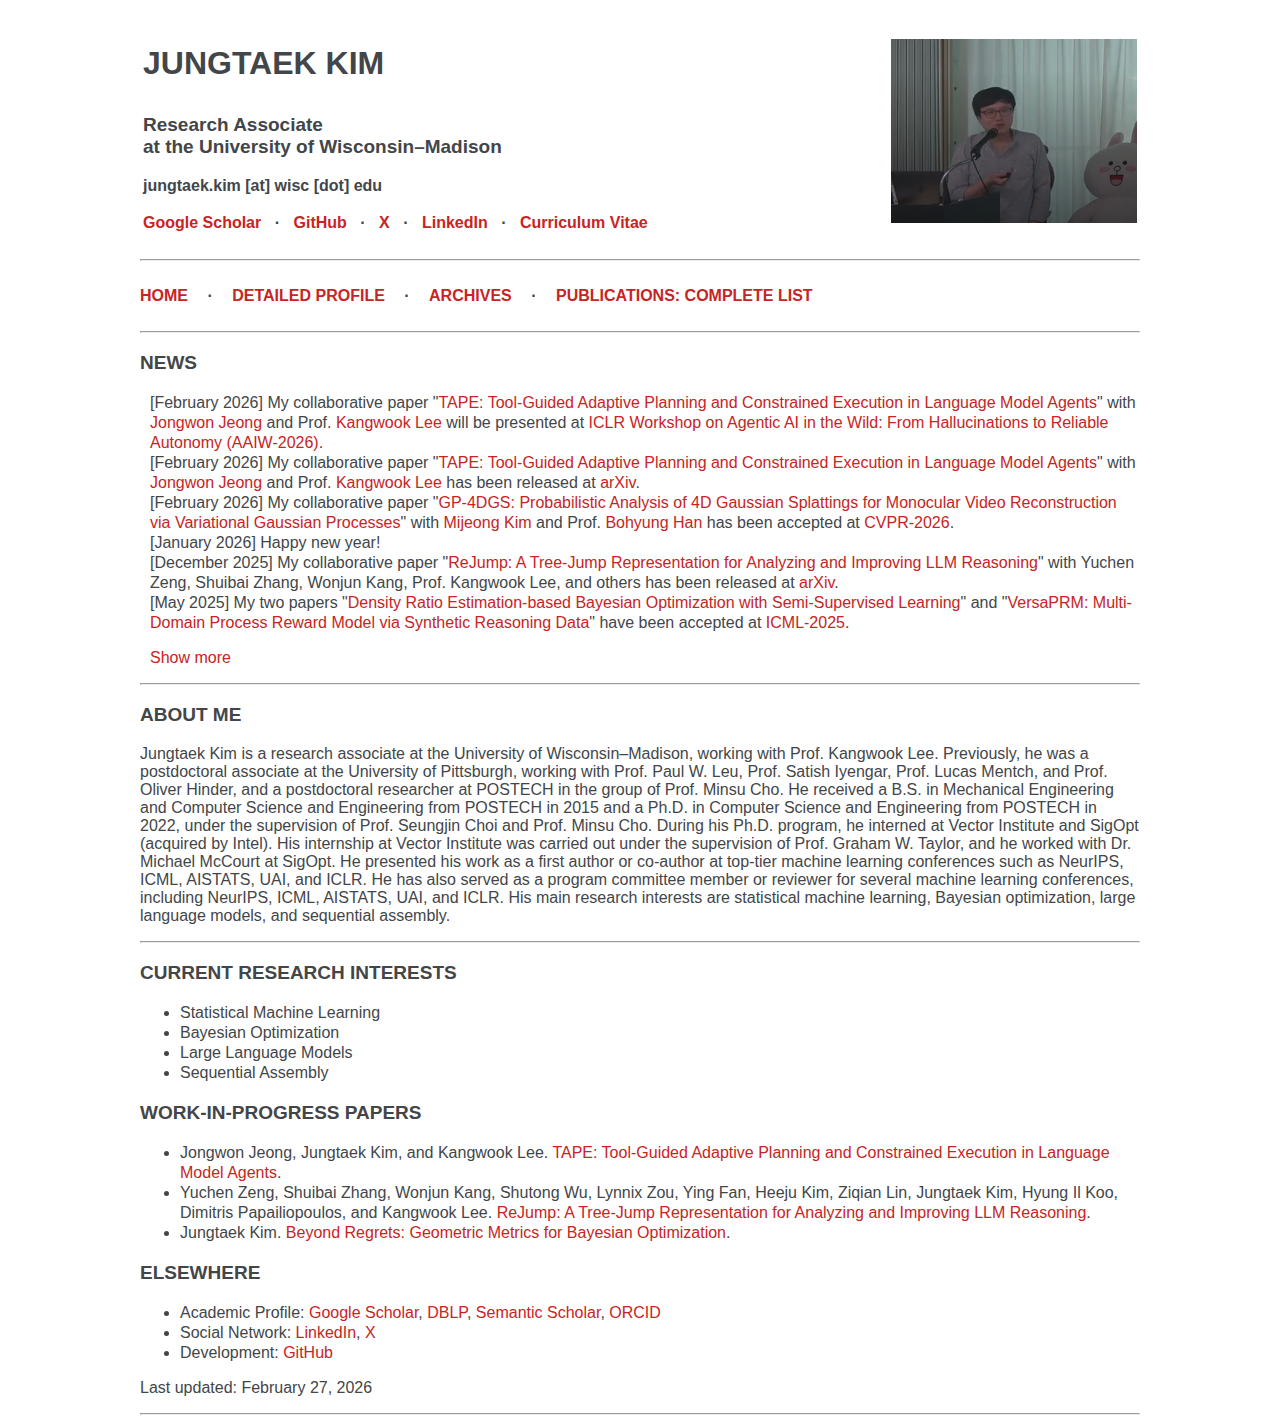
<file: index.html>
<!DOCTYPE html>
<html>
    <head>
        <title>JUNGTAEK KIM</title>
        <link rel="stylesheet" type="text/css" href="mystyle.css">
    </head>

    <body>
        <div id="centerized-block">
            <table style="width: 100%;">
                <tr>
                    <td style="width: 75%;">
                        <p class="paragraph-200-bold">JUNGTAEK KIM</p>
                        <p class="paragraph-120-bold">Research Associate<br>at the University of Wisconsin&ndash;Madison</p>
                        <p class="paragraph-100-bold">jungtaek.kim [at] wisc [dot] edu</p>
                        <p class="paragraph-100-bold" style="line-height: 150%;">
                            <a href="https://scholar.google.com/citations?user=KXNUYWgAAAAJ" target="_blank">Google Scholar</a>
                            <span style="margin-left: 9px"></span>
                            <span>&#183;</span>
                            <span style="margin-left: 9px"></span>
                            <a href="https://www.github.com/jungtaekkim" target="_blank">GitHub</a>
                            <span style="margin-left: 9px"></span>
                            <span>&#183;</span>
                            <span style="margin-left: 9px"></span>
                            <a href="https://x.com/jungtaek_kim" target="_blank">X</a>
                            <span style="margin-left: 9px"></span>
                            <span>&#183;</span>
                            <span style="margin-left: 9px"></span>
                            <a href="https://www.linkedin.com/in/jungtaekkim" target="_blank">LinkedIn</a>
                            <span style="margin-left: 9px"></span>
                            <span>&#183;</span>
                            <span style="margin-left: 9px"></span>
                            <a href="cv/cv_jungtaek_kim.pdf" target="_blank">Curriculum Vitae</a>
                        </p>
                    </td>
                    <td style="width: 25%;">
                        <img src="img/me/2018_06_12_seongnam_naver_techtalk_me.png" width="100%">
                    </td>
                </tr>
            </table>
            <hr>

            <p class="paragraph-100-bold" style="line-height: 240%;">
                <a href="index.html">HOME</a>

                <span style="margin-left: 15px"></span>
                <span>&#183;</span>
                <span style="margin-left: 15px"></span>

                <a href="profile.html">DETAILED PROFILE</a>

                <span style="margin-left: 15px"></span>
                <span>&#183;</span>
                <span style="margin-left: 15px"></span>

                <a href="archives.html">ARCHIVES</a>

                <span style="margin-left: 15px"></span>
                <span>&#183;</span>
                <span style="margin-left: 15px"></span>

                <a href="publications.html" target="_blank">PUBLICATIONS: COMPLETE LIST</a>
            </p>
            <hr>

            <!-- START -->
            <p class="paragraph-120-bold">NEWS</p>

            <ul class="general-list no-bullet-list">

                <li>[February 2026] My collaborative paper "<a href="" target="_blank">TAPE: Tool-Guided Adaptive Planning and Constrained Execution in Language Model Agents</a>" with <a href="https://sites.google.com/view/jongwonjeong" target="_blank">Jongwon Jeong</a> and Prof. <a href="https://kangwooklee.com" target="_blank">Kangwook Lee</a> will be presented at <a href="https://hallucination-reliable-agentic-ai.github.io" target="_blank">ICLR Workshop on Agentic AI in the Wild: From Hallucinations to Reliable Autonomy (AAIW-2026)</a>.</li>
                <li>[February 2026] My collaborative paper "<a href="https://arxiv.org/abs/2602.19633" target="_blank">TAPE: Tool-Guided Adaptive Planning and Constrained Execution in Language Model Agents</a>" with <a href="https://sites.google.com/view/jongwonjeong" target="_blank">Jongwon Jeong</a> and Prof. <a href="https://kangwooklee.com" target="_blank">Kangwook Lee</a> has been released at <a href="https://arxiv.org" target="_blank">arXiv</a>.</li>
                <li>[February 2026] My collaborative paper "<a href="" target="_blank">GP-4DGS: Probabilistic Analysis of 4D Gaussian Splattings for Monocular Video Reconstruction via Variational Gaussian Processes</a>" with <a href="https://mjmjeong.github.io" target="_blank">Mijeong Kim</a> and Prof. <a href="https://cv.snu.ac.kr/index.php/~bhhan/" target="_blank">Bohyung Han</a> has been accepted at <a href="https://cvpr.thecvf.com/Conferences/2026" target="_blank">CVPR-2026</a>.</li>
                <li>[January 2026] Happy new year!</li>
                <li>[December 2025] My collaborative paper "<a href="https://arxiv.org/abs/2512.00831" target="_blank">ReJump: A Tree-Jump Representation for Analyzing and Improving LLM Reasoning</a>" with Yuchen Zeng, Shuibai Zhang, Wonjun Kang, Prof. Kangwook Lee, and others has been released at <a href="https://arxiv.org" target="_blank">arXiv</a>.</li>
                <li>[May 2025] My two papers "<a href="https://arxiv.org/abs/2305.15612" target="_blank">Density Ratio Estimation-based Bayesian Optimization with Semi-Supervised Learning</a>" and "<a href="https://arxiv.org/abs/2502.06737" target="_blank">VersaPRM: Multi-Domain Process Reward Model via Synthetic Reasoning Data</a>" have been accepted at <a href="https://icml.cc/Conferences/2025" target="_blank">ICML-2025</a>.</li>

            </ul>

            <p class="paragraph-100 show-more"><a href="news.html">Show more</a></p>

            <hr>

            <p class="paragraph-120-bold">ABOUT ME</p>
            <p class="paragraph-100">
                Jungtaek Kim is a research associate at the University of Wisconsin&ndash;Madison, working with Prof. Kangwook Lee. Previously, he was a postdoctoral associate at the University of Pittsburgh, working with Prof. Paul W. Leu, Prof. Satish Iyengar, Prof. Lucas Mentch, and Prof. Oliver Hinder, and a postdoctoral researcher at POSTECH in the group of Prof. Minsu Cho. He received a B.S. in Mechanical Engineering and Computer Science and Engineering from POSTECH in 2015 and a Ph.D. in Computer Science and Engineering from POSTECH in 2022, under the supervision of Prof. Seungjin Choi and Prof. Minsu Cho. During his Ph.D. program, he interned at Vector Institute and SigOpt (acquired by Intel). His internship at Vector Institute was carried out under the supervision of Prof. Graham W. Taylor, and he worked with Dr. Michael McCourt at SigOpt. He presented his work as a first author or co-author at top-tier machine learning conferences such as NeurIPS, ICML, AISTATS, UAI, and ICLR. He has also served as a program committee member or reviewer for several machine learning conferences, including NeurIPS, ICML, AISTATS, UAI, and ICLR. His main research interests are statistical machine learning, Bayesian optimization, large language models, and sequential assembly.
            </p>

            <hr>

            <p class="paragraph-120-bold">CURRENT RESEARCH INTERESTS</p>
            <ul class="general-list">
                <li>Statistical Machine Learning</li>
                <li>Bayesian Optimization</li>
                <li>Large Language Models</li>
                <li>Sequential Assembly</li>
            </ul>

            <p class="paragraph-120-bold">WORK-IN-PROGRESS PAPERS</p>
            <ul class="general-list">
                <li>Jongwon Jeong, Jungtaek Kim, and Kangwook Lee. <a href="https://arxiv.org/abs/2602.19633" target="_blank">TAPE: Tool-Guided Adaptive Planning and Constrained Execution in Language Model Agents</a>.</li>
                <li>Yuchen Zeng, Shuibai Zhang, Wonjun Kang, Shutong Wu, Lynnix Zou, Ying Fan, Heeju Kim, Ziqian Lin, Jungtaek Kim, Hyung Il Koo, Dimitris Papailiopoulos, and Kangwook Lee. <a href="https://arxiv.org/abs/2512.00831" target="_blank">ReJump: A Tree-Jump Representation for Analyzing and Improving LLM Reasoning</a>.</li>
                <li>Jungtaek Kim. <a href="https://arxiv.org/abs/2401.01981" target="_blank">Beyond Regrets: Geometric Metrics for Bayesian Optimization</a>.</li>
            </ul>

            <p class="paragraph-120-bold">ELSEWHERE</p>
            <ul class="general-list">
                <li>Academic Profile: <a href="https://scholar.google.com/citations?user=KXNUYWgAAAAJ" target="_blank">Google Scholar</a>, <a href="https://dblp.org/pid/31/3193-1" target="_blank">DBLP</a>, <a href="https://www.semanticscholar.org/author/2629559" target="_blank">Semantic Scholar</a>, <a href="https://orcid.org/0000-0002-1905-1399" target="_blank">ORCID</a></li>
                <li>Social Network: <a href="https://www.linkedin.com/in/jungtaekkim" target="_blank">LinkedIn</a>, <a href="https://x.com/jungtaek_kim" target="_blank">X</a></li>
                <li>Development: <a href="https://www.github.com/jungtaekkim" target="_blank">GitHub</a></li>
            </ul>
            <!-- END -->

            <p class="paragraph-100" id="last-updated">Last updated: February 27, 2026</p>

            <hr>
        </div>
    </body>
</html>
</file>
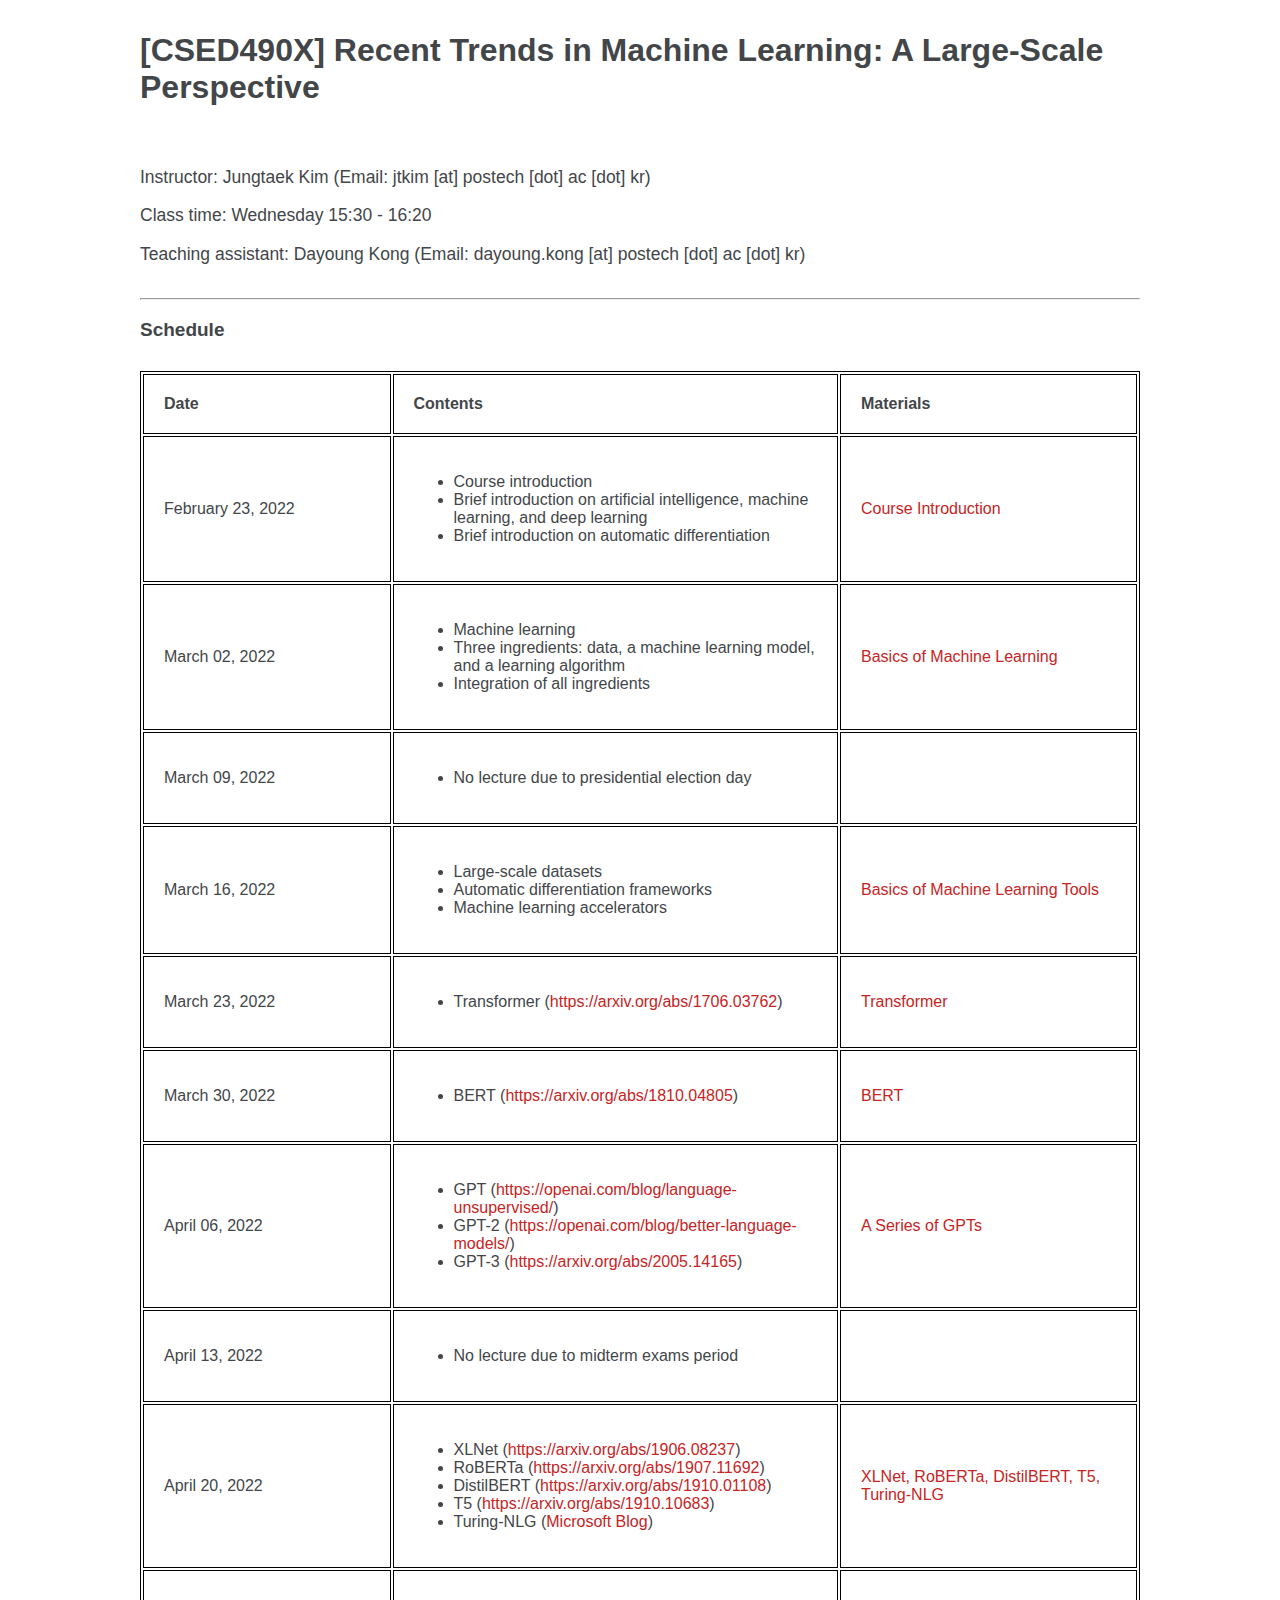
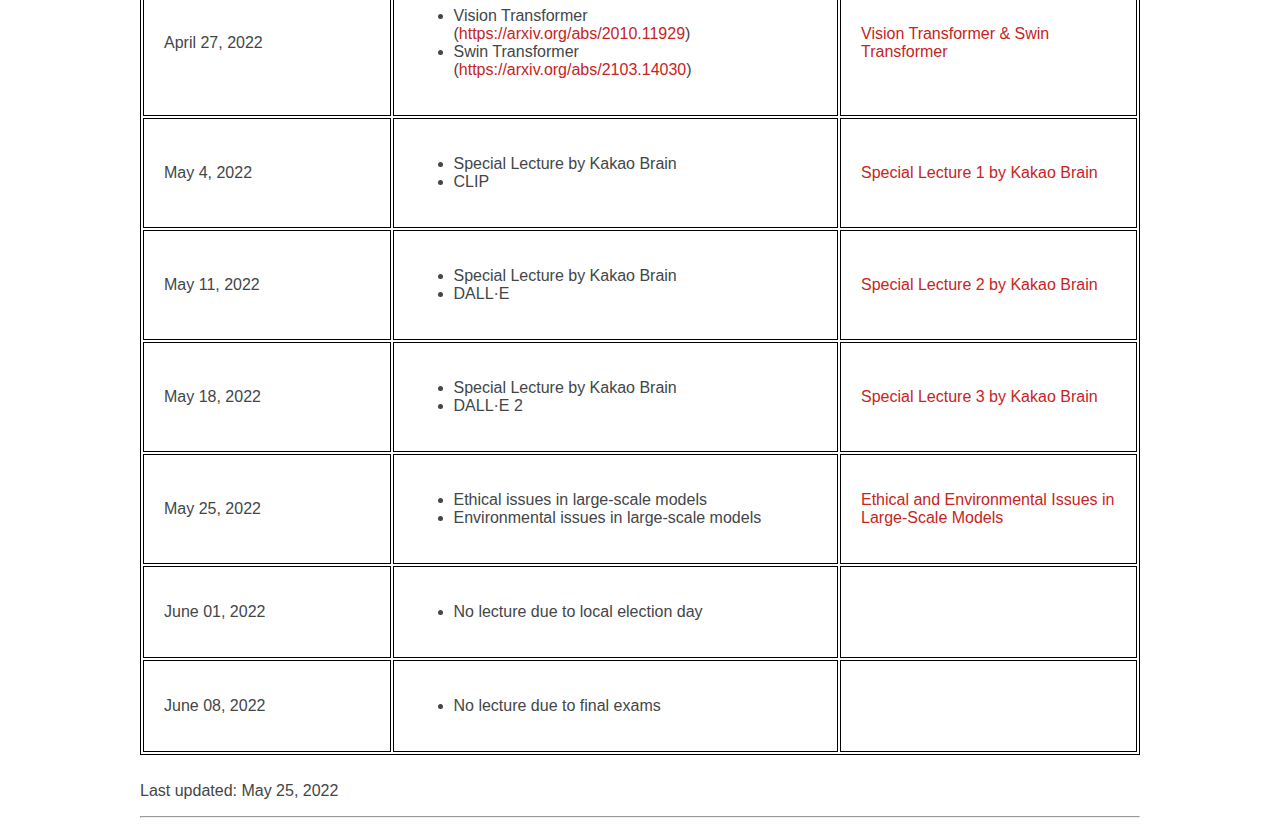
<file: courses/2022-spring-trends-in-ml/index.html>
<!DOCTYPE html>
<html>
    <head>
        <title>Recent Trends in ML</title>
        <link rel="stylesheet" type="text/css" href="../../mystyle.css">
    </head>

    <body>
        <div id="centerized-block">
            <p class="paragraph-200-bold">[CSED490X] Recent Trends in Machine Learning: A Large-Scale Perspective</p>

            <br>
            <p class="paragraph-110">Instructor: Jungtaek Kim (Email: jtkim [at] postech [dot] ac [dot] kr)</p>
            <p class="paragraph-110">Class time: Wednesday 15:30 - 16:20</p>
            <p class="paragraph-110">Teaching assistant: Dayoung Kong (Email: dayoung.kong [at] postech [dot] ac [dot] kr)</p>
            <br>
            <hr>

            <!--
            <p class="paragraph-120-bold">NEWS</p>

            <br>
            <ul class="general-list no-bullet-list">
                <li>[February 23, 2022] A class website is open.</li>
            </ul>
            <br>
            <hr>
            -->

            <p class="paragraph-120-bold">Schedule</p>

            <br>
            <table class="general-table" style="border: 1px solid black;">

                <tr>
                    <td style="width: 25%; border: 1px solid black; padding: 20px; font-weight: bold;">
                        Date
                    </td>
                    <td style="width: 45%; border: 1px solid black; padding: 20px; font-weight: bold;">
                        Contents
                    </td>
                    <td style="width: 30%; border: 1px solid black; padding: 20px; font-weight: bold;">
                        Materials
                    </td>
                </tr>

                <tr>
                    <td style="width: 25%; border: 1px solid black; padding: 20px;">
                        February 23, 2022
                    </td>
                    <td style="width: 45%; border: 1px solid black; padding: 20px;">
                        <ul>
                            <li>Course introduction</li>
                            <li>Brief introduction on artificial intelligence, machine learning, and deep learning</li>
                            <li>Brief introduction on automatic differentiation</li>
                        </ul>
                    </td>
                    <td style="width: 30%; border: 1px solid black; padding: 20px;">
                        <a href="materials/01_introduction.pdf" target="_blank">Course Introduction</a>
                    </td>
                </tr>

                <tr>
                    <td style="width: 25%; border: 1px solid black; padding: 20px;">
                        March 02, 2022
                    </td>
                    <td style="width: 45%; border: 1px solid black; padding: 20px;">
                        <ul>
                            <li>Machine learning</li>
                            <li>Three ingredients: data, a machine learning model, and a learning algorithm</li>
                            <li>Integration of all ingredients</li>
                        </ul>
                    </td>
                    <td style="width: 30%; border: 1px solid black; padding: 20px;">
                        <a href="materials/02_machine_learning.pdf" target="_blank">Basics of Machine Learning</a>
                    </td>
                </tr>

                <tr>
                    <td style="width: 25%; border: 1px solid black; padding: 20px;">
                        March 09, 2022
                    </td>
                    <td style="width: 45%; border: 1px solid black; padding: 20px;">
                        <ul>
                            <li>No lecture due to presidential election day</li>
                        </ul>
                    </td>
                    <td style="width: 30%; border: 1px solid black; padding: 20px;">
                    </td>
                </tr>

                <tr>
                    <td style="width: 25%; border: 1px solid black; padding: 20px;">
                        March 16, 2022
                    </td>
                    <td style="width: 45%; border: 1px solid black; padding: 20px;">
                        <ul>
                            <li>Large-scale datasets</li>
                            <li>Automatic differentiation frameworks</li>
                            <li>Machine learning accelerators</li>
                        </ul>
                    </td>
                    <td style="width: 30%; border: 1px solid black; padding: 20px;">
                        <a href="materials/03_tools.pdf" target="_blank">Basics of Machine Learning Tools</a>
                    </td>
                </tr>

                <tr>
                    <td style="width: 25%; border: 1px solid black; padding: 20px;">
                        March 23, 2022
                    </td>
                    <td style="width: 45%; border: 1px solid black; padding: 20px;">
                        <ul>
                            <li>Transformer (<a href="https://arxiv.org/abs/1706.03762" target="_blank">https://arxiv.org/abs/1706.03762</a>)</li>
                        </ul>
                    </td>
                    <td style="width: 30%; border: 1px solid black; padding: 20px;">
                        <a href="materials/04_transformer.pdf" target="_blank">Transformer</a>
                    </td>
                </tr>

                <tr>
                    <td style="width: 25%; border: 1px solid black; padding: 20px;">
                        March 30, 2022
                    </td>
                    <td style="width: 45%; border: 1px solid black; padding: 20px;">
                        <ul>
                            <li>BERT (<a href="https://arxiv.org/abs/1810.04805" target="_blank">https://arxiv.org/abs/1810.04805</a>)</li>
                        </ul>
                    </td>
                    <td style="width: 30%; border: 1px solid black; padding: 20px;">
                        <a href="materials/05_bert.pdf" target="_blank">BERT</a>
                    </td>
                </tr>

                <tr>
                    <td style="width: 25%; border: 1px solid black; padding: 20px;">
                        April 06, 2022
                    </td>
                    <td style="width: 45%; border: 1px solid black; padding: 20px;">
                        <ul>
                            <li>GPT (<a href="https://openai.com/blog/language-unsupervised/" target="_blank">https://openai.com/blog/language-unsupervised/</a>)</li>
                            <li>GPT-2 (<a href="https://openai.com/blog/better-language-models/" target="_blank">https://openai.com/blog/better-language-models/</a>)</li>
                            <li>GPT-3 (<a href="https://arxiv.org/abs/2005.14165" target="_blank">https://arxiv.org/abs/2005.14165</a>)</li>
                        </ul>
                    </td>
                    <td style="width: 30%; border: 1px solid black; padding: 20px;">
                        <a href="materials/06_gpt.pdf" target="_blank">A Series of GPTs</a>
                    </td>
                </tr>

                <tr>
                    <td style="width: 25%; border: 1px solid black; padding: 20px;">
                        April 13, 2022
                    </td>
                    <td style="width: 45%; border: 1px solid black; padding: 20px;">
                        <ul>
                            <li>No lecture due to midterm exams period</li>
                        </ul>
                    </td>
                    <td style="width: 30%; border: 1px solid black; padding: 20px;">
                    </td>
                </tr>

                <tr>
                    <td style="width: 25%; border: 1px solid black; padding: 20px;">
                        April 20, 2022
                    </td>
                    <td style="width: 45%; border: 1px solid black; padding: 20px;">
                        <ul>
                            <li>XLNet (<a href="https://arxiv.org/abs/1906.08237" target="_blank">https://arxiv.org/abs/1906.08237</a>)</li>
                            <li>RoBERTa (<a href="https://arxiv.org/abs/1907.11692" target="_blank">https://arxiv.org/abs/1907.11692</a>)</li>
                            <li>DistilBERT (<a href="https://arxiv.org/abs/1910.01108" target="_blank">https://arxiv.org/abs/1910.01108</a>)</li>
                            <li>T5 (<a href="https://arxiv.org/abs/1910.10683" target="_blank">https://arxiv.org/abs/1910.10683</a>)</li>
                            <li>Turing-NLG (<a href="https://www.microsoft.com/en-us/research/blog/turing-nlg-a-17-billion-parameter-language-model-by-microsoft/" target="_blank">Microsoft Blog</a>)</li>
                        </ul>
                    </td>
                    <td style="width: 30%; border: 1px solid black; padding: 20px;">
                        <a href="materials/07_xlnet_roberta_distilbert_t5_tnlg.pdf" target="_blank">XLNet, RoBERTa, DistilBERT, T5, Turing-NLG</a>
                    </td>
                </tr>

                <tr>
                    <td style="width: 25%; border: 1px solid black; padding: 20px;">
                        April 27, 2022
                    </td>
                    <td style="width: 45%; border: 1px solid black; padding: 20px;">
                        <ul>
                            <li>Vision Transformer (<a href="https://arxiv.org/abs/2010.11929" target="_blank">https://arxiv.org/abs/2010.11929</a>)</li>
                            <li>Swin Transformer (<a href="https://arxiv.org/abs/2103.14030" target="_blank">https://arxiv.org/abs/2103.14030</a>)</li>
                        </ul>
                    </td>
                    <td style="width: 30%; border: 1px solid black; padding: 20px;">
                        <a href="materials/08_vit_swin.pdf" target="_blank">Vision Transformer & Swin Transformer</a>
                    </td>
                </tr>

                <tr>
                    <td style="width: 25%; border: 1px solid black; padding: 20px;">
                        May 4, 2022
                    </td>
                    <td style="width: 45%; border: 1px solid black; padding: 20px;">
                        <ul>
                            <li>Special Lecture by Kakao Brain</li>
                            <li>CLIP</li>
                        </ul>
                    </td>
                    <td style="width: 30%; border: 1px solid black; padding: 20px;">
                        <a href="materials/postech_cse_class_part1.pdf" target="_blank">Special Lecture 1 by Kakao Brain</a>
                    </td>
                </tr>

                <tr>
                    <td style="width: 25%; border: 1px solid black; padding: 20px;">
                        May 11, 2022
                    </td>
                    <td style="width: 45%; border: 1px solid black; padding: 20px;">
                        <ul>
                            <li>Special Lecture by Kakao Brain</li>
                            <li>DALL&#183;E</li>
                        </ul>
                    </td>
                    <td style="width: 30%; border: 1px solid black; padding: 20px;">
                        <a href="materials/postech_cse_class_part2.pdf" target="_blank">Special Lecture 2 by Kakao Brain</a>
                    </td>
                </tr>

                <tr>
                    <td style="width: 25%; border: 1px solid black; padding: 20px;">
                        May 18, 2022
                    </td>
                    <td style="width: 45%; border: 1px solid black; padding: 20px;">
                        <ul>
                            <li>Special Lecture by Kakao Brain</li>
                            <li>DALL&#183;E 2</li>
                        </ul>
                    </td>
                    <td style="width: 30%; border: 1px solid black; padding: 20px;">
                        <a href="materials/postech_cse_class_part3.pdf" target="_blank">Special Lecture 3 by Kakao Brain</a>
                    </td>
                </tr>

                <tr>
                    <td style="width: 25%; border: 1px solid black; padding: 20px;">
                        May 25, 2022
                    </td>
                    <td style="width: 45%; border: 1px solid black; padding: 20px;">
                        <ul>
                            <li>Ethical issues in large-scale models</li>
                            <li>Environmental issues in large-scale models</li>
                        </ul>
                    </td>
                    <td style="width: 30%; border: 1px solid black; padding: 20px;">
                        <a href="materials/12_ethical_environmental_issues.pdf" target="_blank">Ethical and Environmental Issues in Large-Scale Models</a>
                    </td>
                </tr>

                <tr>
                    <td style="width: 25%; border: 1px solid black; padding: 20px;">
                        June 01, 2022
                    </td>
                    <td style="width: 45%; border: 1px solid black; padding: 20px;">
                        <ul>
                            <li>No lecture due to local election day</li>
                        </ul>
                    </td>
                    <td style="width: 30%; border: 1px solid black; padding: 20px;">
                    </td>
                </tr>

                <tr>
                    <td style="width: 25%; border: 1px solid black; padding: 20px;">
                        June 08, 2022
                    </td>
                    <td style="width: 45%; border: 1px solid black; padding: 20px;">
                        <ul>
                            <li>No lecture due to final exams</li>
                        </ul>
                    </td>
                    <td style="width: 30%; border: 1px solid black; padding: 20px;">
                    </td>
                </tr>

            </table>
            <br>

            <p class="paragraph-100">Last updated: May 25, 2022</p>

            <hr>
        </div>
    </body>
</html>
</file>
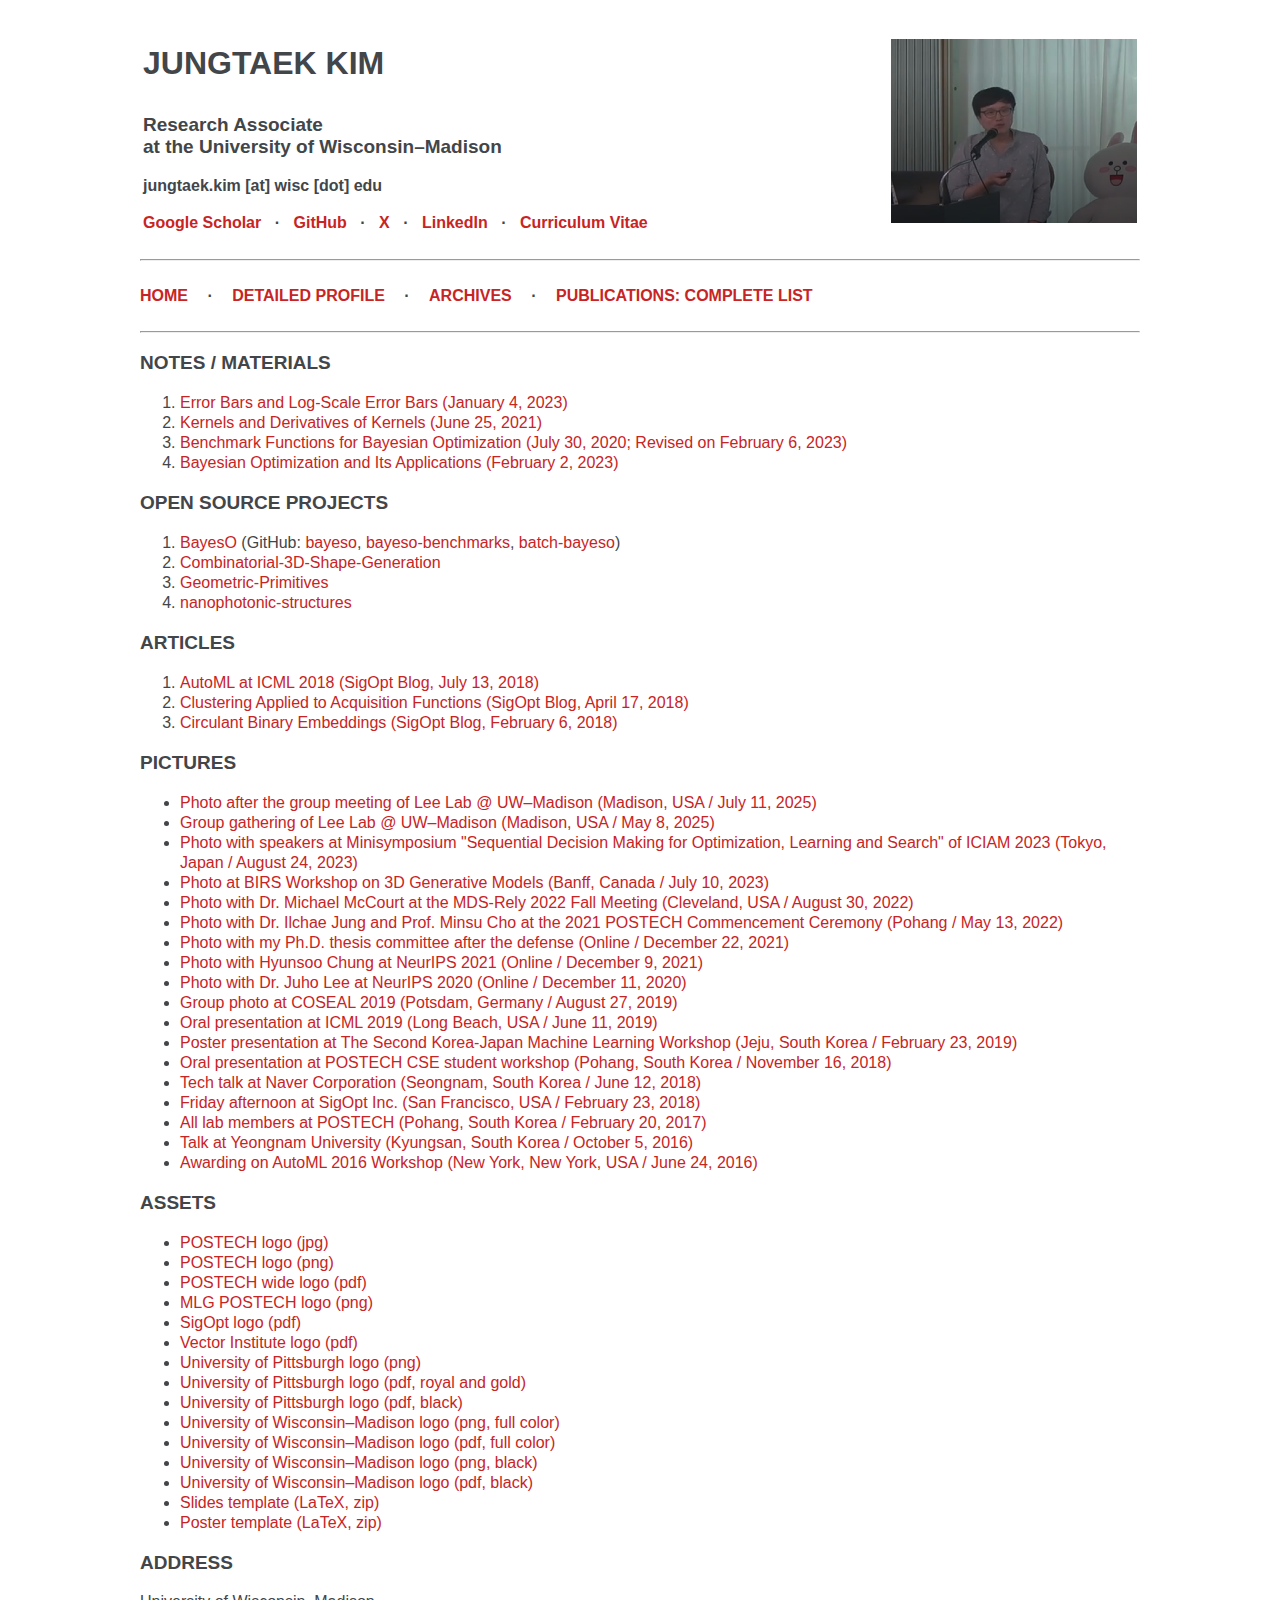
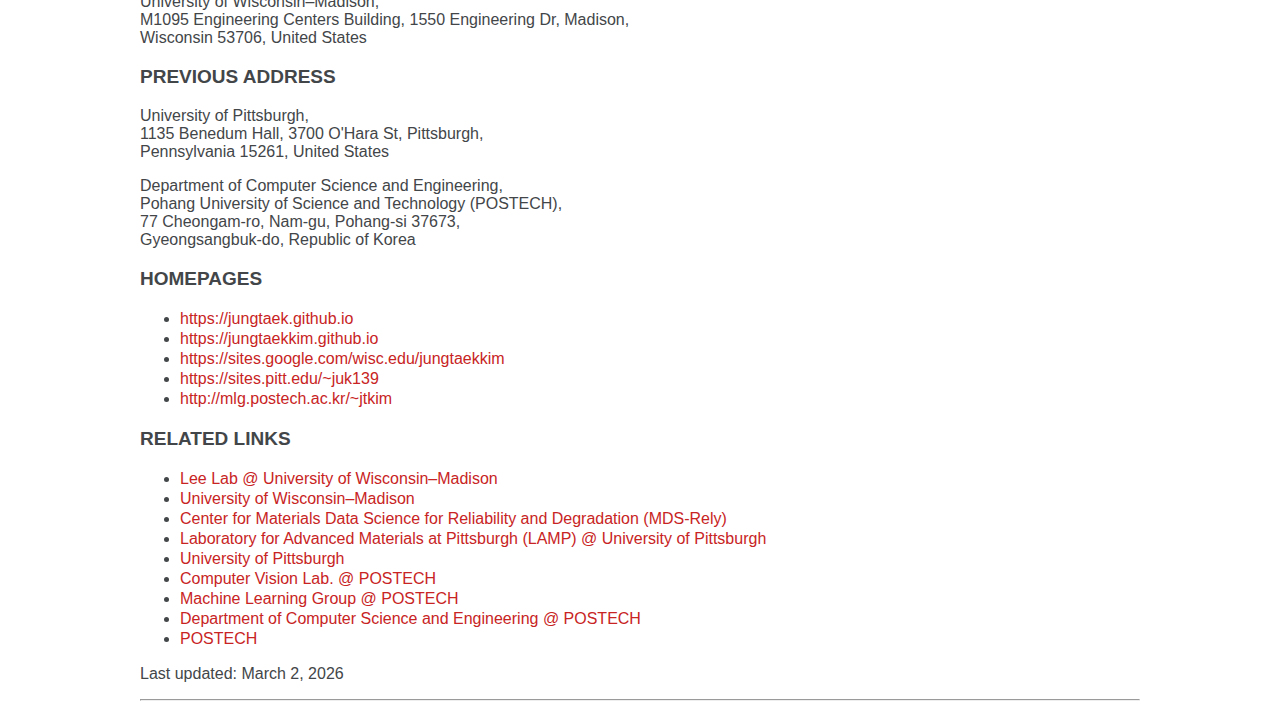
<file: archives.html>
<!DOCTYPE html>
<html>
    <head>
        <title>ARCHIVES | JUNGTAEK KIM</title>
        <link rel="stylesheet" type="text/css" href="mystyle.css">
    </head>

    <body>
        <div id="centerized-block">
            <table style="width: 100%;">
                <tr>
                    <td style="width: 75%;">
                        <p class="paragraph-200-bold">JUNGTAEK KIM</p>
                        <p class="paragraph-120-bold">Research Associate<br>at the University of Wisconsin&ndash;Madison</p>
                        <p class="paragraph-100-bold">jungtaek.kim [at] wisc [dot] edu</p>
                        <p class="paragraph-100-bold" style="line-height: 150%;">
                            <a href="https://scholar.google.com/citations?user=KXNUYWgAAAAJ" target="_blank">Google Scholar</a>
                            <span style="margin-left: 9px"></span>
                            <span>&#183;</span>
                            <span style="margin-left: 9px"></span>
                            <a href="https://www.github.com/jungtaekkim" target="_blank">GitHub</a>
                            <span style="margin-left: 9px"></span>
                            <span>&#183;</span>
                            <span style="margin-left: 9px"></span>
                            <a href="https://x.com/jungtaek_kim" target="_blank">X</a>
                            <span style="margin-left: 9px"></span>
                            <span>&#183;</span>
                            <span style="margin-left: 9px"></span>
                            <a href="https://www.linkedin.com/in/jungtaekkim" target="_blank">LinkedIn</a>
                            <span style="margin-left: 9px"></span>
                            <span>&#183;</span>
                            <span style="margin-left: 9px"></span>
                            <a href="cv/cv_jungtaek_kim.pdf" target="_blank">Curriculum Vitae</a>
                        </p>
                    </td>
                    <td style="width: 25%;">
                        <img src="img/me/2018_06_12_seongnam_naver_techtalk_me.png" width="100%">
                    </td>
                </tr>
            </table>
            <hr>

            <p class="paragraph-100-bold" style="line-height: 240%;">
                <a href="index.html">HOME</a>

                <span style="margin-left: 15px"></span>
                <span>&#183;</span>
                <span style="margin-left: 15px"></span>

                <a href="profile.html">DETAILED PROFILE</a>

                <span style="margin-left: 15px"></span>
                <span>&#183;</span>
                <span style="margin-left: 15px"></span>

                <a href="archives.html">ARCHIVES</a>

                <span style="margin-left: 15px"></span>
                <span>&#183;</span>
                <span style="margin-left: 15px"></span>

                <a href="publications.html" target="_blank">PUBLICATIONS: COMPLETE LIST</a>
            </p>
            <hr>

            <!-- START -->
            <p class="paragraph-120-bold">NOTES / MATERIALS</p>
            <ol class="general-list">
                <li><a href="notes/error_bars.pdf" target="_blank">Error Bars and Log-Scale Error Bars (January 4, 2023)</a></li>
                <li><a href="notes/derivatives_kernels.pdf" target="_blank">Kernels and Derivatives of Kernels (June 25, 2021)</a></li>
                <li><a href="notes/benchmarks_bo.pdf" target="_blank">Benchmark Functions for Bayesian Optimization (July 30, 2020; Revised on February 6, 2023)</a></li>
                <li><a href="slides/slides_talk_bayesian_optimization_20230202.pdf" target="_blank">Bayesian Optimization and Its Applications (February 2, 2023)</a></li>
            </ol>

            <p class="paragraph-120-bold">OPEN SOURCE PROJECTS</p>
            <ol class="general-list">
                <li><a href="https://bayeso.org" target="_blank">BayesO</a> 
                (GitHub: <a href="https://github.com/jungtaekkim/bayeso" target="_blank">bayeso</a>, 
                <a href="https://github.com/jungtaekkim/bayeso-benchmarks" target="_blank">bayeso-benchmarks</a>,
                <a href="https://github.com/jungtaekkim/batch-bayeso" target="_blank">batch-bayeso</a>)</li>
                <li><a href="https://github.com/POSTECH-CVLab/Combinatorial-3D-Shape-Generation" target="_blank">Combinatorial-3D-Shape-Generation</a></li>
                <li><a href="https://github.com/POSTECH-CVLab/Geometric-Primitives" target="_blank">Geometric-Primitives</a></li>
                <li><a href="https://github.com/jungtaekkim/nanophotonic-structures" target="_blank">nanophotonic-structures</a></li>
            </ol>

            <p class="paragraph-120-bold">ARTICLES</p>
            <ol class="general-list">
                <li><a href="https://blog.sigopt.com/posts/automl-at-icml-2018" target="_blank">AutoML at ICML 2018 (SigOpt Blog, July 13, 2018)</a></li>
                <li><a href="https://blog.sigopt.com/posts/clustering-applied-to-acquisition-functions" target="_blank">Clustering Applied to Acquisition Functions (SigOpt Blog, April 17, 2018)</a></li>
                <li><a href="https://blog.sigopt.com/posts/circulant-binary-embeddings" target="_blank">Circulant Binary Embeddings (SigOpt Blog, February 6, 2018)</a></li>
            </ol>

            <p class="paragraph-120-bold">PICTURES</p>
            <ul class="general-list">
                <li><a href="img/me/2025_07_11_lee_lab_group_meeting.jpg" target="_blank">Photo after the group meeting of Lee Lab @ UW–Madison (Madison, USA / July 11, 2025)</a></li>
                <li><a href="img/me/2025_05_08_lee_lab_group_gathering.jpg" target="_blank">Group gathering of Lee Lab @ UW–Madison (Madison, USA / May 8, 2025)</a></li>
                <li><a href="img/me/2023_08_24_ms_iciam_2023.jpg" target="_blank">Photo with speakers at Minisymposium "Sequential Decision Making for Optimization, Learning and Search" of ICIAM 2023 (Tokyo, Japan / August 24, 2023)</a></li>
                <li><a href="img/me/2023_07_10_birs_workshop_3d_generative_models.jpg" target="_blank">Photo at BIRS Workshop on 3D Generative Models (Banff, Canada / July 10, 2023)</a></li>
                <li><a href="img/me/2022_08_30_cleveland_mds_rely_2022_fall_meeting_with_mike.jpg" target="_blank">Photo with Dr. Michael McCourt at the MDS-Rely 2022 Fall Meeting (Cleveland, USA / August 30, 2022)</a></li>
                <li><a href="img/me/2022_05_13_pohang_postech_commencement_ceremony_2021_with_professor_cho.jpg" target="_blank">Photo with Dr. Ilchae Jung and Prof. Minsu Cho at the 2021 POSTECH Commencement Ceremony (Pohang / May 13, 2022)</a></li>
                <li><a href="img/me/2021_12_22_zoom_defense_jungtaek_kim.png" target="_blank">Photo with my Ph.D. thesis committee after the defense (Online / December 22, 2021)</a></li>
                <li><a href="img/me/2021_12_09_gathertown_neurips_2021" target="_blank">Photo with Hyunsoo Chung at NeurIPS 2021 (Online / December 9, 2021)</a></li>
                <li><a href="img/me/2020_12_11_gathertown_neurips_2020.png" target="_blank">Photo with Dr. Juho Lee at NeurIPS 2020 (Online / December 11, 2020)</a></li>
                <li><a href="img/me/2019_08_27_coseal_workshop_2019.jpg" target="_blank">Group photo at COSEAL 2019 (Potsdam, Germany / August 27, 2019)</a></li>
                <li><a href="img/me/2019_06_11_long_beach_oral_presentation_icml_2019.jpg" target="_blank">Oral presentation at ICML 2019 (Long Beach, USA / June 11, 2019)</a></li>
                <li><a href="img/me/2019_02_23_jeju_korea_japan_ml_workshop.jpg" target="_blank">Poster presentation at The Second Korea-Japan Machine Learning Workshop (Jeju, South Korea / February 23, 2019)</a></li>
                <li><a href="img/me/2018_11_16_pohang_postech_cse_student_workshop.jpg" target="_blank">Oral presentation at POSTECH CSE student workshop (Pohang, South Korea / November 16, 2018)</a></li>
                <li><a href="img/me/2018_06_12_seongnam_naver_techtalk.png" target="_blank">Tech talk at Naver Corporation (Seongnam, South Korea / June 12, 2018)</a></li>
                <li><a href="img/me/2018_02_23_sf_sigopt_friday_afternoon.jpg" target="_blank">Friday afternoon at SigOpt Inc. (San Francisco, USA / February 23, 2018)</a></li>
                <li><a href="img/me/2017_02_20_pohang_all_lab_members.jpg" target="_blank">All lab members at POSTECH (Pohang, South Korea / February 20, 2017)</a></li>
                <li><a href="img/me/2016_10_05_kyungsan_yeongnam_univ_talk.png" target="_blank">Talk at Yeongnam University (Kyungsan, South Korea / October 5, 2016)</a></li>
                <li><a href="img/me/2016_06_24_new_york_awrding_automl_2016.png" target="_blank">Awarding on AutoML 2016 Workshop (New York, New York, USA / June 24, 2016)</a></li>
            </ul>

            <p class="paragraph-120-bold">ASSETS</p>
            <ul class="general-list">
                <li><a href="assets/postech_logo_glossy.jpg" target="_blank">POSTECH logo (jpg)</a></li>
                <li><a href="assets/postech_logo.png" target="_blank">POSTECH logo (png)</a></li>
                <li><a href="assets/postech_logo.pdf" target="_blank">POSTECH wide logo (pdf)</a></li>
                <li><a href="assets/mlg_logo.png" target="_blank">MLG POSTECH logo (png)</a></li>
                <li><a href="assets/sigopt_logo.pdf" target="_blank">SigOpt logo (pdf)</a></li>
                <li><a href="assets/vector_logo.pdf" target="_blank">Vector Institute logo (pdf)</a></li>
                <li><a href="assets/university_of_pittsburgh_logo.png" target="_blank">University of Pittsburgh logo (png)</a></li>
                <li><a href="assets/university_of_pittsburgh_logo_royal_gold.pdf" target="_blank">University of Pittsburgh logo (pdf, royal and gold)</a></li>
                <li><a href="assets/university_of_pittsburgh_logo_black.pdf" target="_blank">University of Pittsburgh logo (pdf, black)</a></li>
                <li><a href="assets/university_of_wisconsin_madison_logo_full_color.png" target="_blank">University of Wisconsin&ndash;Madison logo (png, full color)</a></li>
                <li><a href="assets/university_of_wisconsin_madison_logo_full_color.pdf" target="_blank">University of Wisconsin&ndash;Madison logo (pdf, full color)</a></li>
                <li><a href="assets/university_of_wisconsin_madison_logo_black.png" target="_blank">University of Wisconsin&ndash;Madison logo (png, black)</a></li>
                <li><a href="assets/university_of_wisconsin_madison_logo_black.pdf" target="_blank">University of Wisconsin&ndash;Madison logo (pdf, black)</a></li>
                <li><a href="assets/slides_beamer_wide_v6.zip" target="_blank">Slides template (LaTeX, zip)</a></li>
                <li><a href="assets/poster_beamer_v1.zip" target="_blank">Poster template (LaTeX, zip)</a></li>
            </ul>

            <p class="paragraph-120-bold">ADDRESS</p>

            <p class="paragraph-100">
                University of Wisconsin&ndash;Madison,
                <br>
                M1095 Engineering Centers Building, 1550 Engineering Dr, Madison,
                <br>
                Wisconsin 53706, United States
            </p>

            <p class="paragraph-120-bold">PREVIOUS ADDRESS</p>

            <p class="paragraph-100">
                University of Pittsburgh,
                <br>
                1135 Benedum Hall, 3700 O'Hara St, Pittsburgh,
                <br>
                Pennsylvania 15261, United States
            </p>

            <p class="paragraph-100">
                Department of Computer Science and Engineering,
                <br>
                Pohang University of Science and Technology (POSTECH),
                <br>
                77 Cheongam-ro, Nam-gu, Pohang-si 37673,
                <br>
                Gyeongsangbuk-do, Republic of Korea
            </p>

            <p class="paragraph-120-bold">HOMEPAGES</p>

            <ul class="general-list">
                <li><a href="https://jungtaek.github.io" target="_blank">https://jungtaek.github.io</a></li>
                <li><a href="https://jungtaekkim.github.io" target="_blank">https://jungtaekkim.github.io</a></li>
                <li><a href="https://sites.google.com/wisc.edu/jungtaekkim" target="_blank">https://sites.google.com/wisc.edu/jungtaekkim</a></li>
                <li><a href="https://sites.pitt.edu/~juk139" target="_blank">https://sites.pitt.edu/~juk139</a></li>
                <li><a href="http://mlg.postech.ac.kr/~jtkim" target="_blank">http://mlg.postech.ac.kr/~jtkim</a></li>
            </ul>

            <p class="paragraph-120-bold">RELATED LINKS</p>
            <ul class="general-list">
                <li><a href="https://kangwooklee.com" target="_blank">Lee Lab @ University of Wisconsin&ndash;Madison</a></li>
                <li><a href="https://www.wisc.edu" target="_blank">University of Wisconsin&ndash;Madison</a></li>
                <li><a href="https://mds-rely.org" target="_blank">Center for Materials Data Science for Reliability and Degradation (MDS-Rely)</a></li>
                <li><a href="http://lamp.pitt.edu" target="_blank">Laboratory for Advanced Materials at Pittsburgh (LAMP) @ University of Pittsburgh</a></li>
                <li><a href="https://www.pitt.edu" target="_blank">University of Pittsburgh</a></li>
                <li><a href="http://cvlab.postech.ac.kr" target="_blank">Computer Vision Lab. @ POSTECH</a></li>
                <li><a href="http://mlg.postech.ac.kr" target="_blank">Machine Learning Group @ POSTECH</a></li>
                <li><a href="https://cse.postech.ac.kr" target="_blank">Department of Computer Science and Engineering @ POSTECH</a></li>
                <li><a href="https://www.postech.ac.kr" target="_blank">POSTECH</a></li>
            </ul>
            <!-- END -->

            <p class="paragraph-100" id="last-updated">Last updated: March 2, 2026</p>

            <hr>
        </div>
    </body>
</html>
</file>
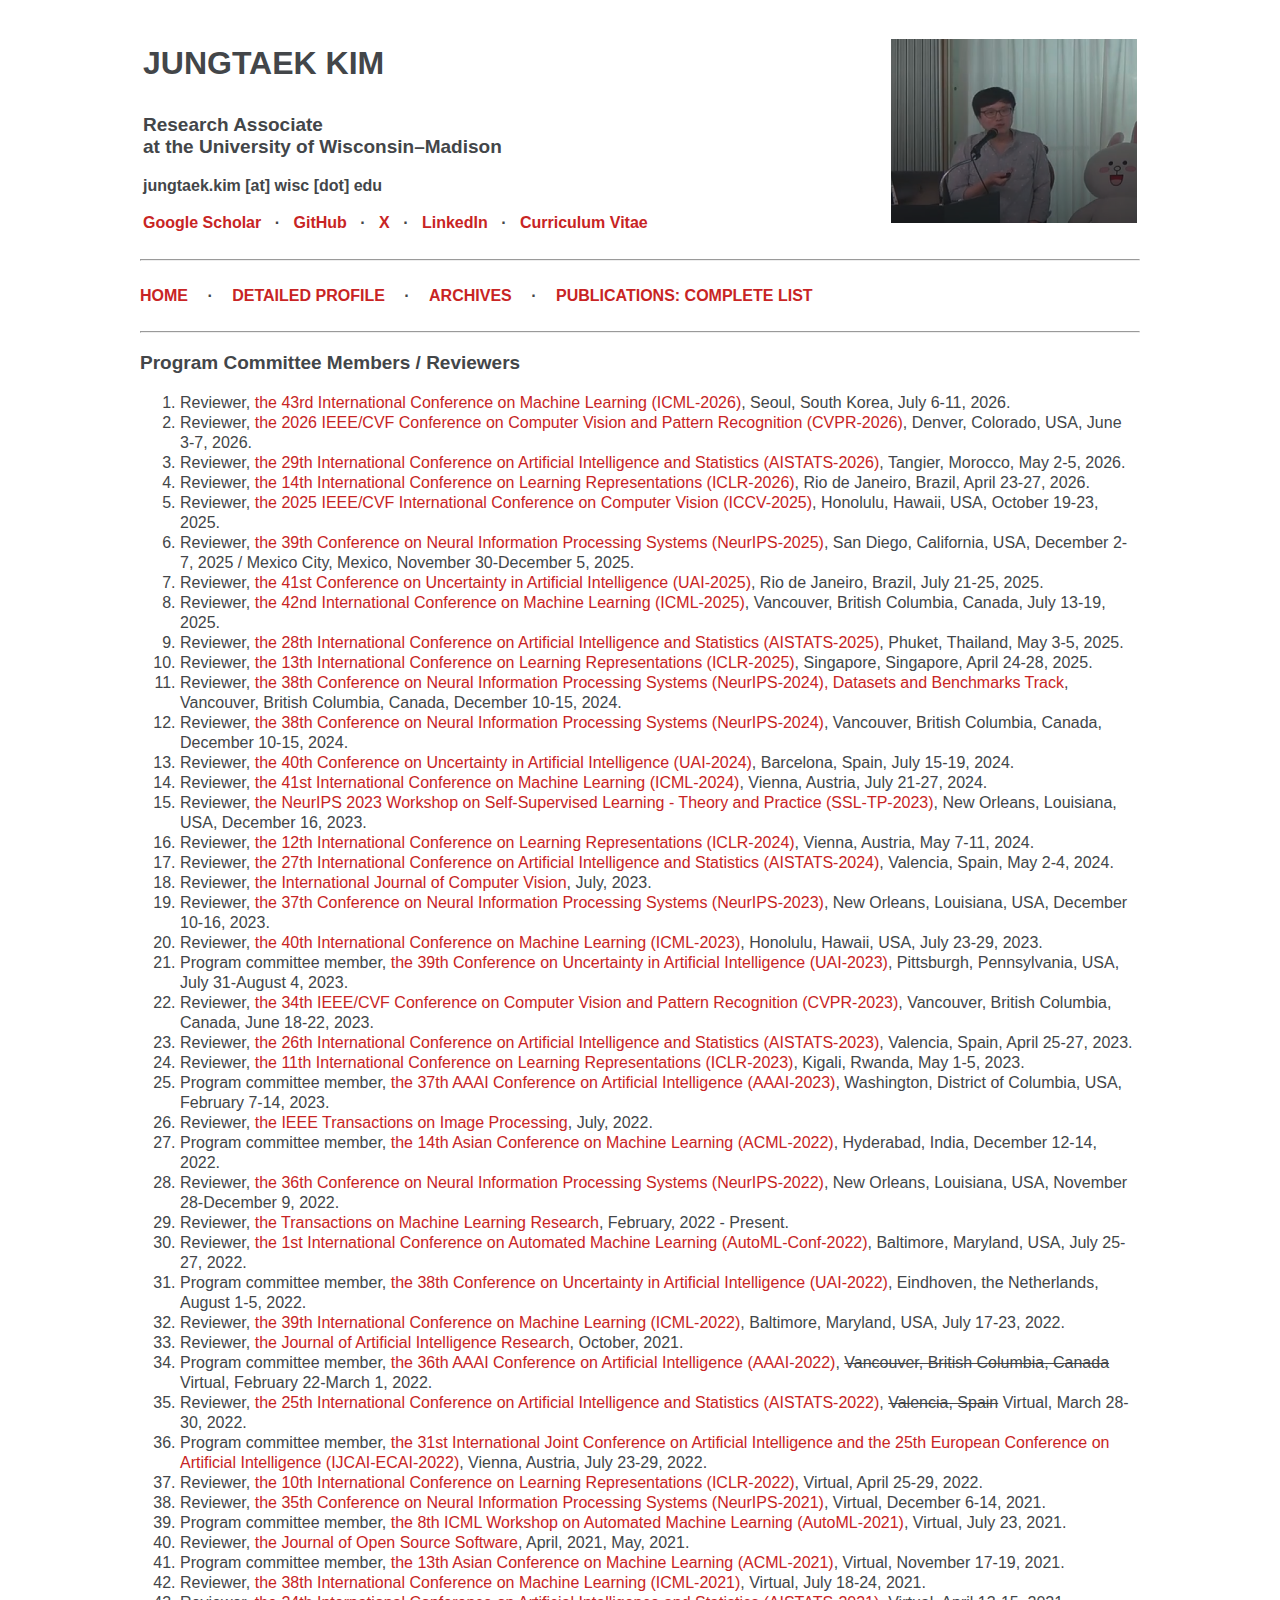
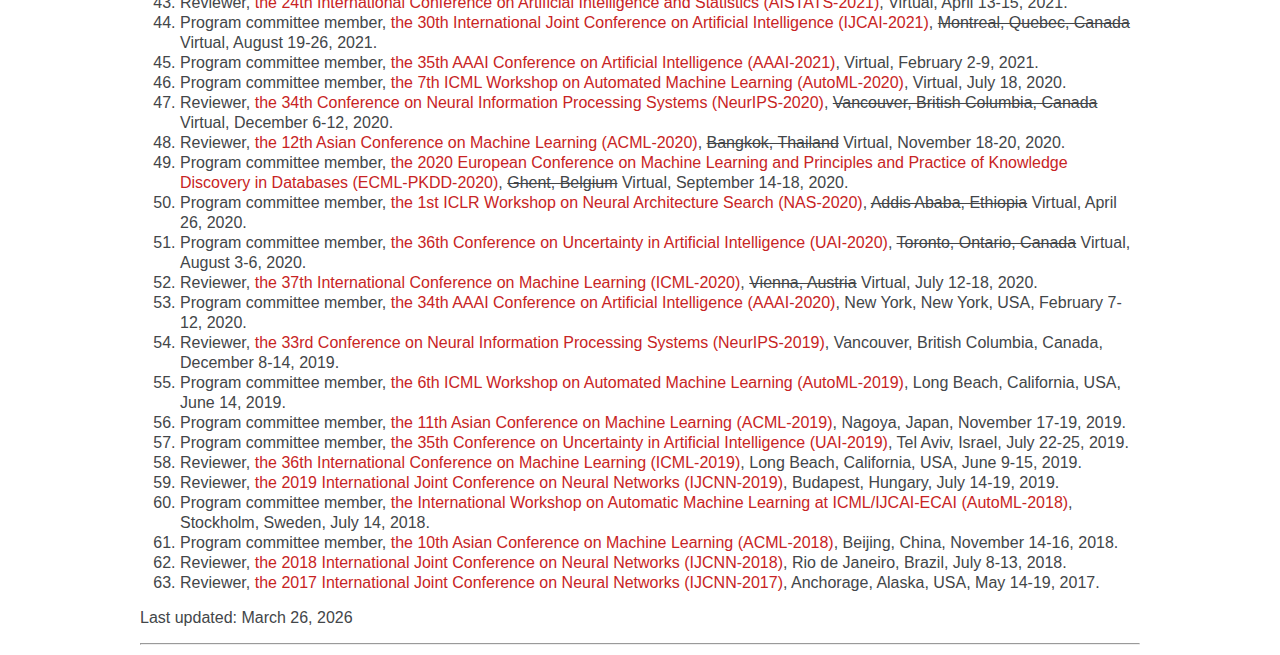
<file: committees.html>
<!DOCTYPE html>
<html>
    <head>
        <title>COMMITTEES | JUNGTAEK KIM</title>
        <link rel="stylesheet" type="text/css" href="mystyle.css">
    </head>

    <body>
        <div id="centerized-block">
            <table style="width: 100%;">
                <tr>
                    <td style="width: 75%;">
                        <p class="paragraph-200-bold">JUNGTAEK KIM</p>
                        <p class="paragraph-120-bold">Research Associate<br>at the University of Wisconsin&ndash;Madison</p>
                        <p class="paragraph-100-bold">jungtaek.kim [at] wisc [dot] edu</p>
                        <p class="paragraph-100-bold" style="line-height: 150%;">
                            <a href="https://scholar.google.com/citations?user=KXNUYWgAAAAJ" target="_blank">Google Scholar</a>
                            <span style="margin-left: 9px"></span>
                            <span>&#183;</span>
                            <span style="margin-left: 9px"></span>
                            <a href="https://www.github.com/jungtaekkim" target="_blank">GitHub</a>
                            <span style="margin-left: 9px"></span>
                            <span>&#183;</span>
                            <span style="margin-left: 9px"></span>
                            <a href="https://x.com/jungtaek_kim" target="_blank">X</a>
                            <span style="margin-left: 9px"></span>
                            <span>&#183;</span>
                            <span style="margin-left: 9px"></span>
                            <a href="https://www.linkedin.com/in/jungtaekkim" target="_blank">LinkedIn</a>
                            <span style="margin-left: 9px"></span>
                            <span>&#183;</span>
                            <span style="margin-left: 9px"></span>
                            <a href="cv/cv_jungtaek_kim.pdf" target="_blank">Curriculum Vitae</a>
                        </p>
                    </td>
                    <td style="width: 25%;">
                        <img src="img/me/2018_06_12_seongnam_naver_techtalk_me.png" width="100%">
                    </td>
                </tr>
            </table>
            <hr>

            <p class="paragraph-100-bold" style="line-height: 240%;">
                <a href="index.html">HOME</a>

                <span style="margin-left: 15px"></span>
                <span>&#183;</span>
                <span style="margin-left: 15px"></span>

                <a href="profile.html">DETAILED PROFILE</a>

                <span style="margin-left: 15px"></span>
                <span>&#183;</span>
                <span style="margin-left: 15px"></span>

                <a href="archives.html">ARCHIVES</a>

                <span style="margin-left: 15px"></span>
                <span>&#183;</span>
                <span style="margin-left: 15px"></span>

                <a href="publications.html" target="_blank">PUBLICATIONS: COMPLETE LIST</a>
            </p>
            <hr>

            <!-- START -->
            <p class="paragraph-120-bold">Program Committee Members / Reviewers</p>
            <ol class="general-list">

                <li>
                    Reviewer,
                    <a href="https://icml.cc/Conferences/2026" target="_blank">the 43rd International Conference on Machine Learning (ICML-2026)</a>,
                    Seoul, South Korea, July 6-11, 2026.
                </li>


                <li>
                    Reviewer,
                    <a href="https://cvpr.thecvf.com/Conferences/2026" target="_blank">the 2026 IEEE/CVF Conference on Computer Vision and Pattern Recognition (CVPR-2026)</a>,
                    Denver, Colorado, USA, June 3-7, 2026.
                </li>

                <li>
                    Reviewer,
                    <a href="https://aistats.org/aistats2026/" target="_blank">the 29th International Conference on Artificial Intelligence and Statistics (AISTATS-2026)</a>,
                    Tangier, Morocco, May 2-5, 2026.
                </li>

                <li>
                    Reviewer,
                    <a href="https://iclr.cc/Conferences/2026" target="_blank">the 14th International Conference on Learning Representations (ICLR-2026)</a>,
                    Rio de Janeiro, Brazil, April 23-27, 2026.
                </li>

                <li>
                    Reviewer,
                    <a href="https://iccv.thecvf.com/Conferences/2025" target="_blank">the 2025 IEEE/CVF International Conference on Computer Vision (ICCV-2025)</a>,
                    Honolulu, Hawaii, USA, October 19-23, 2025.
                </li>

                <li>
                    Reviewer,
                    <a href="https://neurips.cc/Conferences/2025" target="_blank">the 39th Conference on Neural Information Processing Systems (NeurIPS-2025)</a>,
                    San Diego, California, USA, December 2-7, 2025 / Mexico City, Mexico, November 30-December 5, 2025.
                </li>

                <li>
                    Reviewer,
                    <a href="https://www.auai.org/uai2025/" target="_blank">the 41st Conference on Uncertainty in Artificial Intelligence (UAI-2025)</a>,
                    Rio de Janeiro, Brazil, July 21-25, 2025.
                </li>

                <li>
                    Reviewer,
                    <a href="https://icml.cc/Conferences/2025" target="_blank">the 42nd International Conference on Machine Learning (ICML-2025)</a>,
                    Vancouver, British Columbia, Canada, July 13-19, 2025.
                </li>

                <li>
                    Reviewer,
                    <a href="https://aistats.org/aistats2025/" target="_blank">the 28th International Conference on Artificial Intelligence and Statistics (AISTATS-2025)</a>,
                    Phuket, Thailand, May 3-5, 2025.
                </li>

                <li>
                    Reviewer,
                    <a href="https://iclr.cc/Conferences/2025" target="_blank">the 13th International Conference on Learning Representations (ICLR-2025)</a>,
                    Singapore, Singapore, April 24-28, 2025.
                </li>

                <li>
                    Reviewer,
                    <a href="https://neurips.cc/Conferences/2024" target="_blank">the 38th Conference on Neural Information Processing Systems (NeurIPS-2024), Datasets and Benchmarks Track</a>,
                    Vancouver, British Columbia, Canada, December 10-15, 2024.
                </li>

                <li>
                    Reviewer,
                    <a href="https://neurips.cc/Conferences/2024" target="_blank">the 38th Conference on Neural Information Processing Systems (NeurIPS-2024)</a>,
                    Vancouver, British Columbia, Canada, December 10-15, 2024.
                </li>

                <li>
                    Reviewer,
                    <a href="https://www.auai.org/uai2024/" target="_blank">the 40th Conference on Uncertainty in Artificial Intelligence (UAI-2024)</a>,
                    Barcelona, Spain, July 15-19, 2024.
                </li>

                <li>
                    Reviewer,
                    <a href="https://icml.cc/Conferences/2024" target="_blank">the 41st International Conference on Machine Learning (ICML-2024)</a>,
                    Vienna, Austria, July 21-27, 2024.
                </li>

                <li>
                    Reviewer,
                    <a href="https://sslneurips23.github.io" target="_blank">the NeurIPS 2023 Workshop on Self-Supervised Learning - Theory and Practice (SSL-TP-2023)</a>,
                    New Orleans, Louisiana, USA, December 16, 2023.
                </li>

                <li>
                    Reviewer,
                    <a href="https://iclr.cc/Conferences/2024" target="_blank">the 12th International Conference on Learning Representations (ICLR-2024)</a>,
                    Vienna, Austria, May 7-11, 2024.
                </li>

                <li>
                    Reviewer,
                    <a href="https://aistats.org/aistats2024/" target="_blank">the 27th International Conference on Artificial Intelligence and Statistics (AISTATS-2024)</a>,
                    Valencia, Spain, May 2-4, 2024.
                </li>

                <li>
                    Reviewer,
                    <a href="https://www.springer.com/journal/11263" target="_blank">the International Journal of Computer Vision</a>,
                    July, 2023.
                </li>

                <li>
                    Reviewer,
                    <a href="https://neurips.cc/Conferences/2023" target="_blank">the 37th Conference on Neural Information Processing Systems (NeurIPS-2023)</a>,
                    New Orleans, Louisiana, USA, December 10-16, 2023.
                </li>

                <li>
                    Reviewer,
                    <a href="https://icml.cc/Conferences/2023" target="_blank">the 40th International Conference on Machine Learning (ICML-2023)</a>,
                    Honolulu, Hawaii, USA, July 23-29, 2023.
                </li>

                <li>
                    Program committee member,
                    <a href="https://www.auai.org/uai2023/" target="_blank">the 39th Conference on Uncertainty in Artificial Intelligence (UAI-2023)</a>,
                    Pittsburgh, Pennsylvania, USA, July 31-August 4, 2023.
                </li>

                <li>
                    Reviewer,
                    <a href="https://cvpr2023.thecvf.com" target="_blank">the 34th IEEE/CVF Conference on Computer Vision and Pattern Recognition (CVPR-2023)</a>,
                    Vancouver, British Columbia, Canada, June 18-22, 2023.
                </li>

                <li>
                    Reviewer,
                    <a href="https://aistats.org/aistats2023/" target="_blank">the 26th International Conference on Artificial Intelligence and Statistics (AISTATS-2023)</a>,
                    Valencia, Spain, April 25-27, 2023.
                </li>

                <li>
                    Reviewer,
                    <a href="https://iclr.cc/Conferences/2023" target="_blank">the 11th International Conference on Learning Representations (ICLR-2023)</a>,
                    Kigali, Rwanda, May 1-5, 2023.
                </li>

                <li>
                    Program committee member,
                    <a href="https://aaai.org/Conferences/AAAI-23/" target="_blank">the 37th AAAI Conference on Artificial Intelligence (AAAI-2023)</a>,
                    Washington, District of Columbia, USA, February 7-14, 2023.
                </li>

                <li>
                    Reviewer,
                    <a href="https://signalprocessingsociety.org/publications-resources/ieee-transactions-image-processing" target="_blank">the IEEE Transactions on Image Processing</a>,
                    July, 2022.
                </li>

                <li>
                    Program committee member,
                    <a href="https://www.acml-conf.org/2022/" target="_blank">the 14th Asian Conference on Machine Learning (ACML-2022)</a>,
                    Hyderabad, India, December 12-14, 2022.
                </li>

                <li>
                    Reviewer,
                    <a href="https://neurips.cc/Conferences/2022" target="_blank">the 36th Conference on Neural Information Processing Systems (NeurIPS-2022)</a>,
                    New Orleans, Louisiana, USA, November 28-December 9, 2022.
                </li>

                <li>
                    Reviewer,
                    <a href="https://www.jmlr.org/tmlr/" target="_blank">the Transactions on Machine Learning Research</a>,
                    February, 2022 - Present.
                </li>

                <li>
                    Reviewer,
                    <a href="https://automl.cc" target="_blank">the 1st International Conference on Automated Machine Learning (AutoML-Conf-2022)</a>,
                    Baltimore, Maryland, USA, July 25-27, 2022.
                </li>

                <li>
                    Program committee member,
                    <a href="https://www.auai.org/uai2022/" target="_blank">the 38th Conference on Uncertainty in Artificial Intelligence (UAI-2022)</a>,
                    Eindhoven, the Netherlands, August 1-5, 2022.
                </li>

                <li>
                    Reviewer,
                    <a href="https://icml.cc/Conferences/2022" target="_blank">the 39th International Conference on Machine Learning (ICML-2022)</a>,
                    Baltimore, Maryland, USA, July 17-23, 2022.
                </li>

                <li>
                    Reviewer,
                    <a href="https://www.jair.org" target="_blank">the Journal of Artificial Intelligence Research</a>,
                    October, 2021.
                </li>

                <li>
                    Program committee member,
                    <a href="https://aaai.org/Conferences/AAAI-22/" target="_blank">the 36th AAAI Conference on Artificial Intelligence (AAAI-2022)</a>,
                    <s>Vancouver, British Columbia, Canada</s> Virtual, February 22-March 1, 2022.
                </li>

                <li>
                    Reviewer,
                    <a href="https://aistats.org/aistats2022/" target="_blank">the 25th International Conference on Artificial Intelligence and Statistics (AISTATS-2022)</a>,
                    <s>Valencia, Spain</s> Virtual, March 28-30, 2022.
                </li>

                <li>
                    Program committee member,
                    <a href="https://ijcai-22.org" target="_blank">the 31st International Joint Conference on Artificial Intelligence and the 25th European Conference on Artificial Intelligence (IJCAI-ECAI-2022)</a>,
                    Vienna, Austria, July 23-29, 2022.
                </li>

                <li>
                    Reviewer,
                    <a href="https://iclr.cc/Conferences/2022" target="_blank">the 10th International Conference on Learning Representations (ICLR-2022)</a>,
                    Virtual, April 25-29, 2022.
                </li>

                <li>
                    Reviewer,
                    <a href="https://neurips.cc/Conferences/2021" target="_blank">the 35th Conference on Neural Information Processing Systems (NeurIPS-2021)</a>,
                    Virtual, December 6-14, 2021.
                </li>

                <li>
                    Program committee member,
                    <a href="https://sites.google.com/view/automl2021" target="_blank">the 8th ICML Workshop on Automated Machine Learning (AutoML-2021)</a>,
                    Virtual, July 23, 2021.
                </li>

                <li>
                    Reviewer,
                    <a href="https://joss.theoj.org" target="_blank">the Journal of Open Source Software</a>,
                    April, 2021, May, 2021.
                </li>

                <li>
                    Program committee member,
                    <a href="http://www.acml-conf.org/2021/" target="_blank">the 13th Asian Conference on Machine Learning (ACML-2021)</a>,
                    Virtual, November 17-19, 2021.
                </li>

                <li>
                    Reviewer,
                    <a href="https://icml.cc/Conferences/2021" target="_blank">the 38th International Conference on Machine Learning (ICML-2021)</a>,
                    Virtual, July 18-24, 2021.
                </li>

                <li>
                    Reviewer,
                    <a href="http://aistats.org/aistats2021/" target="_blank">the 24th International Conference on Artificial Intelligence and Statistics (AISTATS-2021)</a>,
                    Virtual, April 13-15, 2021.
                </li>

                <li>
                    Program committee member,
                    <a href="https://ijcai-21.org" target="_blank">the 30th International Joint Conference on Artificial Intelligence (IJCAI-2021)</a>,
                    <s>Montreal, Quebec, Canada</s> Virtual, August 19-26, 2021.
                </li>

                <li>
                    Program committee member,
                    <a href="https://aaai.org/Conferences/AAAI-21/" target="_blank">the 35th AAAI Conference on Artificial Intelligence (AAAI-2021)</a>,
                    Virtual, February 2-9, 2021.
                </li>

                <li>
                    Program committee member,
                    <a href="https://sites.google.com/view/automl2020/home" target="_blank">the 7th ICML Workshop on Automated Machine Learning (AutoML-2020)</a>,
                    Virtual, July 18, 2020.
                </li>

                <li>
                    Reviewer,
                    <a href="https://neurips.cc/Conferences/2020" target="_blank">the 34th Conference on Neural Information Processing Systems (NeurIPS-2020)</a>,
                    <s>Vancouver, British Columbia, Canada</s> Virtual, December 6-12, 2020.
                </li>

                <li>
                    Reviewer,
                    <a href="http://www.acml-conf.org/2020/" target="_blank">the 12th Asian Conference on Machine Learning (ACML-2020)</a>,
                    <s>Bangkok, Thailand</s> Virtual, November 18-20, 2020.
                </li>

                <li>
                    Program committee member,
                    <a href="https://ecmlpkdd2020.net" target="_blank">the 2020 European Conference on Machine Learning and Principles and Practice of Knowledge Discovery in Databases (ECML-PKDD-2020)</a>,
                    <s>Ghent, Belgium</s> Virtual, September 14-18, 2020.
                </li>

                <li>
                    Program committee member,
                    <a href="https://sites.google.com/view/nas2020" target="_blank">the 1st ICLR Workshop on Neural Architecture Search (NAS-2020)</a>,
                    <s>Addis Ababa, Ethiopia</s> Virtual, April 26, 2020.
                </li>

                <li>
                    Program committee member,
                    <a href="https://www.auai.org/uai2020/" target="_blank">the 36th Conference on Uncertainty in Artificial Intelligence (UAI-2020)</a>,
                    <s>Toronto, Ontario, Canada</s> Virtual, August 3-6, 2020.
                </li>

                <li>
                    Reviewer,
                    <a href="https://icml.cc/Conferences/2020" target="_blank">the 37th International Conference on Machine Learning (ICML-2020)</a>,
                    <s>Vienna, Austria</s> Virtual, July 12-18, 2020.
                </li>

                <li>
                    Program committee member,
                    <a href="https://aaai.org/Conferences/AAAI-20/" target="_blank">the 34th AAAI Conference on Artificial Intelligence (AAAI-2020)</a>,
                    New York, New York, USA, February 7-12, 2020.
                </li>

                <li>
                    Reviewer,
                    <a href="https://neurips.cc/Conferences/2019" target="_blank">the 33rd Conference on Neural Information Processing Systems (NeurIPS-2019)</a>,
                    Vancouver, British Columbia, Canada, December 8-14, 2019.
                </li>

                <li>
                    Program committee member,
                    <a href="https://sites.google.com/view/automl2019icml/" target="_blank">the 6th ICML Workshop on Automated Machine Learning (AutoML-2019)</a>,
                    Long Beach, California, USA, June 14, 2019.
                </li>

                <li>
                    Program committee member,
                    <a href="http://www.acml-conf.org/2019/" target="_blank">the 11th Asian Conference on Machine Learning (ACML-2019)</a>,
                    Nagoya, Japan, November 17-19, 2019.
                </li>

                <li>
                    Program committee member,
                    <a href="http://auai.org/uai2019/" target="_blank">the 35th Conference on Uncertainty in Artificial Intelligence (UAI-2019)</a>,
                    Tel Aviv, Israel, July 22-25, 2019.
                </li>

                <li>
                    Reviewer,
                    <a href="https://icml.cc/Conferences/2019" target="_blank">the 36th International Conference on Machine Learning (ICML-2019)</a>,
                    Long Beach, California, USA, June 9-15, 2019.
                </li>

                <li>
                    Reviewer,
                    <a href="https://www.ijcnn.org" target="_blank">the 2019 International Joint Conference on Neural Networks (IJCNN-2019)</a>,
                    Budapest, Hungary, July 14-19, 2019.
                </li>

                <li>
                    Program committee member,
                    <a href="https://sites.google.com/site/automl2018icml/" target="_blank">the International Workshop on Automatic Machine Learning at ICML/IJCAI-ECAI (AutoML-2018)</a>,
                    Stockholm, Sweden, July 14, 2018.
                </li>

                <li>
                    Program committee member,
                    <a href="http://www.acml-conf.org/2018/" target="_blank">the 10th Asian Conference on Machine Learning (ACML-2018)</a>,
                    Beijing, China, November 14-16, 2018.
                </li>

                <li>
                    Reviewer,
                    <a href="https://www.ijcnn.org" target="_blank">the 2018 International Joint Conference on Neural Networks (IJCNN-2018)</a>,
                    Rio de Janeiro, Brazil, July 8-13, 2018.
                </li>

                <li>
                    Reviewer,
                    <a href="https://www.ijcnn.org" target="_blank">the 2017 International Joint Conference on Neural Networks (IJCNN-2017)</a>,
                    Anchorage, Alaska, USA, May 14-19, 2017.
                </li>
            </ol>
            <!-- END -->

            <p class="paragraph-100" id="last-updated">Last updated: March 26, 2026</p>

            <hr>
        </div>
    </body>
</html>
</file>
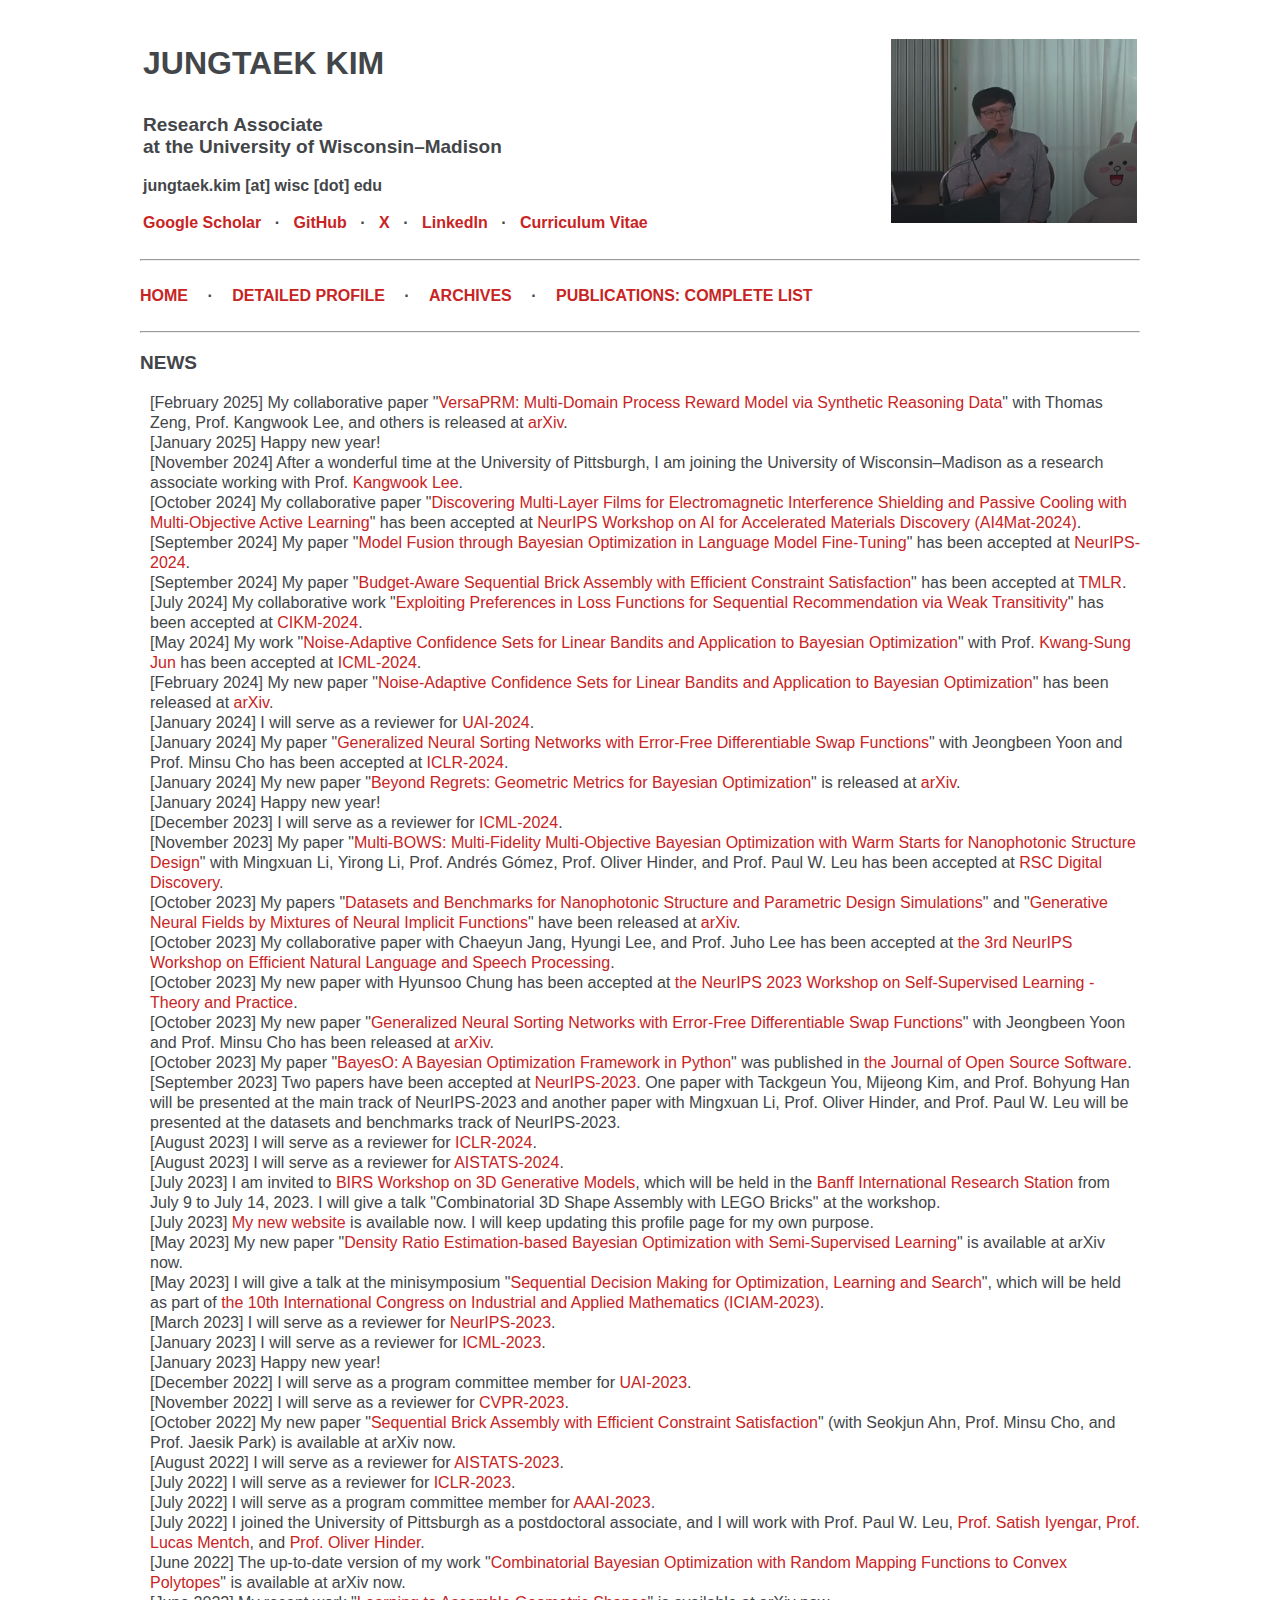
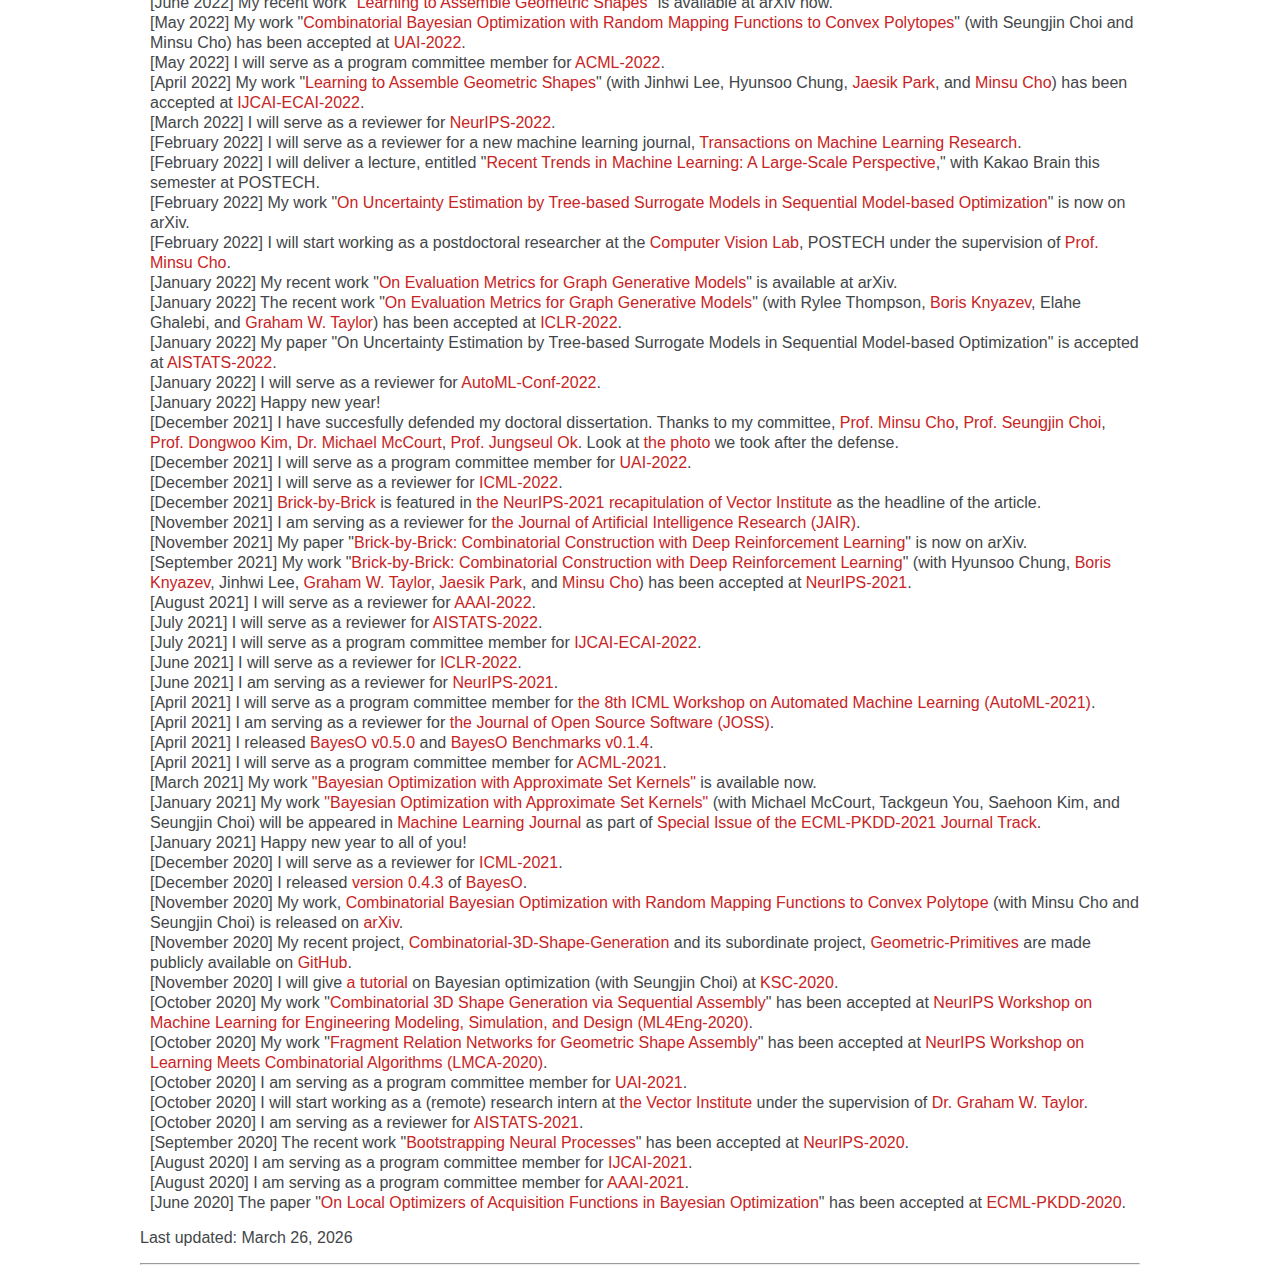
<file: news.html>
<!DOCTYPE html>
<html>
    <head>
        <title>NEWS | JUNGTAEK KIM</title>
        <link rel="stylesheet" type="text/css" href="mystyle.css">
    </head>

    <body>
        <div id="centerized-block">
            <table style="width: 100%;">
                <tr>
                    <td style="width: 75%;">
                        <p class="paragraph-200-bold">JUNGTAEK KIM</p>
                        <p class="paragraph-120-bold">Research Associate<br>at the University of Wisconsin&ndash;Madison</p>
                        <p class="paragraph-100-bold">jungtaek.kim [at] wisc [dot] edu</p>
                        <p class="paragraph-100-bold" style="line-height: 150%;">
                            <a href="https://scholar.google.com/citations?user=KXNUYWgAAAAJ" target="_blank">Google Scholar</a>
                            <span style="margin-left: 9px"></span>
                            <span>&#183;</span>
                            <span style="margin-left: 9px"></span>
                            <a href="https://www.github.com/jungtaekkim" target="_blank">GitHub</a>
                            <span style="margin-left: 9px"></span>
                            <span>&#183;</span>
                            <span style="margin-left: 9px"></span>
                            <a href="https://x.com/jungtaek_kim" target="_blank">X</a>
                            <span style="margin-left: 9px"></span>
                            <span>&#183;</span>
                            <span style="margin-left: 9px"></span>
                            <a href="https://www.linkedin.com/in/jungtaekkim" target="_blank">LinkedIn</a>
                            <span style="margin-left: 9px"></span>
                            <span>&#183;</span>
                            <span style="margin-left: 9px"></span>
                            <a href="cv/cv_jungtaek_kim.pdf" target="_blank">Curriculum Vitae</a>
                        </p>
                    </td>
                    <td style="width: 25%;">
                        <img src="img/me/2018_06_12_seongnam_naver_techtalk_me.png" width="100%">
                    </td>
                </tr>
            </table>
            <hr>

            <p class="paragraph-100-bold" style="line-height: 240%;">
                <a href="index.html">HOME</a>

                <span style="margin-left: 15px"></span>
                <span>&#183;</span>
                <span style="margin-left: 15px"></span>

                <a href="profile.html">DETAILED PROFILE</a>

                <span style="margin-left: 15px"></span>
                <span>&#183;</span>
                <span style="margin-left: 15px"></span>

                <a href="archives.html">ARCHIVES</a>

                <span style="margin-left: 15px"></span>
                <span>&#183;</span>
                <span style="margin-left: 15px"></span>

                <a href="publications.html" target="_blank">PUBLICATIONS: COMPLETE LIST</a>
            </p>
            <hr>

            <!-- START -->
            <p class="paragraph-120-bold">NEWS</p>

            <ul class="general-list no-bullet-list">

                <li>[February 2025] My collaborative paper "<a href="https://arxiv.org/abs/2502.06737" target="_blank">VersaPRM: Multi-Domain Process Reward Model via Synthetic Reasoning Data</a>" with Thomas Zeng, Prof. Kangwook Lee, and others is released at <a href="https://arxiv.org" target="_blank">arXiv</a>.</li>
                <li>[January 2025] Happy new year!</li>
                <li>[November 2024] After a wonderful time at the University of Pittsburgh, I am joining the University of Wisconsin&ndash;Madison as a research associate working with Prof. <a href="https://kangwooklee.com" target="_blank">Kangwook Lee</a>.</li>
                <li>[October 2024] My collaborative paper "<a href="papers/ai4mat_2024.pdf" target="_blank">Discovering Multi-Layer Films for Electromagnetic Interference Shielding and Passive Cooling with Multi-Objective Active Learning</a>" has been accepted at <a href="https://sites.google.com/view/ai4mat" target="_blank">NeurIPS Workshop on AI for Accelerated Materials Discovery (AI4Mat-2024)</a>.</li>
                <li>[September 2024] My paper "<a href="papers/neurips_2024.pdf" target="_blank">Model Fusion through Bayesian Optimization in Language Model Fine-Tuning</a>" has been accepted at <a href="https://neurips.cc/Conferences/2024" target="_blank">NeurIPS-2024</a>.</li>
                <li>[September 2024] My paper "<a href="papers/tmlr_2024_a.pdf" target="_blank">Budget-Aware Sequential Brick Assembly with Efficient Constraint Satisfaction</a>" has been accepted at <a href="https://jmlr.org/tmlr/" target="_blank">TMLR</a>.</li>
                <li>[July 2024] My collaborative work "<a href="papers/cikm_2024.pdf" target="_blank">Exploiting Preferences in Loss Functions for Sequential Recommendation via Weak Transitivity</a>" has been accepted at <a href="https://cikm2024.org" target="_blank">CIKM-2024</a>.</li>
                <li>[May 2024] My work "<a href="https://arxiv.org/abs/2402.07341" target="_blank">Noise-Adaptive Confidence Sets for Linear Bandits and Application to Bayesian Optimization</a>" with Prof. <a href="https://kwangsungjun.github.io" target="_blank">Kwang-Sung Jun</a> has been accepted at <a href="https://icml.cc/Conferences/2024" target="_blank">ICML-2024</a>.</li>
                <li>[February 2024] My new paper "<a href="https://arxiv.org/abs/2402.07341" target="_blank">Noise-Adaptive Confidence Sets for Linear Bandits and Application to Bayesian Optimization</a>" has been released at <a href="https://arxiv.org" target="_blank">arXiv</a>.</li>
                <li>[January 2024] I will serve as a reviewer for <a href="https://www.auai.org/uai2024/" target="_blank">UAI-2024</a>.</li>
                <li>[January 2024] My paper "<a href="https://arxiv.org/abs/2310.07174" target="_blank">Generalized Neural Sorting Networks with Error-Free Differentiable Swap Functions</a>" with Jeongbeen Yoon and Prof. Minsu Cho has been accepted at <a href="https://iclr.cc/Conferences/2024" target="_blank">ICLR-2024</a>.</li>
                <li>[January 2024] My new paper "<a href="https://arxiv.org/abs/2401.01981" target="_blank">Beyond Regrets: Geometric Metrics for Bayesian Optimization</a>" is released at <a href="https://arxiv.org" target="_blank">arXiv</a>.</li>
                <li>[January 2024] Happy new year!</li>
                <li>[December 2023] I will serve as a reviewer for <a href="https://icml.cc/Conferences/2024" target="_blank">ICML-2024</a>.</li>
                <li>[November 2023] My paper "<a href="https://doi.org/10.1039/D3DD00177F" target="_blank">Multi-BOWS: Multi-Fidelity Multi-Objective Bayesian Optimization with Warm Starts for Nanophotonic Structure Design</a>" with Mingxuan Li, Yirong Li, Prof. Andrés Gómez, Prof. Oliver Hinder, and Prof. Paul W. Leu has been accepted at <a href="https://www.rsc.org/journals-books-databases/about-journals/digital-discovery" target="_blank">RSC Digital Discovery</a>.</li>
                <li>[October 2023] My papers "<a href="https://arxiv.org/abs/2310.19053" target="_blank">Datasets and Benchmarks for Nanophotonic Structure and Parametric Design Simulations</a>" and "<a href="https://arxiv.org/abs/2310.19464" target="_blank">Generative Neural Fields by Mixtures of Neural Implicit Functions</a>" have been released at <a href="https://arxiv.org" target="_blank">arXiv</a>.</li>
                <li>[October 2023] My collaborative paper with Chaeyun Jang, Hyungi Lee, and Prof. Juho Lee has been accepted at <a href="https://neurips2023-enlsp.github.io" target="_blank">the 3rd NeurIPS Workshop on Efficient Natural Language and Speech Processing</a>.</li>
                <li>[October 2023] My new paper with Hyunsoo Chung has been accepted at <a href="https://sslneurips23.github.io" target="_blank">the NeurIPS 2023 Workshop on Self-Supervised Learning - Theory and Practice</a>.</li>
                <li>[October 2023] My new paper "<a href="https://arxiv.org/abs/2310.07174" target="_blank">Generalized Neural Sorting Networks with Error-Free Differentiable Swap Functions</a>" with Jeongbeen Yoon and Prof. Minsu Cho has been released at <a href="https://arxiv.org" target="_blank">arXiv</a>.</li>
                <li>[October 2023] My paper "<a href="https://joss.theoj.org/papers/10.21105/joss.05320" target="_blank">BayesO: A Bayesian Optimization Framework in Python</a>" was published in <a href="https://joss.theoj.org" target="_blank">the Journal of Open Source Software</a>.</li>
                <li>[September 2023] Two papers have been accepted at <a href="https://neurips.cc/Conferences/2023" target="_blank">NeurIPS-2023</a>. One paper with Tackgeun You, Mijeong Kim, and Prof. Bohyung Han will be presented at the main track of NeurIPS-2023 and another paper with Mingxuan Li, Prof. Oliver Hinder, and Prof. Paul W. Leu will be presented at the datasets and benchmarks track of NeurIPS-2023.</li>
                <li>[August 2023] I will serve as a reviewer for <a href="https://iclr.cc/Conferences/2024" target="_blank">ICLR-2024</a>.</li>
                <li>[August 2023] I will serve as a reviewer for <a href="https://aistats.org/aistats2024/" target="_blank">AISTATS-2024</a>.</li>
                <li>[July 2023] I am invited to <a href="https://www.birs.ca/events/2023/5-day-workshops/23w5153" target="_blank">BIRS Workshop on 3D Generative Models</a>, which will be held in the <a href="https://www.birs.ca" target="_blank">Banff International Research Station</a> from July 9 to July 14, 2023. I will give a talk "Combinatorial 3D Shape Assembly with LEGO Bricks" at the workshop.</li>
                <li>[July 2023] <a href="https://jungtaekkim.github.io" target="_blank">My new website</a> is available now. I will keep updating this profile page for my own purpose.</li>
                <li>[May 2023] My new paper "<a href="https://arxiv.org/abs/2305.15612" target="_blank">Density Ratio Estimation-based Bayesian Optimization with Semi-Supervised Learning</a>" is available at arXiv now.</li>
                <li>[May 2023] I will give a talk at the minisymposium "<a href="https://iciam2023.org/registered_data?id=00702" target="_blank">Sequential Decision Making for Optimization, Learning and Search</a>", which will be held as part of <a href="https://iciam2023.org" target="_blank">the 10th International Congress on Industrial and Applied Mathematics (ICIAM-2023)</a>.</li>
                <li>[March 2023] I will serve as a reviewer for <a href="https://neurips.cc/Conferences/2023" target="_blank">NeurIPS-2023</a>.</li>
                <li>[January 2023] I will serve as a reviewer for <a href="https://icml.cc/Conferences/2023" target="_blank">ICML-2023</a>.</li>
                <li>[January 2023] Happy new year!</li>
                <li>[December 2022] I will serve as a program committee member for <a href="https://www.auai.org/uai2023/" target="_blank">UAI-2023</a>.</li>
                <li>[November 2022] I will serve as a reviewer for <a href="https://cvpr2023.thecvf.com" target="_blank">CVPR-2023</a>.</li>
                <li>[October 2022] My new paper "<a href="https://arxiv.org/abs/2210.01021" target="_blank">Sequential Brick Assembly with Efficient Constraint Satisfaction</a>" (with Seokjun Ahn, Prof. Minsu Cho, and Prof. Jaesik Park) is available at arXiv now.</li>
                <li>[August 2022] I will serve as a reviewer for <a href="https://aistats.org/aistats2023/" target="_blank">AISTATS-2023</a>.</li>
                <li>[July 2022] I will serve as a reviewer for <a href="https://iclr.cc/Conferences/2023" target="_blank">ICLR-2023</a>.</li>
                <li>[July 2022] I will serve as a program committee member for <a href="https://aaai.org/Conferences/AAAI-23/" target="_blank">AAAI-2023</a>.</li>
                <li>[July 2022] I joined the University of Pittsburgh as a postdoctoral associate, and I will work with Prof. Paul W. Leu, <a href="https://www.stat.pitt.edu/si/" target="_blank">Prof. Satish Iyengar</a>, <a href="https://lucasmentch.com" target="_blank">Prof. Lucas Mentch</a>, and <a href="https://www.oliverhinder.com" target="_blank">Prof. Oliver Hinder</a>.</li>
                <li>[June 2022] The up-to-date version of my work "<a href="https://arxiv.org/abs/2011.13094" target="_blank">Combinatorial Bayesian Optimization with Random Mapping Functions to Convex Polytopes</a>" is available at arXiv now.</li>
                <li>[June 2022] My recent work "<a href="https://arxiv.org/abs/2205.11809" target="_blank">Learning to Assemble Geometric Shapes</a>" is  available at arXiv now.</li>
                <li>[May 2022] My work "<a href="papers/uai_2022.pdf" target="_blank">Combinatorial Bayesian Optimization with Random Mapping Functions to Convex Polytopes</a>" (with Seungjin Choi and Minsu Cho) has been accepted at <a href="https://www.auai.org/uai2022/" target="_blank">UAI-2022</a>.</li>
                <li>[May 2022] I will serve as a program committee member for <a href="https://www.acml-conf.org/2022/" target="_blank">ACML-2022</a>.</li>
                <li>[April 2022] My work "<a href="papers/ijcai_2022.pdf" target="_blank">Learning to Assemble Geometric Shapes</a>" (with Jinhwi Lee, Hyunsoo Chung, <a href="https://jaesik.info" target="_blank">Jaesik Park</a>, and <a href="http://cvlab.postech.ac.kr/~mcho/" target="_blank">Minsu Cho</a>) has been accepted at <a href="https://ijcai-22.org" target="_blank">IJCAI-ECAI-2022</a>.</li>
                <li>[March 2022] I will serve as a reviewer for <a href="https://neurips.cc/Conferences/2022" target="_blank">NeurIPS-2022</a>.</li>
                <li>[February 2022] I will serve as a reviewer for a new machine learning journal, <a href="https://www.jmlr.org/tmlr/" target="_blank">Transactions on Machine Learning Research</a>.</li>
                <li>[February 2022] I will deliver a lecture, entitled "<a href="courses/2022-spring-trends-in-ml/" target="_blank">Recent Trends in Machine Learning: A Large-Scale Perspective</a>," with Kakao Brain this semester at POSTECH.</li>
                <li>[February 2022] My work "<a href="https://arxiv.org/abs/2202.10669" target="_blank">On Uncertainty Estimation by Tree-based Surrogate Models in Sequential Model-based Optimization</a>" is now on arXiv.</li>
                <li>[February 2022] I will start working as a postdoctoral researcher at the <a href="http://cvlab.postech.ac.kr" target="_blank">Computer Vision Lab</a>, POSTECH under the supervision of <a href="http://cvlab.postech.ac.kr/~mcho/" target="_blank">Prof. Minsu Cho</a>.</li>
                <li>[January 2022] My recent work "<a href="https://arxiv.org/abs/2201.09871" target="_blank">On Evaluation Metrics for Graph Generative Models</a>" is available at arXiv.</li>
                <li>[January 2022] The recent work "<a href="https://openreview.net/forum?id=EnwCZixjSh" target="_blank">On Evaluation Metrics for Graph Generative Models</a>" (with Rylee Thompson, <a href="https://bknyaz.github.io" target="_blank">Boris Knyazev</a>, Elahe Ghalebi, and <a href="https://www.gwtaylor.ca" target="_blank">Graham W. Taylor</a>) has been accepted at <a href="https://iclr.cc/Conferences/2022" target="_blank">ICLR-2022</a>.</li>
                <li>[January 2022] My paper "On Uncertainty Estimation by Tree-based Surrogate Models in Sequential Model-based Optimization" is accepted at <a href="https://aistats.org/aistats2022/" target="_blank">AISTATS-2022</a>.</li>
                <li>[January 2022] I will serve as a reviewer for <a href="https://automl.cc" target="_blank">AutoML-Conf-2022</a>.</li>
                <li>[January 2022] Happy new year!</li>
                <li>[December 2021] I have succesfully defended my doctoral dissertation. Thanks to my committee, <a href="http://cvlab.postech.ac.kr/~mcho/" target="_blank">Prof. Minsu Cho</a>, <a href="http://mlg.postech.ac.kr/~seungjin/" target="_blank">Prof. Seungjin Choi</a>, <a href="https://dongwookim-ml.github.io" target="_blank">Prof. Dongwoo Kim</a>, <a href="https://mikemccourt.github.io" target="_blank">Dr. Michael McCourt</a>, <a href="https://sites.google.com/view/jungseulok" target="_blank">Prof. Jungseul Ok</a>. Look at <a href="img/me/2021_12_22_defense_jungtaek_kim.png" target="_blank">the photo</a> we took after the defense.</li>
                <li>[December 2021] I will serve as a program committee member for <a href="https://www.auai.org/uai2022/" target="_blank">UAI-2022</a>.</li>
                <li>[December 2021] I will serve as a reviewer for <a href="https://icml.cc/Conferences/2022" target="_blank">ICML-2022</a>.</li>
                <li>[December 2021] <a href="https://proceedings.neurips.cc/paper/2021/hash/2d4027d6df9c0256b8d4474ce88f8c88-Abstract.html" target="_blank">Brick-by-Brick</a> is featured in <a href="https://vectorinstitute.ai/2021/11/30/vector-researchers-presenting-more-than-50-papers-at-neurips-2021/" target="_blank">the NeurIPS-2021 recapitulation of Vector Institute</a> as the headline of the article.</li>
                <li>[November 2021] I am serving as a reviewer for <a href="https://www.jair.org" target="_blank">the Journal of Artificial Intelligence Research (JAIR)</a>.</li>
                <li>[November 2021] My paper "<a href="https://arxiv.org/abs/2110.15481" target="_blank">Brick-by-Brick: Combinatorial Construction with Deep Reinforcement Learning</a>" is now on arXiv.</li>
                <li>[September 2021] My work "<a href="papers/neurips_2021.pdf" target="_blank">Brick-by-Brick: Combinatorial Construction with Deep Reinforcement Learning</a>" (with Hyunsoo Chung, <a href="https://bknyaz.github.io" target="_blank">Boris Knyazev</a>, Jinhwi Lee, <a href="https://www.gwtaylor.ca" target="_blank">Graham W. Taylor</a>, <a href="https://jaesik.info" target="_blank">Jaesik Park</a>, and <a href="http://cvlab.postech.ac.kr/~mcho/" target="_blank">Minsu Cho</a>) has been accepted at <a href="https://neurips.cc/Conferences/2021" target="_blank">NeurIPS-2021</a>.</li>
                <li>[August 2021] I will serve as a reviewer for <a href="https://aaai.org/Conferences/AAAI-22/" target="_blank">AAAI-2022</a>.</li>
                <li>[July 2021] I will serve as a reviewer for <a href="https://aistats.org/aistats2022/" target="_blank">AISTATS-2022</a>.</li>
                <li>[July 2021] I will serve as a program committee member for <a href="https://ijcai-22.org" target="_blank">IJCAI-ECAI-2022</a>.</li>
                <li>[June 2021] I will serve as a reviewer for <a href="https://iclr.cc/Conferences/2022" target="_blank">ICLR-2022</a>.</li>
                <li>[June 2021] I am serving as a reviewer for <a href="https://neurips.cc/Conferences/2021" target="_blank">NeurIPS-2021</a>.</li>
                <li>[April 2021] I will serve as a program committee member for <a href="https://sites.google.com/view/automl2021" target="_blank">the 8th ICML Workshop on Automated Machine Learning (AutoML-2021)</a>.</li>
                <li>[April 2021] I am serving as a reviewer for <a href="https://joss.theoj.org" target="_blank">the Journal of Open Source Software (JOSS)</a>.</li>
                <li>[April 2021] I released <a href="https://github.com/jungtaekkim/bayeso" target="_blank">BayesO v0.5.0</a> and <a href="https://github.com/jungtaekkim/bayeso-benchmarks" target="_blank">BayesO Benchmarks v0.1.4</a>.</li>
                <li>[April 2021] I will serve as a program committee member for <a href="http://www.acml-conf.org/2021/" target="_blank">ACML-2021</a>.</li>
                <li>[March 2021] My work <a href="https://doi.org/10.1007/s10994-021-05949-0" target="_blank">"Bayesian Optimization with Approximate Set Kernels"</a> is available now.</li>
                <li>[January 2021] My work <a href="https://arxiv.org/abs/1905.09780" target="_blank">"Bayesian Optimization with Approximate Set Kernels"</a> (with Michael McCourt, Tackgeun You, Saehoon Kim, and Seungjin Choi) will be appeared in <a href="https://www.springer.com/journal/10994" target="_blank">Machine Learning Journal</a> as part of <a href="https://2021.ecmlpkdd.org/?page_id=1341" target="_blank">Special Issue of the ECML-PKDD-2021 Journal Track</a>.</li>
                <li>[January 2021] Happy new year to all of you!</li>
                <li>[December 2020] I will serve as a reviewer for <a href="https://icml.cc/Conferences/2021" target="_blank">ICML-2021</a>.</li>
                <li>[December 2020] I released <a href="https://github.com/jungtaekkim/bayeso/releases/tag/v0.4.3" target="_blank">version 0.4.3</a> of <a href="https://bayeso.org" target="_blank">BayesO</a>.</li>
                <li>[November 2020] My work, <a href="https://arxiv.org/abs/2011.13094" target="_blank">Combinatorial Bayesian Optimization with Random Mapping Functions to Convex Polytope</a> (with Minsu Cho and Seungjin Choi) is released on <a href="https://arxiv.org" target="_blank">arXiv</a>.</li>
                <li>[November 2020] My recent project, <a href="https://github.com/POSTECH-CVLab/Combinatorial-3D-Shape-Generation" target="_blank">Combinatorial-3D-Shape-Generation</a> and its subordinate project, <a href="https://github.com/POSTECH-CVLab/Geometric-Primitives" target="_blank">Geometric-Primitives</a> are made publicly available on <a href="https://github.com" target="_blank">GitHub</a>.</li>
                <li>[November 2020] I will give <a href="http://kiise.or.kr/conference/main/getContent.do?CC=kcc&CS=2020&PARENT_ID=010700&content_no=1263" target="_blank">a tutorial</a> on Bayesian optimization (with Seungjin Choi) at <a href="http://kiise.or.kr/conference/KSC/2020/" target="_blank">KSC-2020</a>.</li>
                <li>[October 2020] My work "<a href="papers/final_ml4eng_2020.pdf" target="_blank">Combinatorial 3D Shape Generation via Sequential Assembly</a>" has been accepted at <a href="https://ml4eng.github.io" target="_blank">NeurIPS Workshop on Machine Learning for Engineering Modeling, Simulation, and Design (ML4Eng-2020)</a>.</li>
                <li>[October 2020] My work "<a href="papers/final_lmca_2020.pdf" target="_blank">Fragment Relation Networks for Geometric Shape Assembly</a>" has been accepted at <a href="https://sites.google.com/view/lmca2020/home" target="_blank">NeurIPS Workshop on Learning Meets Combinatorial Algorithms (LMCA-2020)</a>.</li>
                <li>[October 2020] I am serving as a program committee member for <a href="https://www.auai.org/uai2021/" target="_blank">UAI-2021</a>.</li>
                <li>[October 2020] I will start working as a (remote) research intern at <a href="https://vectorinstitute.ai" target="_blank">the Vector Institute</a> under the supervision of <a href="https://www.gwtaylor.ca" target="_blank">Dr. Graham W. Taylor</a>.</li>
                <li>[October 2020] I am serving as a reviewer for <a href="http://aistats.org/aistats2021/index.html" target="_blank">AISTATS-2021</a>.</li>
                <li>[September 2020] The recent work "<a href="https://arxiv.org/abs/2008.02956" target="_blank">Bootstrapping Neural Processes</a>" has been accepted at <a href="https://neurips.cc/Conferences/2020" target="_blank">NeurIPS-2020</a>.</li>
                <li>[August 2020] I am serving as a program committee member for <a href="https://ijcai-21.org" target="_blank">IJCAI-2021</a>.</li>
                <li>[August 2020] I am serving as a program committee member for <a href="https://aaai.org/Conferences/AAAI-21/" target="_blank">AAAI-2021</a>.</li>
                <li>[June 2020] The paper "<a href="https://arxiv.org/abs/1901.08350" target="_blank">On Local Optimizers of Acquisition Functions in Bayesian Optimization</a>" has been accepted at <a href="https://ecmlpkdd2020.net" target="_blank">ECML-PKDD-2020</a>.</li>
            </ul>
            <!-- END -->

            <p class="paragraph-100" id="last-updated">Last updated: March 26, 2026</p>

            <hr>
        </div>
    </body>
</html>
</file>
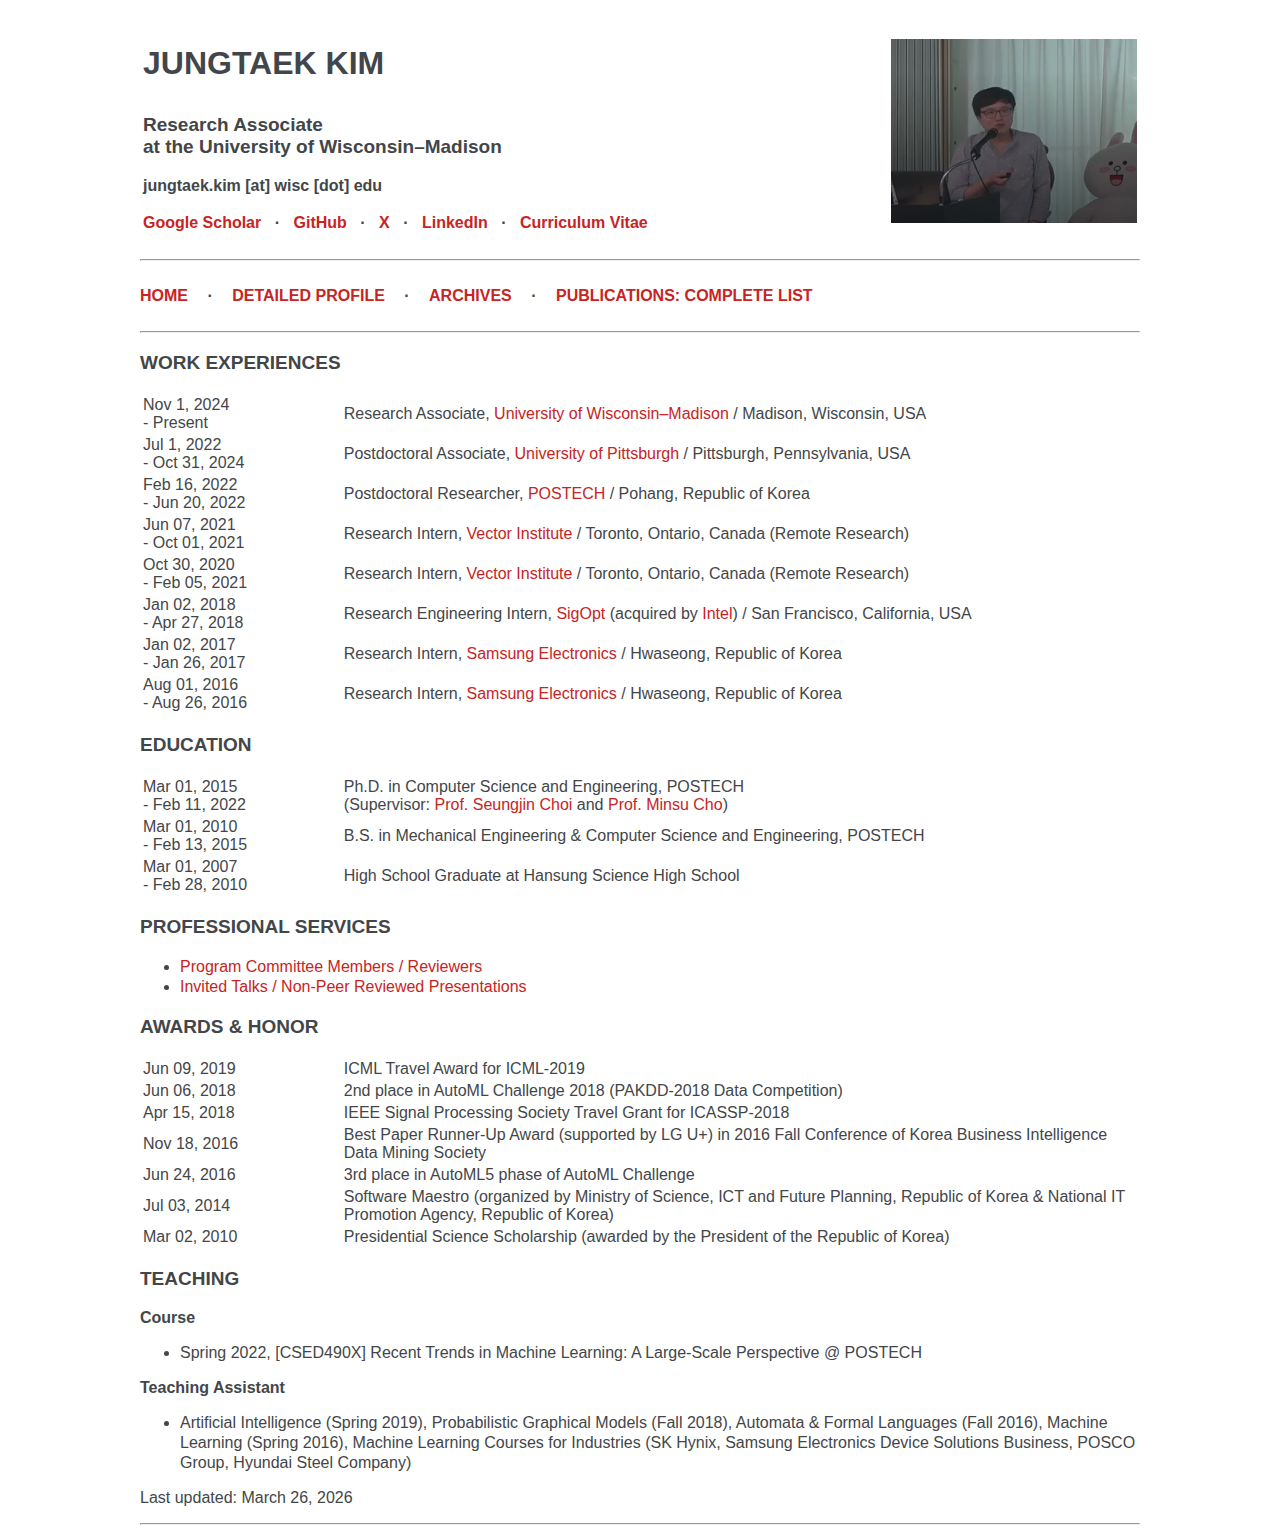
<file: profile.html>
<!DOCTYPE html>
<html>
    <head>
        <title>PROFILE | JUNGTAEK KIM</title>
        <link rel="stylesheet" type="text/css" href="mystyle.css">
    </head>

    <body>
        <div id="centerized-block">
            <table style="width: 100%;">
                <tr>
                    <td style="width: 75%;">
                        <p class="paragraph-200-bold">JUNGTAEK KIM</p>
                        <p class="paragraph-120-bold">Research Associate<br>at the University of Wisconsin&ndash;Madison</p>
                        <p class="paragraph-100-bold">jungtaek.kim [at] wisc [dot] edu</p>
                        <p class="paragraph-100-bold" style="line-height: 150%;">
                            <a href="https://scholar.google.com/citations?user=KXNUYWgAAAAJ" target="_blank">Google Scholar</a>
                            <span style="margin-left: 9px"></span>
                            <span>&#183;</span>
                            <span style="margin-left: 9px"></span>
                            <a href="https://www.github.com/jungtaekkim" target="_blank">GitHub</a>
                            <span style="margin-left: 9px"></span>
                            <span>&#183;</span>
                            <span style="margin-left: 9px"></span>
                            <a href="https://x.com/jungtaek_kim" target="_blank">X</a>
                            <span style="margin-left: 9px"></span>
                            <span>&#183;</span>
                            <span style="margin-left: 9px"></span>
                            <a href="https://www.linkedin.com/in/jungtaekkim" target="_blank">LinkedIn</a>
                            <span style="margin-left: 9px"></span>
                            <span>&#183;</span>
                            <span style="margin-left: 9px"></span>
                            <a href="cv/cv_jungtaek_kim.pdf" target="_blank">Curriculum Vitae</a>
                        </p>
                    </td>
                    <td style="width: 25%;">
                        <img src="img/me/2018_06_12_seongnam_naver_techtalk_me.png" width="100%">
                    </td>
                </tr>
            </table>
            <hr>

            <p class="paragraph-100-bold" style="line-height: 240%;">
                <a href="index.html">HOME</a>

                <span style="margin-left: 15px"></span>
                <span>&#183;</span>
                <span style="margin-left: 15px"></span>

                <a href="profile.html">DETAILED PROFILE</a>

                <span style="margin-left: 15px"></span>
                <span>&#183;</span>
                <span style="margin-left: 15px"></span>

                <a href="archives.html">ARCHIVES</a>

                <span style="margin-left: 15px"></span>
                <span>&#183;</span>
                <span style="margin-left: 15px"></span>

                <a href="publications.html" target="_blank">PUBLICATIONS: COMPLETE LIST</a>
            </p>
            <hr>

            <!-- START -->
            <p class="paragraph-120-bold">WORK EXPERIENCES</p>
            <table class="general-table">

                <tr>
                    <td style="width: 20%;">Nov 1, 2024<br>- Present</td>
                    <td style="width: 80%;">Research Associate, <a href="https://www.wisc.edu" target="_blank">University of Wisconsin&ndash;Madison</a> / Madison, Wisconsin, USA</td>
                </tr>

                <tr>
                    <td style="width: 20%;">Jul 1, 2022<br>- Oct 31, 2024</td>
                    <td style="width: 80%;">Postdoctoral Associate, <a href="https://www.pitt.edu" target="_blank">University of Pittsburgh</a> / Pittsburgh, Pennsylvania, USA</td>
                </tr>

                <tr>
                    <td style="width: 20%;">Feb 16, 2022<br>- Jun 20, 2022</td>
                    <td style="width: 80%;">Postdoctoral Researcher, <a href="https://www.postech.ac.kr" target="_blank">POSTECH</a> / Pohang, Republic of Korea</td>
                </tr>

                <tr>
                    <td style="width: 20%;">Jun 07, 2021<br>- Oct 01, 2021</td>
                    <td style="width: 80%;">Research Intern, <a href="https://vectorinstitute.ai" target="_blank">Vector Institute</a> / Toronto, Ontario, Canada (Remote Research)</td>
                </tr>

                <tr>
                    <td style="width: 20%;">Oct 30, 2020<br>- Feb 05, 2021</td>
                    <td style="width: 80%;">Research Intern, <a href="https://vectorinstitute.ai" target="_blank">Vector Institute</a> / Toronto, Ontario, Canada (Remote Research)</td>
                </tr>

                <tr>
                    <td>Jan 02, 2018<br>- Apr 27, 2018</td>
                    <td>Research Engineering Intern, <a href="https://www.sigopt.com/" target="_blank">SigOpt</a> (acquired by <a href="https://www.intel.com/content/www/us/en/homepage.html" target="_blank">Intel</a>) / San Francisco, California, USA</td>
                </tr>

                <tr>
                    <td>Jan 02, 2017<br>- Jan 26, 2017</td>
                    <td>Research Intern, <a href="https://www.samsung.com/us/" target="_blank">Samsung Electronics</a> / Hwaseong, Republic of Korea</td>
                </tr>

                <tr>
                    <td>Aug 01, 2016<br>- Aug 26, 2016</td>
                    <td>Research Intern, <a href="https://www.samsung.com/us/" target="_blank">Samsung Electronics</a> / Hwaseong, Republic of Korea</td>
                </tr>
            </table>

            <p class="paragraph-120-bold">EDUCATION</p>
            <table class="general-table">
                <tr>
                    <td style="width: 20%;">Mar 01, 2015<br>- Feb 11, 2022</td>
                    <td style="width: 80%;">Ph.D. in Computer Science and Engineering, POSTECH<br>(Supervisor: <a href="http://mlg.postech.ac.kr/~seungjin" target="_blank">Prof. Seungjin Choi</a> and <a href="http://cvlab.postech.ac.kr/~mcho/" target="_blank">Prof. Minsu Cho</a>)</td>
                </tr>
                <tr>
                    <td>Mar 01, 2010<br>- Feb 13, 2015</td>
                    <td>B.S. in Mechanical Engineering & Computer Science and Engineering, POSTECH</td>
                </tr>
                <tr>
                    <td>Mar 01, 2007<br>- Feb 28, 2010</td>
                    <td>High School Graduate at Hansung Science High School</td>
                </tr>
            </table>

            <p class="paragraph-120-bold">PROFESSIONAL SERVICES</p>
            <ul class="general-list">
                <li><a href="committees.html">Program Committee Members / Reviewers</a></li>
                <li><a href="talks.html">Invited Talks / Non-Peer Reviewed Presentations</a></li>
            </ul>

            <p class="paragraph-120-bold">AWARDS & HONOR</p>
            <table class="general-table">
                <tr>
                    <td style="width: 20%;">Jun 09, 2019</td>
                    <td style="width: 80%;">ICML Travel Award for ICML-2019</td>
                </tr>

                <tr>
                    <td>Jun 06, 2018</td>
                    <td>2nd place in AutoML Challenge 2018 (PAKDD-2018 Data Competition)</td>
                </tr>

                <tr>
                    <td>Apr 15, 2018</td>
                    <td>IEEE Signal Processing Society Travel Grant for ICASSP-2018</td>
                </tr>

                <tr>
                    <td>Nov 18, 2016</td>
                    <td>Best Paper Runner-Up Award (supported by LG U+) in 2016 Fall Conference of Korea Business Intelligence Data Mining Society</td>
                </tr>
                <tr>
                    <td>Jun 24, 2016</td>
                    <td>3rd place in AutoML5 phase of AutoML Challenge</td>
                </tr>
                <tr>
                    <td>Jul 03, 2014</td>
                    <td>Software Maestro (organized by Ministry of Science, ICT and Future Planning, Republic of Korea & National IT Promotion Agency, Republic of Korea)</td>
                </tr>
                <tr>
                    <td>Mar 02, 2010</td>
                    <td>Presidential Science Scholarship (awarded by the President of the Republic of Korea)</td>
                </tr>
            </table>

            <p class="paragraph-120-bold">TEACHING</p>

            <p class="paragraph-100-bold">Course</p>
            <ul class="general-list">
                <li>Spring 2022, [CSED490X] Recent Trends in Machine Learning: A Large-Scale Perspective @ POSTECH</li>
            </ul>

            <p class="paragraph-100-bold">Teaching Assistant</p>
            <ul class="general-list">
                <li>Artificial Intelligence (Spring 2019), Probabilistic Graphical Models (Fall 2018), Automata & Formal Languages (Fall 2016), Machine Learning (Spring 2016), Machine Learning Courses for Industries (SK Hynix, Samsung Electronics Device Solutions Business, POSCO Group, Hyundai Steel Company)</li>
            </ul>
            <!-- END -->

            <p class="paragraph-100" id="last-updated">Last updated: March 26, 2026</p>

            <hr>
        </div>
    </body>
</html>
</file>
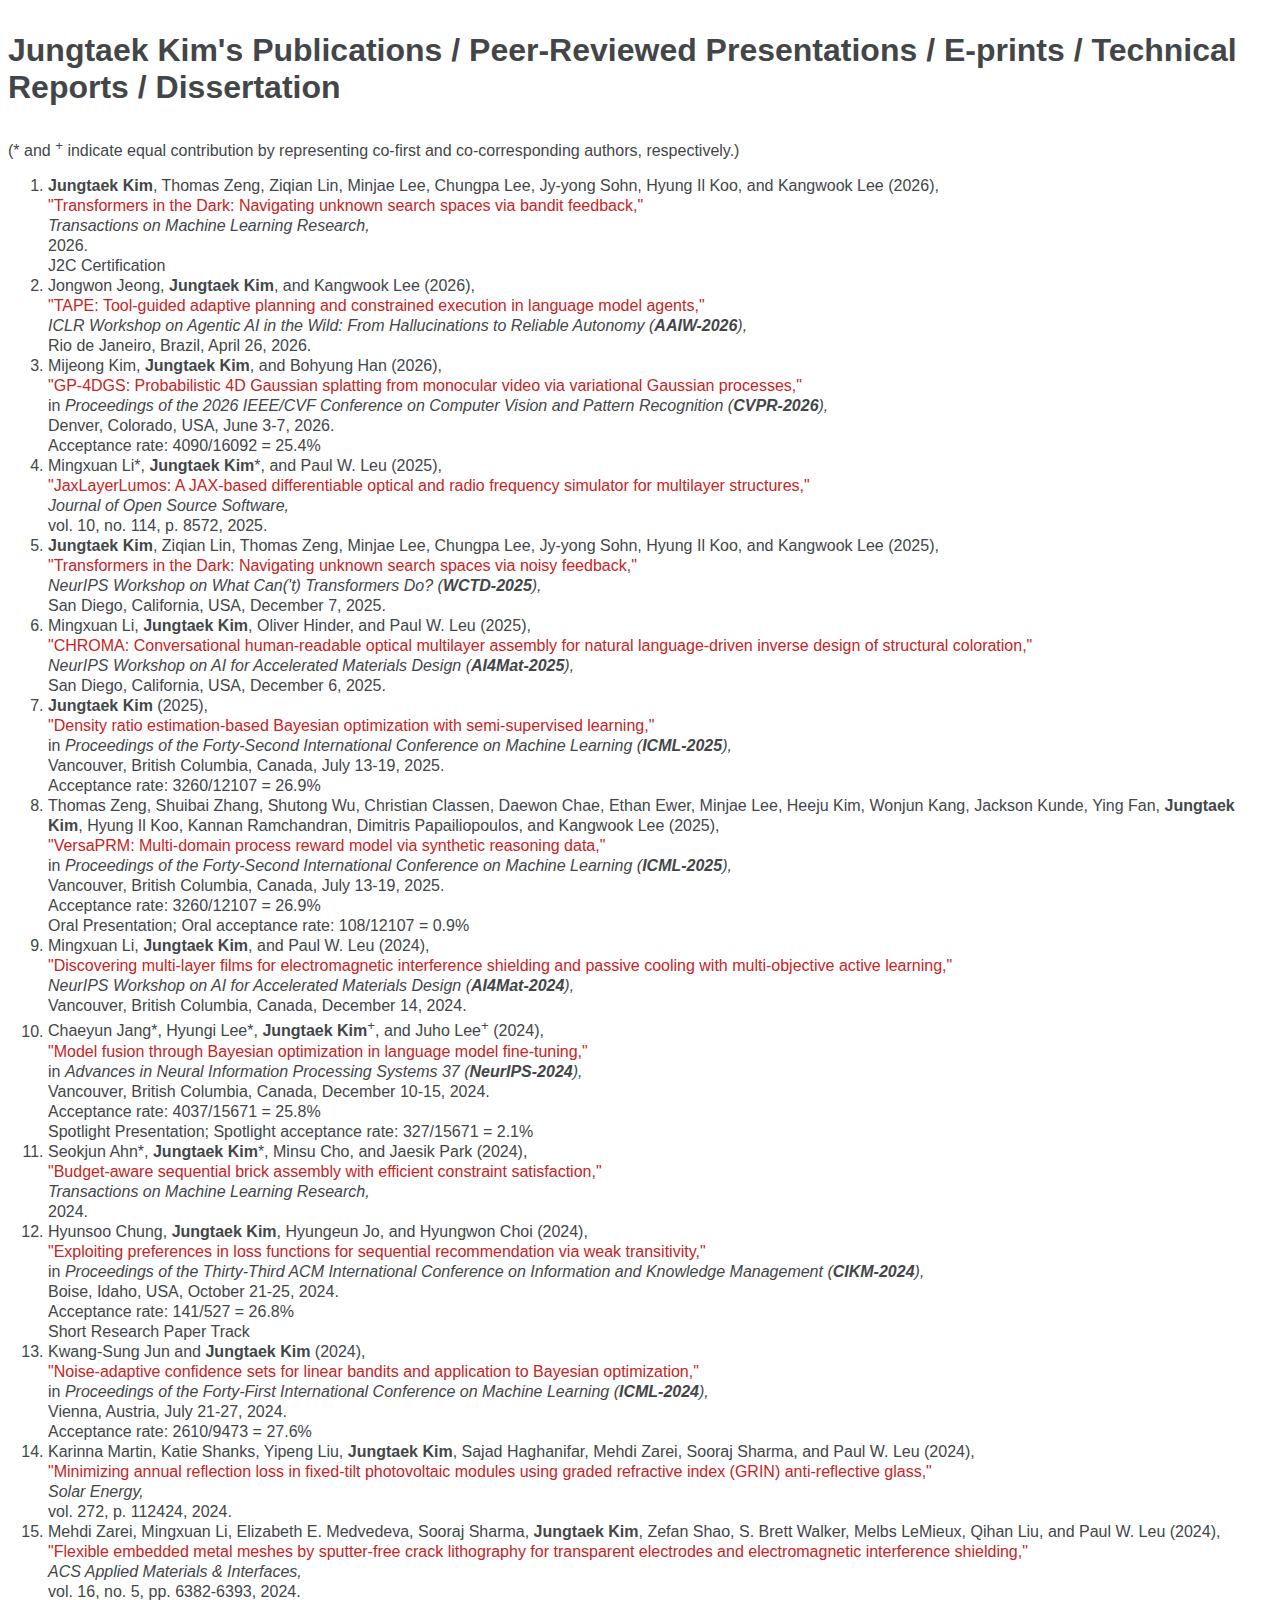
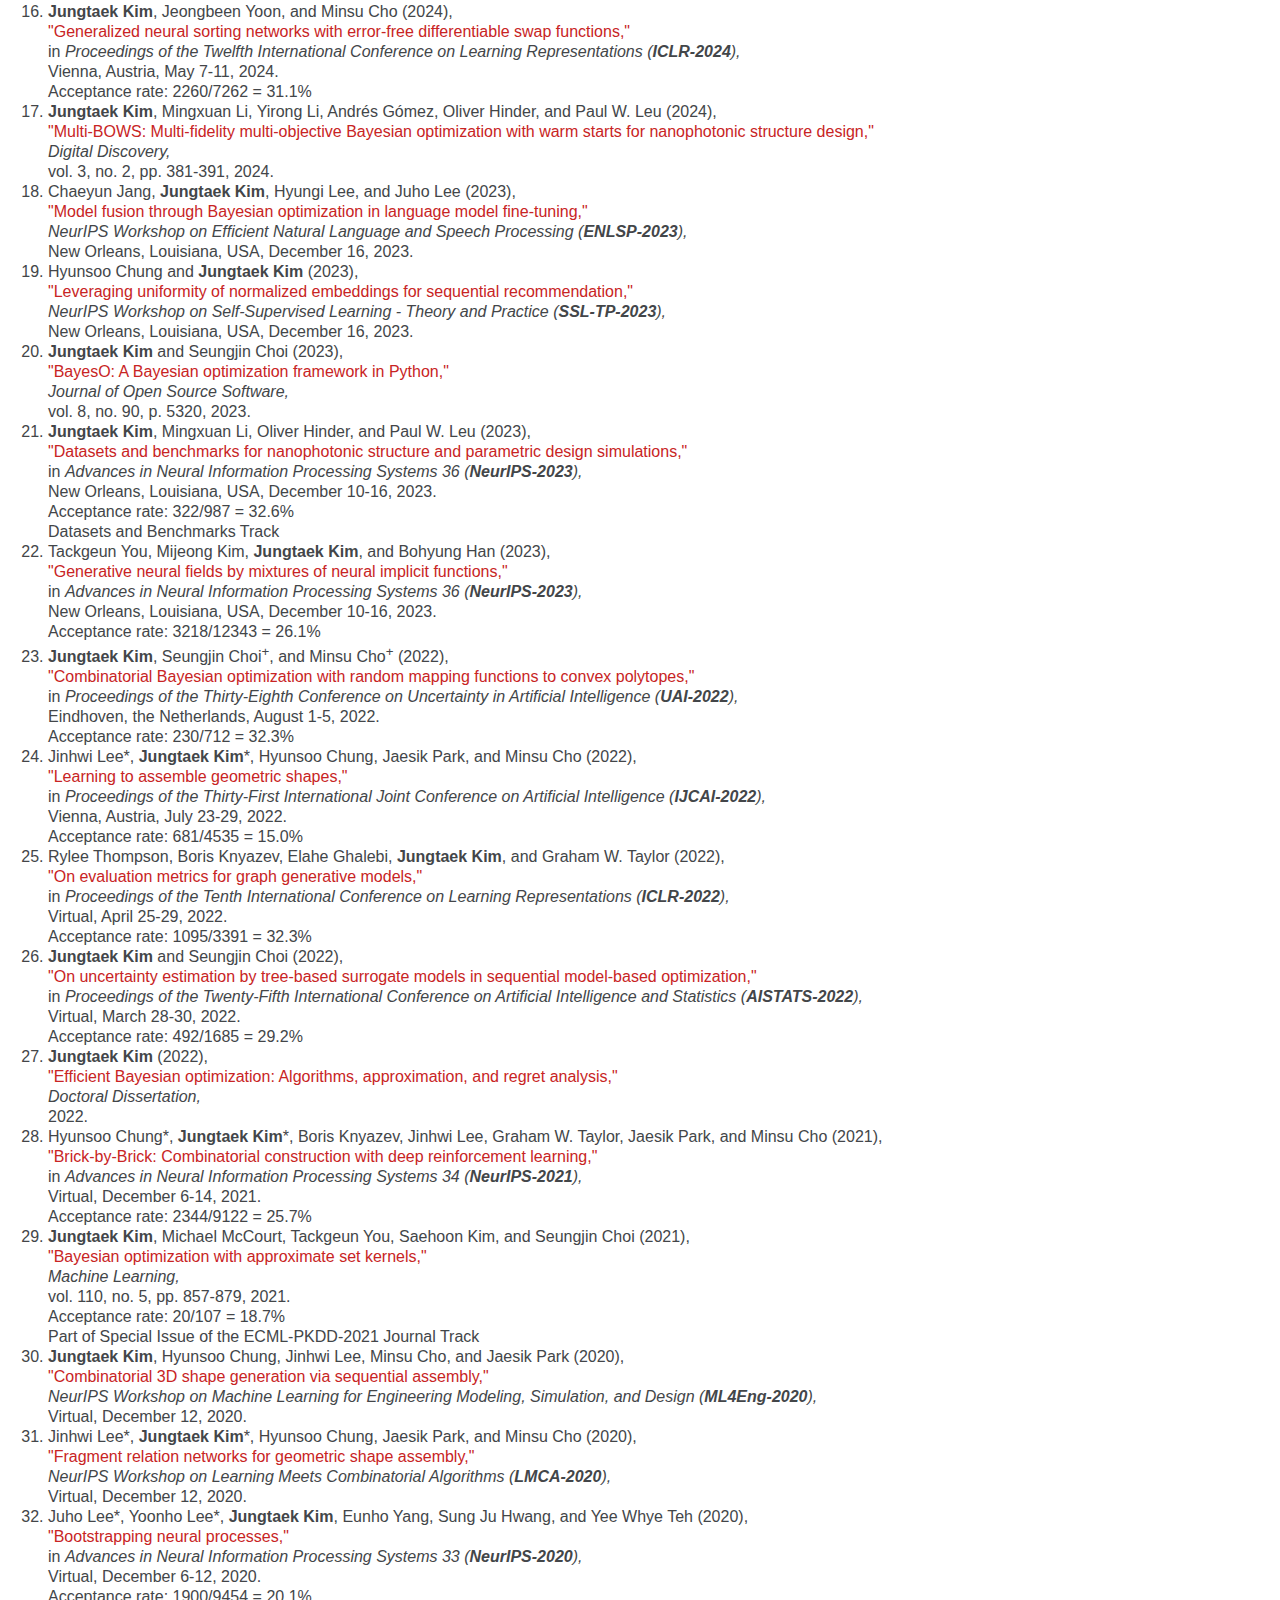
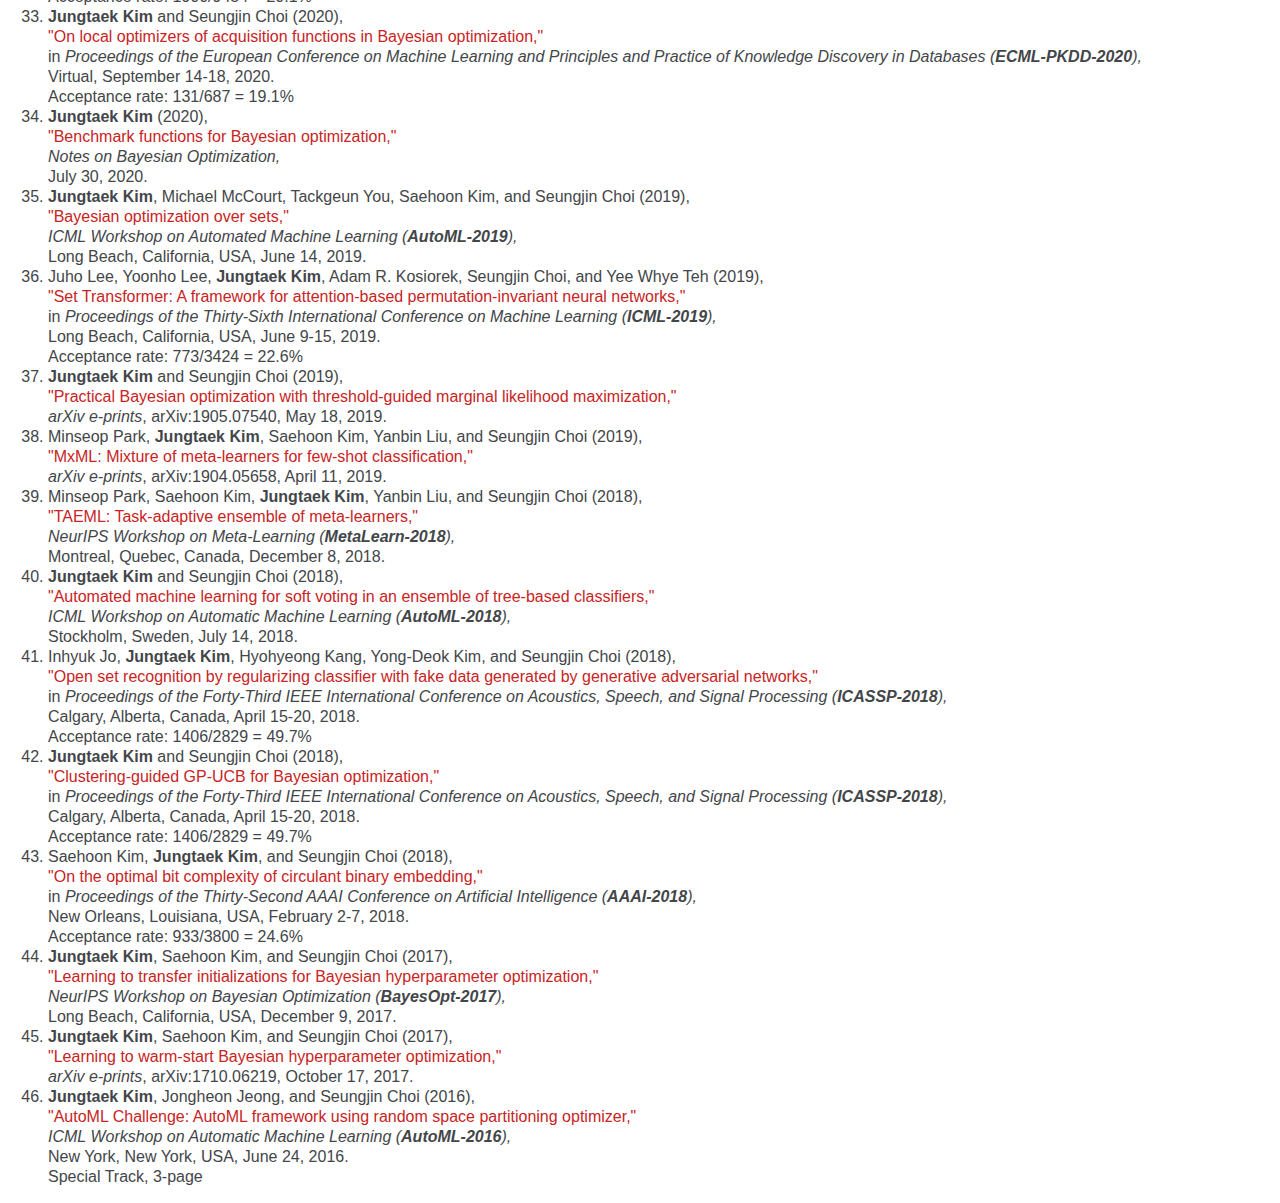
<file: publications.html>
<!DOCTYPE html>
<html>
    <head>
        <title>PUBLICATIONS | JUNGTAEK KIM</title>
        <link rel="stylesheet" type="text/css" href="mystyle.css">
    </head>
    <body>
        <div>
            <p class="paragraph-200-bold">Jungtaek Kim's Publications / Peer-Reviewed Presentations / E-prints / Technical Reports / Dissertation</p>

            <p class="paragraph-100">(* and <sup>+</sup> indicate equal contribution by representing co-first and co-corresponding authors, respectively.)</p>

            <ol class="general-list">

                <!--tmlr-2026-a-->
                <li>
                    <strong>Jungtaek Kim</strong>, Thomas Zeng, Ziqian Lin, Minjae Lee, Chungpa Lee, Jy-yong Sohn, Hyung Il Koo, and Kangwook Lee (2026),<br>
                    <a href="papers/tmlr_2026_a.pdf">
                        "Transformers in the Dark: Navigating unknown search spaces via bandit feedback,"</a><br>
                    <i>Transactions on Machine Learning Research,</i><br>
                    2026.<br>
                    J2C Certification<br>
                </li>

                <!--aaiw-2026-a-->
                <li>
                    Jongwon Jeong, <strong>Jungtaek Kim</strong>, and Kangwook Lee (2026),<br>
                    <a href="">
                        "TAPE: Tool-guided adaptive planning and constrained execution in language model agents,"</a><br>
                    <i>ICLR Workshop on Agentic AI in the Wild: From Hallucinations to Reliable Autonomy (<strong>AAIW-2026</strong>),</i><br>
                    Rio de Janeiro, Brazil, April 26, 2026.<br>
                </li>

                <!--cvpr-2026-a-->
                <li>
                    Mijeong Kim, <strong>Jungtaek Kim</strong>, and Bohyung Han (2026),<br>
                    <a href="">
                    "GP-4DGS: Probabilistic 4D Gaussian splatting from monocular video via variational Gaussian processes,"</a><br>
                    in <i>Proceedings of the 2026 IEEE/CVF Conference on Computer Vision and Pattern Recognition (<strong>CVPR-2026</strong>),</i><br>
                    Denver, Colorado, USA, June 3-7, 2026.<br>
                    Acceptance rate: 4090/16092 = 25.4%<br>
                </li>

                <!--joss-2025-a-->
                <li>
                    Mingxuan Li*, <strong>Jungtaek Kim</strong>*, and Paul W. Leu (2025),<br>
                    <a href="https://doi.org/10.21105/joss.08572">
                        "JaxLayerLumos: A JAX-based differentiable optical and radio frequency simulator for multilayer structures,"</a><br>
                    <i>Journal of Open Source Software,</i><br>
                    vol. 10, no. 114, p. 8572, 2025.<br>
                </li>

                <!--wctd-2025-a-->
                <li>
                    <strong>Jungtaek Kim</strong>, Ziqian Lin, Thomas Zeng, Minjae Lee, Chungpa Lee, Jy-yong Sohn, Hyung Il Koo, and Kangwook Lee (2025),<br>
                    <a href="papers/wctd_2025.pdf">
                        "Transformers in the Dark: Navigating unknown search spaces via noisy feedback,"</a><br>
                    <i>NeurIPS Workshop on What Can('t) Transformers Do? (<strong>WCTD-2025</strong>),</i><br>
                    San Diego, California, USA, December 7, 2025.<br>
                </li>

                <!--ai4mat-2025-a-->
                <li>
                    Mingxuan Li, <strong>Jungtaek Kim</strong>, Oliver Hinder, and Paul W. Leu (2025),<br>
                    <a href="papers/ai4mat_2025.pdf">
                        "CHROMA: Conversational human-readable optical multilayer assembly for natural language-driven inverse design of structural coloration,"</a><br>
                    <i>NeurIPS Workshop on AI for Accelerated Materials Design (<strong>AI4Mat-2025</strong>),</i><br>
                    San Diego, California, USA, December 6, 2025.<br>
                </li>

                <!--icml-2025-b-->
                <li>
                    <strong>Jungtaek Kim</strong> (2025),<br>
                    <a href="papers/icml_2025_a.pdf">
                    "Density ratio estimation-based Bayesian optimization with semi-supervised learning,"</a><br>
                    in <i>Proceedings of the Forty-Second International Conference on Machine Learning (<strong>ICML-2025</strong>),</i><br>
                    Vancouver, British Columbia, Canada, July 13-19, 2025.<br>
                    Acceptance rate: 3260/12107 = 26.9%<br>
                </li>

                <!--icml-2025-a-->
                <li>
                    Thomas Zeng, Shuibai Zhang, Shutong Wu, Christian Classen, Daewon Chae, Ethan Ewer, Minjae Lee, Heeju Kim, Wonjun Kang, Jackson Kunde, Ying Fan, <strong>Jungtaek Kim</strong>, Hyung Il Koo, Kannan Ramchandran, Dimitris Papailiopoulos, and Kangwook Lee (2025),<br>
                    <a href="papers/icml_2025_b.pdf">
                    "VersaPRM: Multi-domain process reward model via synthetic reasoning data,"</a><br>
                    in <i>Proceedings of the Forty-Second International Conference on Machine Learning (<strong>ICML-2025</strong>),</i><br>
                    Vancouver, British Columbia, Canada, July 13-19, 2025.<br>
                    Acceptance rate: 3260/12107 = 26.9%<br>
                    Oral Presentation; Oral acceptance rate: 108/12107 = 0.9%<br>
<!--                    Spotlight Presentation; Spotlight acceptance rate: 313/12107 = 2.6%<br>-->
                </li>

                <!--ai4mat-2024-a-->
                <li>
                    Mingxuan Li, <strong>Jungtaek Kim</strong>, and Paul W. Leu (2024),<br>
                    <a href="papers/ai4mat_2024.pdf">
                        "Discovering multi-layer films for electromagnetic interference shielding and passive cooling with multi-objective active learning,"</a><br>
                    <i>NeurIPS Workshop on AI for Accelerated Materials Design (<strong>AI4Mat-2024</strong>),</i><br>
                    Vancouver, British Columbia, Canada, December 14, 2024.<br>
                </li>

                <!--neurips-2024-a-->
                <li>
                    Chaeyun Jang*, Hyungi Lee*, <strong>Jungtaek Kim</strong><sup>+</sup>, and Juho Lee<sup>+</sup> (2024),<br>
                    <a href="papers/neurips_2024.pdf">
                        "Model fusion through Bayesian optimization in language model fine-tuning,"</a><br>
                    in <i>Advances in Neural Information Processing Systems 37 (<strong>NeurIPS-2024</strong>),</i><br>
                    Vancouver, British Columbia, Canada, December 10-15, 2024.<br>
                    Acceptance rate: 4037/15671 = 25.8%<br>
                    Spotlight Presentation; Spotlight acceptance rate: 327/15671 = 2.1%<br>
                </li>

                <!--tmlr-2024-a-->
                <li>
                    Seokjun Ahn*, <strong>Jungtaek Kim</strong>*, Minsu Cho, and Jaesik Park (2024),<br>
                    <a href="papers/tmlr_2024_a.pdf">
                    "Budget-aware sequential brick assembly with efficient constraint satisfaction,"</a><br>
                    <i>Transactions on Machine Learning Research,</i><br>
                    2024.<br>
                </li>

                <!--cikm-2024-a-->
                <li>
                    Hyunsoo Chung, <strong>Jungtaek Kim</strong>, Hyungeun Jo, and Hyungwon Choi (2024),<br>
                    <a href="papers/cikm_2024.pdf">
                    "Exploiting preferences in loss functions for sequential recommendation via weak transitivity,"</a><br>
                    in <i>Proceedings of the Thirty-Third ACM International Conference on Information and Knowledge Management (<strong>CIKM-2024</strong>),</i><br>
                    Boise, Idaho, USA, October 21-25, 2024.<br>
                    Acceptance rate: 141/527 = 26.8%<br>
                    Short Research Paper Track<br>
                </li>

                <!--icml-2024-a-->
                <li>
                    Kwang-Sung Jun and <strong>Jungtaek Kim</strong> (2024),<br>
                    <a href="papers/icml_2024.pdf">
                    "Noise-adaptive confidence sets for linear bandits and application to Bayesian optimization,"</a><br>
                    in <i>Proceedings of the Forty-First International Conference on Machine Learning (<strong>ICML-2024</strong>),</i><br>
                    Vienna, Austria, July 21-27, 2024.<br>
                    Acceptance rate: 2610/9473 = 27.6%<br>
                </li>

                <!--se-2024-a-->
                <li>
                    Karinna Martin, Katie Shanks, Yipeng Liu, <strong>Jungtaek Kim</strong>, Sajad Haghanifar, Mehdi Zarei, Sooraj Sharma, and Paul W. Leu (2024),<br>
                    <a href="https://doi.org/10.1016/j.solener.2024.112424">
                        "Minimizing annual reflection loss in fixed-tilt photovoltaic modules using graded refractive index (GRIN) anti-reflective glass,"</a><br>
                    <i>Solar Energy,</i><br>
                    vol. 272, p. 112424, 2024.<br>
                </li>

                <!--acsami-2024-a-->
                <li>
                    Mehdi Zarei, Mingxuan Li, Elizabeth E. Medvedeva, Sooraj Sharma, <strong>Jungtaek Kim</strong>, Zefan Shao, S. Brett Walker, Melbs LeMieux, Qihan Liu, and Paul W. Leu (2024),<br>
                    <a href="https://doi.org/10.1021/acsami.3c16405">
                        "Flexible embedded metal meshes by sputter-free crack lithography for transparent electrodes and electromagnetic interference shielding,"</a><br>
                    <i>ACS Applied Materials & Interfaces,</i><br>
                    vol. 16, no. 5, pp. 6382-6393, 2024.<br>
                </li>

                <!--iclr-2024-a-->
                <li>
                    <strong>Jungtaek Kim</strong>, Jeongbeen Yoon, and Minsu Cho (2024),<br>
                    <a href="papers/iclr_2024.pdf">
                        "Generalized neural sorting networks with error-free differentiable swap functions,"</a><br>
                    in <i>Proceedings of the Twelfth International Conference on Learning Representations (<strong>ICLR-2024</strong>),</i><br>
                    Vienna, Austria, May 7-11, 2024.<br>
                    Acceptance rate: 2260/7262 = 31.1%<br>
                </li>

                <!--dd-2024-a-->
                <li>
                    <strong>Jungtaek Kim</strong>, Mingxuan Li, Yirong Li, Andrés Gómez, Oliver Hinder, and Paul W. Leu (2024),<br>
                    <a href="https://doi.org/10.1039/D3DD00177F">
                        "Multi-BOWS: Multi-fidelity multi-objective Bayesian optimization with warm starts for nanophotonic structure design,"</a><br>
                    <i>Digital Discovery,</i><br>
                    vol. 3, no. 2, pp. 381-391, 2024.<br>
                </li>

                <!--enlsp-2023-a-->
                <li>
                    Chaeyun Jang, <strong>Jungtaek Kim</strong>, Hyungi Lee, and Juho Lee (2023),<br>
                    <a href="papers/enlsp_2023.pdf">
                        "Model fusion through Bayesian optimization in language model fine-tuning,"</a><br>
                    <i>NeurIPS Workshop on Efficient Natural Language and Speech Processing (<strong>ENLSP-2023</strong>),</i><br>
                    New Orleans, Louisiana, USA, December 16, 2023.<br>
                </li>

                <!--ssl-tp-2023-a-->
                <li>
                    Hyunsoo Chung and <strong>Jungtaek Kim</strong> (2023),<br>
                    <a href="papers/ssl_tp_2023.pdf">
                        "Leveraging uniformity of normalized embeddings for sequential recommendation,"</a><br>
                    <i>NeurIPS Workshop on Self-Supervised Learning - Theory and Practice (<strong>SSL-TP-2023</strong>),</i><br>
                    New Orleans, Louisiana, USA, December 16, 2023.<br>
                </li>

                <!--joss-2023-a-->
                <li>
                    <strong>Jungtaek Kim</strong> and Seungjin Choi (2023),<br>
                    <a href="https://doi.org/10.21105/joss.05320">
                        "BayesO: A Bayesian optimization framework in Python,"</a><br>
                    <i>Journal of Open Source Software,</i><br>
                    vol. 8, no. 90, p. 5320, 2023.<br>
                </li>

                <!--neurips-2023-b-->
                <li>
                    <strong>Jungtaek Kim</strong>, Mingxuan Li, Oliver Hinder, and Paul W. Leu (2023),<br>
                    <a href="papers/neurips_2023_db.pdf">
                        "Datasets and benchmarks for nanophotonic structure and parametric design simulations,"</a><br>
                    in <i>Advances in Neural Information Processing Systems 36 (<strong>NeurIPS-2023</strong>),</i><br>
                    New Orleans, Louisiana, USA, December 10-16, 2023.<br>
                    Acceptance rate: 322/987 = 32.6%<br>
                    Datasets and Benchmarks Track<br>
                </li>

                <!--neurips-2023-a-->
                <li>
                    Tackgeun You, Mijeong Kim, <strong>Jungtaek Kim</strong>, and Bohyung Han (2023),<br>
                    <a href="papers/neurips_2023.pdf">
                        "Generative neural fields by mixtures of neural implicit functions,"</a><br>
                    in <i>Advances in Neural Information Processing Systems 36 (<strong>NeurIPS-2023</strong>),</i><br>
                    New Orleans, Louisiana, USA, December 10-16, 2023.<br>
                    Acceptance rate: 3218/12343 = 26.1%<br>
                </li>

                <!--uai-2022-a-->
                <li>
                    <strong>Jungtaek Kim</strong>, Seungjin Choi<sup>+</sup>, and Minsu Cho<sup>+</sup> (2022),<br>
                    <a href="papers/uai_2022.pdf">
                        "Combinatorial Bayesian optimization with random mapping functions to convex polytopes,"</a><br>
                    in <i>Proceedings of the Thirty-Eighth Conference on Uncertainty in Artificial Intelligence (<strong>UAI-2022</strong>),</i><br>
                    Eindhoven, the Netherlands, August 1-5, 2022.<br>
                    Acceptance rate: 230/712 = 32.3%<br>
                </li>

                <!--ijcai-ecai-2022-a-->
                <li>
                    Jinhwi Lee*, <strong>Jungtaek Kim</strong>*, Hyunsoo Chung, Jaesik Park, and Minsu Cho (2022),<br>
                    <a href="papers/ijcai_2022.pdf">
                        "Learning to assemble geometric shapes,"</a><br>
                    in <i>Proceedings of the Thirty-First International Joint Conference on Artificial Intelligence (<strong>IJCAI-2022</strong>),</i><br>
                    Vienna, Austria, July 23-29, 2022.<br>
                    Acceptance rate: 681/4535 = 15.0%<br>
                </li>

                <!--iclr-2022-a-->
                <li>
                    Rylee Thompson, Boris Knyazev, Elahe Ghalebi, <strong>Jungtaek Kim</strong>, and Graham W. Taylor (2022),<br>
                    <a href="papers/iclr_2022.pdf">
                        "On evaluation metrics for graph generative models,"</a><br>
                    in <i>Proceedings of the Tenth International Conference on Learning Representations (<strong>ICLR-2022</strong>),</i><br>
                    Virtual, April 25-29, 2022.<br>
                    Acceptance rate: 1095/3391 = 32.3%<br>
                </li>

                <!--aistats-2022-a-->
                <li>
                    <strong>Jungtaek Kim</strong> and Seungjin Choi (2022),<br>
                    <a href="papers/aistats_2022.pdf">
                        "On uncertainty estimation by tree-based surrogate models in sequential model-based optimization,"</a><br>
                    in <i>Proceedings of the Twenty-Fifth International Conference on Artificial Intelligence and Statistics (<strong>AISTATS-2022</strong>),</i><br>
                    Virtual, March 28-30, 2022.<br>
                    Acceptance rate: 492/1685 = 29.2%<br>
                </li>

                <!--thesis-2022-->
                <li>
                    <strong>Jungtaek Kim</strong> (2022),<br>
                    <a href="">
                        "Efficient Bayesian optimization: Algorithms, approximation, and regret analysis,"</a><br>
                    <i>Doctoral Dissertation,</i><br>
                    2022.<br>
                </li>

                <!--neurips-2021-a-->
                <li>
                    Hyunsoo Chung*, <strong>Jungtaek Kim</strong>*, Boris Knyazev, Jinhwi Lee, Graham W. Taylor, Jaesik Park, and Minsu Cho (2021),<br>
                    <a href="papers/neurips_2021.pdf">
                        "Brick-by-Brick: Combinatorial construction with deep reinforcement learning,"</a><br>
                    in <i>Advances in Neural Information Processing Systems 34 (<strong>NeurIPS-2021</strong>),</i><br>
                    Virtual, December 6-14, 2021.<br>
                    Acceptance rate: 2344/9122 = 25.7%<br>
                </li>

                <!--ml-2021-a-->
                <li>
                    <strong>Jungtaek Kim</strong>, Michael McCourt, Tackgeun You, Saehoon Kim, and Seungjin Choi (2021),<br>
                    <a href="https://doi.org/10.1007/s10994-021-05949-0">
                        "Bayesian optimization with approximate set kernels,"</a><br>
                    <i>Machine Learning,</i><br>
                    vol. 110, no. 5, pp. 857-879, 2021.<br>
                    Acceptance rate: 20/107 = 18.7%<br>
                    Part of Special Issue of the ECML-PKDD-2021 Journal Track<br>
                </li>

                <!--ml4eng-2020-a-->
                <li>
                    <strong>Jungtaek Kim</strong>, Hyunsoo Chung, Jinhwi Lee, Minsu Cho, and Jaesik Park (2020),<br>
                    <a href="papers/ml4eng_2020.pdf">
                        "Combinatorial 3D shape generation via sequential assembly,"</a><br>
                    <i>NeurIPS Workshop on Machine Learning for Engineering Modeling, Simulation, and Design (<strong>ML4Eng-2020</strong>),</i><br>
                    Virtual, December 12, 2020.<br>
                </li>

                <!--lmca-2020-a-->
                <li>
                    Jinhwi Lee*, <strong>Jungtaek Kim</strong>*, Hyunsoo Chung, Jaesik Park, and Minsu Cho (2020),<br>
                    <a href="papers/lmca_2020.pdf">
                        "Fragment relation networks for geometric shape assembly,"</a><br>
                    <i>NeurIPS Workshop on Learning Meets Combinatorial Algorithms (<strong>LMCA-2020</strong>),</i><br>
                    Virtual, December 12, 2020.<br>
                </li>

                <!--neurips-2020-a-->
                <li>
                    Juho Lee*, Yoonho Lee*, <strong>Jungtaek Kim</strong>, Eunho Yang, Sung Ju Hwang, and Yee Whye Teh (2020),<br>
                    <a href="papers/neurips_2020.pdf">
                        "Bootstrapping neural processes,"</a><br>
                    in <i>Advances in Neural Information Processing Systems 33 (<strong>NeurIPS-2020</strong>),</i><br>
                    Virtual, December 6-12, 2020.<br>
<!--                    Vancouver, British Columbia, Canada, December 6-12, 2020.<br>-->
                    Acceptance rate: 1900/9454 = 20.1%<br>
                </li>

                <!--ecml-pkdd-2020-a-->
                <li>
                    <strong>Jungtaek Kim</strong> and Seungjin Choi (2020),<br>
                    <a href="papers/ecmlpkdd_2020.pdf">
                        "On local optimizers of acquisition functions in Bayesian optimization,"</a><br>
                    in <i>Proceedings of the European Conference on Machine Learning and Principles and Practice of Knowledge Discovery in Databases (<strong>ECML-PKDD-2020</strong>),</i><br>
                    Virtual, September 14-18, 2020.<br>
<!--                    Ghent, Belgium, September 14-18, 2020.<br>-->
                    Acceptance rate: 131/687 = 19.1%<br>
                </li>

                <!--notes-2020-a-->
                <li>
                    <strong>Jungtaek Kim</strong> (2020),<br>
                    <a href="notes/benchmarks_bo.pdf">
                        "Benchmark functions for Bayesian optimization,"</a><br>
                    <i>Notes on Bayesian Optimization,</i><br>
                    July 30, 2020.<br>
                </li>

                <!--automl-2019-a-->
                <li>
                    <strong>Jungtaek Kim</strong>, Michael McCourt, Tackgeun You, Saehoon Kim, and Seungjin Choi (2019),<br>
                    <a href="papers/automl_2019.pdf">
                        "Bayesian optimization over sets,"</a><br>
                    <i>ICML Workshop on Automated Machine Learning (<strong>AutoML-2019</strong>),</i><br>
                    Long Beach, California, USA, June 14, 2019.<br>
                </li>

                <!--icml-2019-a-->
                <li>
                    Juho Lee, Yoonho Lee, <strong>Jungtaek Kim</strong>, Adam R. Kosiorek, Seungjin Choi, and Yee Whye Teh (2019),<br>
                    <a href="papers/icml_2019.pdf">
                    "Set Transformer: A framework for attention-based permutation-invariant neural networks,"</a><br>
                    in <i>Proceedings of the Thirty-Sixth International Conference on Machine Learning (<strong>ICML-2019</strong>),</i><br>
                    Long Beach, California, USA, June 9-15, 2019.<br>
                    Acceptance rate: 773/3424 = 22.6%<br>
                </li>

                <!--arxiv-1904.05658-->
                <li>
                    <strong>Jungtaek Kim</strong> and Seungjin Choi (2019),<br>
                    <a href="https://arxiv.org/pdf/1905.07540.pdf">
                        "Practical Bayesian optimization with threshold-guided marginal likelihood maximization,"</a><br>
                    <i>arXiv e-prints</i>, arXiv:1905.07540, May 18, 2019.<br>
                </li>

                <!--arxiv-1904.05658-->
                <li>
                    Minseop Park, <strong>Jungtaek Kim</strong>, Saehoon Kim, Yanbin Liu, and Seungjin Choi (2019),<br>
                    <a href="https://arxiv.org/pdf/1904.05658.pdf">
                        "MxML: Mixture of meta-learners for few-shot classification,"</a><br>
                    <i>arXiv e-prints</i>, arXiv:1904.05658, April 11, 2019.<br>
                </li>

                <!--metalearn-2018-a-->
                <li>
                    Minseop Park, Saehoon Kim, <strong>Jungtaek Kim</strong>, Yanbin Liu, and Seungjin Choi (2018),<br>
                    <a href="papers/metalearn_2018.pdf">
                        "TAEML: Task-adaptive ensemble of meta-learners,"</a><br>
                    <i>NeurIPS Workshop on Meta-Learning (<strong>MetaLearn-2018</strong>),</i><br>
                    Montreal, Quebec, Canada, December 8, 2018.<br>
                </li>

                <!--automl-2018-a-->
                <li>
                    <strong>Jungtaek Kim</strong> and Seungjin Choi (2018),<br>
                    <a href="papers/automl_2018.pdf">
                        "Automated machine learning for soft voting in an ensemble of tree-based classifiers,"</a><br>
                    <i>ICML Workshop on Automatic Machine Learning (<strong>AutoML-2018</strong>),</i><br>
                    Stockholm, Sweden, July 14, 2018.<br>
                </li>

                <!--icassp-2018-b-->
                <li>
                    Inhyuk Jo, <strong>Jungtaek Kim</strong>, Hyohyeong Kang, Yong-Deok Kim, and Seungjin Choi (2018),<br>
                    <a href="papers/icassp_2018_b.pdf">
                        "Open set recognition by regularizing classifier with fake data generated by generative adversarial networks,"</a><br>
                    in <i>Proceedings of the Forty-Third IEEE International Conference on Acoustics, Speech, and Signal Processing (<strong>ICASSP-2018</strong>),</i><br>
                    Calgary, Alberta, Canada, April 15-20, 2018.<br>
                    Acceptance rate: 1406/2829 = 49.7%<br>
                </li>

                <!--icassp-2018-a-->
                <li>
                    <strong>Jungtaek Kim</strong> and Seungjin Choi (2018),<br>
                    <a href="papers/icassp_2018_a.pdf">
                        "Clustering-guided GP-UCB for Bayesian optimization,"</a><br>
                    in <i>Proceedings of the Forty-Third IEEE International Conference on Acoustics, Speech, and Signal Processing (<strong>ICASSP-2018</strong>),</i><br>
                    Calgary, Alberta, Canada, April 15-20, 2018.<br>
                    Acceptance rate: 1406/2829 = 49.7%<br>
                </li>

                <!--aaai-2018-a-->
                <li>
                    Saehoon Kim, <strong>Jungtaek Kim</strong>, and Seungjin Choi (2018),<br>
                    <a href="papers/aaai_2018.pdf">
                        "On the optimal bit complexity of circulant binary embedding,"</a><br>
                    in <i>Proceedings of the Thirty-Second AAAI Conference on Artificial Intelligence (<strong>AAAI-2018</strong>),</i><br>
                    New Orleans, Louisiana, USA, February 2-7, 2018.<br>
                    Acceptance rate: 933/3800 = 24.6%<br>
                </li>

                <!--bayesopt-2017-a-->
                <li>
                    <strong>Jungtaek Kim</strong>, Saehoon Kim, and Seungjin Choi (2017),<br>
                    <a href="papers/bayesopt_2017.pdf">
                        "Learning to transfer initializations for Bayesian hyperparameter optimization,"</a><br>
                    <i>NeurIPS Workshop on Bayesian Optimization (<strong>BayesOpt-2017</strong>),</i><br>
                    Long Beach, California, USA, December 9, 2017.<br>
                </li>

                <!--arxiv-1710.06219-->
                <li>
                    <strong>Jungtaek Kim</strong>, Saehoon Kim, and Seungjin Choi (2017),<br>
                    <a href="https://arxiv.org/pdf/1710.06219.pdf">
                        "Learning to warm-start Bayesian hyperparameter optimization,"</a><br>
                    <i>arXiv e-prints</i>, arXiv:1710.06219, October 17, 2017.<br>
                </li>

                <!--automl-2016-a-->
                <li>
                    <strong>Jungtaek Kim</strong>, Jongheon Jeong, and Seungjin Choi (2016),<br>
                    <a href="papers/automl_2016.pdf">
                        "AutoML Challenge: AutoML framework using random space partitioning optimizer,"</a><br>
                    <i>ICML Workshop on Automatic Machine Learning (<strong>AutoML-2016</strong>),</i><br>
                    New York, New York, USA, June 24, 2016.<br>
                    Special Track, 3-page<br>
                </li>

            </ol>
        </div>
    </body>
</html>
</file>
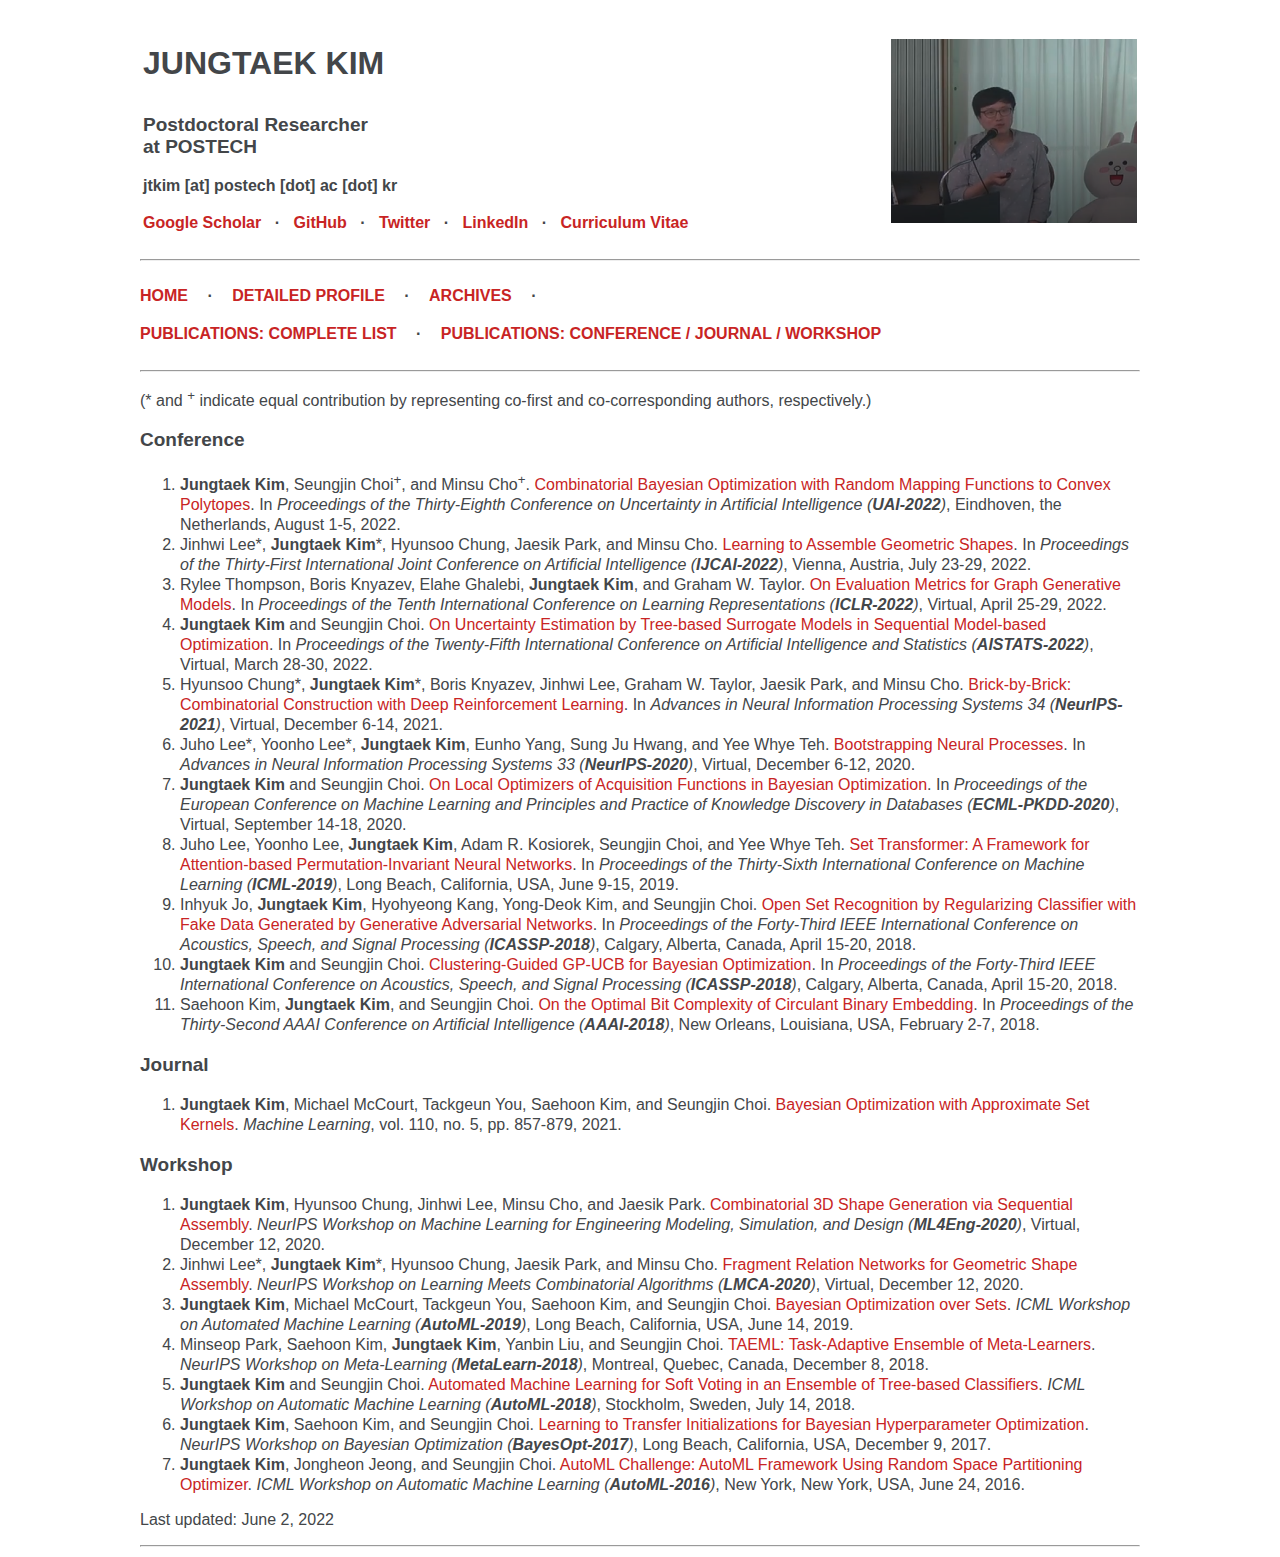
<file: publications_categorized.html>
<!DOCTYPE html>
<html>
    <head>
        <title>PUBLICATIONS | JUNGTAEK KIM</title>
        <link rel="stylesheet" type="text/css" href="mystyle.css">
    </head>

    <body>
        <div id="centerized-block">
            <table style="width: 100%;">
                <tr>
                    <td style="width: 75%;">
                        <p class="paragraph-200-bold">JUNGTAEK KIM</p>
                        <p class="paragraph-120-bold">Postdoctoral Researcher<br>at POSTECH</p>
                        <p class="paragraph-100-bold">jtkim [at] postech [dot] ac [dot] kr</p>
                        <p class="paragraph-100-bold" style="line-height: 150%;">
                            <a href="https://scholar.google.com/citations?user=KXNUYWgAAAAJ&hl=en" target="_blank">Google Scholar</a>
                            <span style="margin-left: 9px"></span>
                            <span>&#183;</span>
                            <span style="margin-left: 9px"></span>
                            <a href="https://www.github.com/jungtaekkim" target="_blank">GitHub</a>
                            <span style="margin-left: 9px"></span>
                            <span>&#183;</span>
                            <span style="margin-left: 9px"></span>
                            <a href="https://twitter.com/jungtaek_kim" target="_blank">Twitter</a>
                            <span style="margin-left: 9px"></span>
                            <span>&#183;</span>
                            <span style="margin-left: 9px"></span>
                            <a href="https://www.linkedin.com/in/jungtaekkim" target="_blank">LinkedIn</a>
                            <span style="margin-left: 9px"></span>
                            <span>&#183;</span>
                            <span style="margin-left: 9px"></span>
                            <a href="cv/cv_jungtaek_kim.pdf" target="_blank">Curriculum Vitae</a>
                        </p>
                    </td>
                    <td style="width: 25%;">
                        <img src="img/me/2018_06_12_seongnam_naver_techtalk_me.png" width="100%">
                    </td>
                </tr>
            </table>
            <hr>

            <p class="paragraph-100-bold" style="line-height: 240%;">
                <a href="index.html">HOME</a>
                <span style="margin-left: 15px"></span>
                <span>&#183;</span>
                <span style="margin-left: 15px"></span>
                <a href="profile.html">DETAILED PROFILE</a>
                <span style="margin-left: 15px"></span>
                <span>&#183;</span>
                <span style="margin-left: 15px"></span>
                <a href="archives.html">ARCHIVES</a>
                <span style="margin-left: 15px"></span>
                <span>&#183;</span>
                <span style="margin-left: 15px"></span>
                <br>

                <a href="publications.html" target="_blank">PUBLICATIONS: COMPLETE LIST</a>
                <span style="margin-left: 15px"></span>
                <span>&#183;</span>
                <span style="margin-left: 15px"></span>
                <a href="publications_categorized.html">PUBLICATIONS: CONFERENCE / JOURNAL / WORKSHOP</a>
            </p>
            <hr>

            <!-- START -->
            <p class="paragraph-100">(* and <sup>+</sup> indicate equal contribution by representing co-first and co-corresponding authors, respectively.)</p>

            <p class="paragraph-120-bold">Conference</p>
            <ol class="general-list">

                <li><strong>Jungtaek Kim</strong>, Seungjin Choi<sup>+</sup>, and Minsu Cho<sup>+</sup>. <a href="">Combinatorial Bayesian Optimization with Random Mapping Functions to Convex Polytopes</a>. In <i>Proceedings of the Thirty-Eighth Conference on Uncertainty in Artificial Intelligence (<strong>UAI-2022</strong>)</i>, Eindhoven, the Netherlands, August 1-5, 2022.</li>

                <li>Jinhwi Lee*, <strong>Jungtaek Kim</strong>*, Hyunsoo Chung, Jaesik Park, and Minsu Cho. <a href="papers/ijcai_2022.pdf">Learning to Assemble Geometric Shapes</a>. In <i>Proceedings of the Thirty-First International Joint Conference on Artificial Intelligence (<strong>IJCAI-2022</strong>)</i>, Vienna, Austria, July 23-29, 2022.</li>

                <li>Rylee Thompson, Boris Knyazev, Elahe Ghalebi, <strong>Jungtaek Kim</strong>, and Graham W. Taylor. <a href="papers/iclr_2022.pdf">On Evaluation Metrics for Graph Generative Models</a>. In <i>Proceedings of the Tenth International Conference on Learning Representations (<strong>ICLR-2022</strong>)</i>, Virtual, April 25-29, 2022.</li>

                <li><strong>Jungtaek Kim</strong> and Seungjin Choi. <a href="papers/aistats_2022.pdf">On Uncertainty Estimation by Tree-based Surrogate Models in Sequential Model-based Optimization</a>. In <i>Proceedings of the Twenty-Fifth International Conference on Artificial Intelligence and Statistics (<strong>AISTATS-2022</strong>)</i>, Virtual, March 28-30, 2022.</li>

                <li>Hyunsoo Chung*, <strong>Jungtaek Kim</strong>*, Boris Knyazev, Jinhwi Lee, Graham W. Taylor, Jaesik Park, and Minsu Cho. <a href="papers/neurips_2021.pdf">Brick-by-Brick: Combinatorial Construction with Deep Reinforcement Learning</a>. In <i>Advances in Neural Information Processing Systems 34 (<strong>NeurIPS-2021</strong>)</i>, Virtual, December 6-14, 2021.</li>

                <li>Juho Lee*, Yoonho Lee*, <strong>Jungtaek Kim</strong>, Eunho Yang, Sung Ju Hwang, and Yee Whye Teh. <a href="papers/neurips_2020.pdf">Bootstrapping Neural Processes</a>. In <i>Advances in Neural Information Processing Systems 33 (<strong>NeurIPS-2020</strong>)</i>, Virtual, December 6-12, 2020.</li>

                <li><strong>Jungtaek Kim</strong> and Seungjin Choi. <a href="papers/ecmlpkdd_2020.pdf">On Local Optimizers of Acquisition Functions in Bayesian Optimization</a>. In <i>Proceedings of the European Conference on Machine Learning and Principles and Practice of Knowledge Discovery in Databases (<strong>ECML-PKDD-2020</strong>)</i>, Virtual, September 14-18, 2020.</li>

                <li>Juho Lee, Yoonho Lee, <strong>Jungtaek Kim</strong>, Adam R. Kosiorek, Seungjin Choi, and Yee Whye Teh. <a href="papers/icml_2019.pdf">Set Transformer: A Framework for Attention-based Permutation-Invariant Neural Networks</a>. In <i>Proceedings of the Thirty-Sixth International Conference on Machine Learning (<strong>ICML-2019</strong>)</i>, Long Beach, California, USA, June 9-15, 2019.</li>

                <li>Inhyuk Jo, <strong>Jungtaek Kim</strong>, Hyohyeong Kang, Yong-Deok Kim, and Seungjin Choi. <a href="papers/icassp_2018_b.pdf">Open Set Recognition by Regularizing Classifier with Fake Data Generated by Generative Adversarial Networks</a>. In <i>Proceedings of the Forty-Third IEEE International Conference on Acoustics, Speech, and Signal Processing (<strong>ICASSP-2018</strong>)</i>, Calgary, Alberta, Canada, April 15-20, 2018.</li>

                <li><strong>Jungtaek Kim</strong> and Seungjin Choi. <a href="papers/icassp_2018_a.pdf">Clustering-Guided GP-UCB for Bayesian Optimization</a>. In <i>Proceedings of the Forty-Third IEEE International Conference on Acoustics, Speech, and Signal Processing (<strong>ICASSP-2018</strong>)</i>, Calgary, Alberta, Canada, April 15-20, 2018.</li>

                <li>Saehoon Kim, <strong>Jungtaek Kim</strong>, and Seungjin Choi. <a href="papers/aaai_2018.pdf">On the Optimal Bit Complexity of Circulant Binary Embedding</a>. In <i>Proceedings of the Thirty-Second AAAI Conference on Artificial Intelligence (<strong>AAAI-2018</strong>)</i>, New Orleans, Louisiana, USA, February 2-7, 2018.</li>

            </ol>

            <p class="paragraph-120-bold">Journal</p>
            <ol class="general-list">

                <li><strong>Jungtaek Kim</strong>, Michael McCourt, Tackgeun You, Saehoon Kim, and Seungjin Choi. <a href="https://arxiv.org/pdf/1905.09780.pdf">Bayesian Optimization with Approximate Set Kernels</a>. <i>Machine Learning</i>, vol. 110, no. 5, pp. 857-879, 2021.</li>

            </ol>

            <p class="paragraph-120-bold">Workshop</p>
            <ol class="general-list">

                <li><strong>Jungtaek Kim</strong>, Hyunsoo Chung, Jinhwi Lee, Minsu Cho, and Jaesik Park. <a href="papers/ml4eng_2020.pdf">Combinatorial 3D Shape Generation via Sequential Assembly</a>. <i>NeurIPS Workshop on Machine Learning for Engineering Modeling, Simulation, and Design (<strong>ML4Eng-2020</strong>)</i>, Virtual, December 12, 2020.</li>

                <li>Jinhwi Lee*, <strong>Jungtaek Kim</strong>*, Hyunsoo Chung, Jaesik Park, and Minsu Cho. <a href="papers/lmca_2020.pdf">Fragment Relation Networks for Geometric Shape Assembly</a>. <i>NeurIPS Workshop on Learning Meets Combinatorial Algorithms (<strong>LMCA-2020</strong>)</i>, Virtual, December 12, 2020.</li>

                <li><strong>Jungtaek Kim</strong>, Michael McCourt, Tackgeun You, Saehoon Kim, and Seungjin Choi. <a href="papers/automl_2019.pdf">Bayesian Optimization over Sets</a>. <i>ICML Workshop on Automated Machine Learning (<strong>AutoML-2019</strong>)</i>, Long Beach, California, USA, June 14, 2019.</li>

                <li>Minseop Park, Saehoon Kim, <strong>Jungtaek Kim</strong>, Yanbin Liu, and Seungjin Choi. <a href="papers/metalearn_2018.pdf">TAEML: Task-Adaptive Ensemble of Meta-Learners</a>. <i>NeurIPS Workshop on Meta-Learning (<strong>MetaLearn-2018</strong>)</i>, Montreal, Quebec, Canada, December 8, 2018.</li>

                <li><strong>Jungtaek Kim</strong> and Seungjin Choi. <a href="papers/final_automl_2018.pdf">Automated Machine Learning for Soft Voting in an Ensemble of Tree-based Classifiers</a>. <i>ICML Workshop on Automatic Machine Learning (<strong>AutoML-2018</strong>)</i>, Stockholm, Sweden, July 14, 2018.</li>

                <li><strong>Jungtaek Kim</strong>, Saehoon Kim, and Seungjin Choi. <a href="papers/final_bayesopt_2017.pdf">Learning to Transfer Initializations for Bayesian Hyperparameter Optimization</a>. <i>NeurIPS Workshop on Bayesian Optimization (<strong>BayesOpt-2017</strong>)</i>, Long Beach, California, USA, December 9, 2017.</li>

                <li><strong>Jungtaek Kim</strong>, Jongheon Jeong, and Seungjin Choi. <a href="papers/final_automl_2016.pdf">AutoML Challenge: AutoML Framework Using Random Space Partitioning Optimizer</a>. <i>ICML Workshop on Automatic Machine Learning (<strong>AutoML-2016</strong>)</i>, New York, New York, USA, June 24, 2016.</li>

            </ol>
            <!-- END -->

            <p class="paragraph-100" id="last-updated">Last updated: June 2, 2022</p>

            <hr>
        </div>
    </body>
</html>
</file>
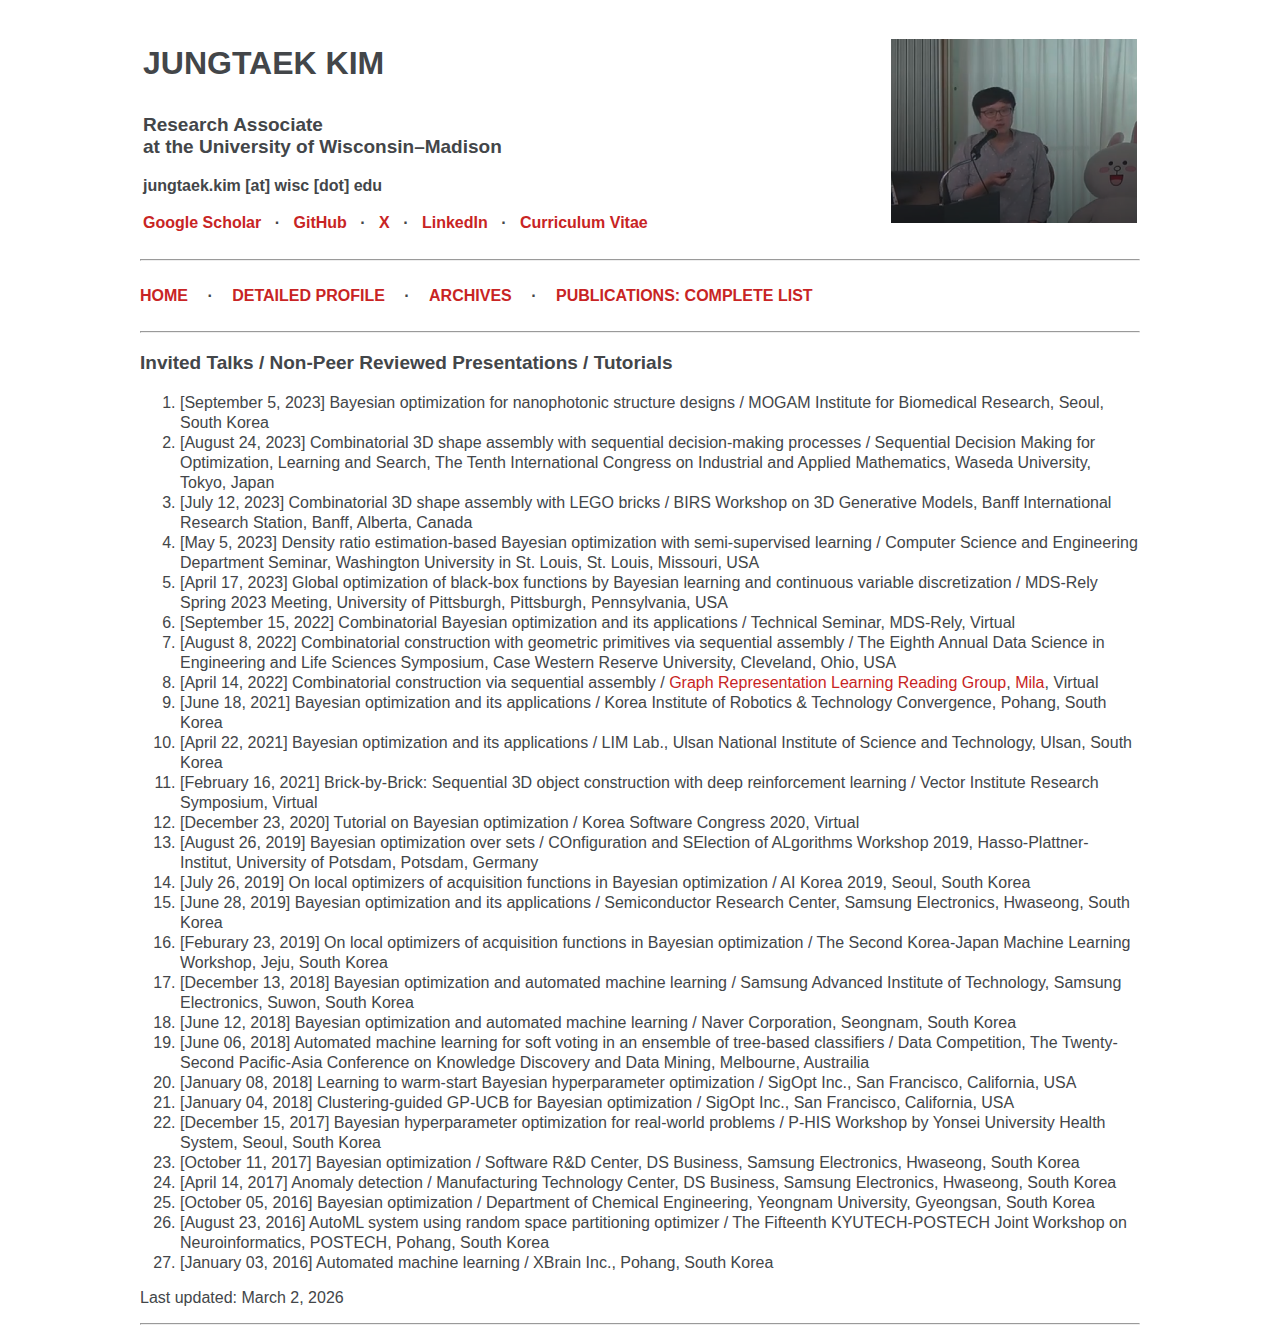
<file: talks.html>
<!DOCTYPE html>
<html>
    <head>
        <title>TALKS | JUNGTAEK KIM</title>
        <link rel="stylesheet" type="text/css" href="mystyle.css">
    </head>

    <body>
        <div id="centerized-block">
            <table style="width: 100%;">
                <tr>
                    <td style="width: 75%;">
                        <p class="paragraph-200-bold">JUNGTAEK KIM</p>
                        <p class="paragraph-120-bold">Research Associate<br>at the University of Wisconsin&ndash;Madison</p>
                        <p class="paragraph-100-bold">jungtaek.kim [at] wisc [dot] edu</p>
                        <p class="paragraph-100-bold" style="line-height: 150%;">
                            <a href="https://scholar.google.com/citations?user=KXNUYWgAAAAJ" target="_blank">Google Scholar</a>
                            <span style="margin-left: 9px"></span>
                            <span>&#183;</span>
                            <span style="margin-left: 9px"></span>
                            <a href="https://www.github.com/jungtaekkim" target="_blank">GitHub</a>
                            <span style="margin-left: 9px"></span>
                            <span>&#183;</span>
                            <span style="margin-left: 9px"></span>
                            <a href="https://x.com/jungtaek_kim" target="_blank">X</a>
                            <span style="margin-left: 9px"></span>
                            <span>&#183;</span>
                            <span style="margin-left: 9px"></span>
                            <a href="https://www.linkedin.com/in/jungtaekkim" target="_blank">LinkedIn</a>
                            <span style="margin-left: 9px"></span>
                            <span>&#183;</span>
                            <span style="margin-left: 9px"></span>
                            <a href="cv/cv_jungtaek_kim.pdf" target="_blank">Curriculum Vitae</a>
                        </p>
                    </td>
                    <td style="width: 25%;">
                        <img src="img/me/2018_06_12_seongnam_naver_techtalk_me.png" width="100%">
                    </td>
                </tr>
            </table>
            <hr>

            <p class="paragraph-100-bold" style="line-height: 240%;">
                <a href="index.html">HOME</a>

                <span style="margin-left: 15px"></span>
                <span>&#183;</span>
                <span style="margin-left: 15px"></span>

                <a href="profile.html">DETAILED PROFILE</a>

                <span style="margin-left: 15px"></span>
                <span>&#183;</span>
                <span style="margin-left: 15px"></span>

                <a href="archives.html">ARCHIVES</a>

                <span style="margin-left: 15px"></span>
                <span>&#183;</span>
                <span style="margin-left: 15px"></span>

                <a href="publications.html" target="_blank">PUBLICATIONS: COMPLETE LIST</a>
            </p>
            <hr>

            <!-- START -->
            <p class="paragraph-120-bold">Invited Talks / Non-Peer Reviewed Presentations / Tutorials</p>
            <ol class="general-list">

                <li>[September 5, 2023] Bayesian optimization for nanophotonic structure designs / MOGAM Institute for Biomedical Research, Seoul, South Korea</li>
                <li>[August 24, 2023] Combinatorial 3D shape assembly with sequential decision-making processes / Sequential Decision Making for Optimization, Learning and Search, The Tenth International Congress on Industrial and Applied Mathematics, Waseda University, Tokyo, Japan</li>
                <li>[July 12, 2023] Combinatorial 3D shape assembly with LEGO bricks / BIRS Workshop on 3D Generative Models, Banff International Research Station, Banff, Alberta, Canada</li>
                <li>[May 5, 2023] Density ratio estimation-based Bayesian optimization with semi-supervised learning / Computer Science and Engineering Department Seminar, Washington University in St. Louis, St. Louis, Missouri, USA</li>
                <li>[April 17, 2023] Global optimization of black-box functions by Bayesian learning and continuous variable discretization / MDS-Rely Spring 2023 Meeting, University of Pittsburgh, Pittsburgh, Pennsylvania, USA</li>
                <li>[September 15, 2022] Combinatorial Bayesian optimization and its applications / Technical Seminar, MDS-Rely, Virtual</li>
                <li>[August 8, 2022] Combinatorial construction with geometric primitives via sequential assembly / The Eighth Annual Data Science in Engineering and Life Sciences Symposium, Case Western Reserve University, Cleveland, Ohio, USA</li>
                <li>[April 14, 2022] Combinatorial construction via sequential assembly / <a href="https://grlmila.github.io" target="_blank">Graph Representation Learning Reading Group</a>, <a href="https://mila.quebec/en/" target="_blank">Mila</a>, Virtual</li>
                <li>[June 18, 2021] Bayesian optimization and its applications / Korea Institute of Robotics & Technology Convergence, Pohang, South Korea</li>
                <li>[April 22, 2021] Bayesian optimization and its applications / LIM Lab., Ulsan National Institute of Science and Technology, Ulsan, South Korea</li>
                <li>[February 16, 2021] Brick-by-Brick: Sequential 3D object construction with deep reinforcement learning / Vector Institute Research Symposium, Virtual</li>
                <li>[December 23, 2020] Tutorial on Bayesian optimization / Korea Software Congress 2020, Virtual</li>
                <li>[August 26, 2019] Bayesian optimization over sets / COnfiguration and SElection of ALgorithms Workshop 2019, Hasso-Plattner-Institut, University of Potsdam, Potsdam, Germany</li>
                <li>[July 26, 2019] On local optimizers of acquisition functions in Bayesian optimization / AI Korea 2019, Seoul, South Korea</li>
                <li>[June 28, 2019] Bayesian optimization and its applications / Semiconductor Research Center, Samsung Electronics, Hwaseong, South Korea</li>
                <li>[Feburary 23, 2019] On local optimizers of acquisition functions in Bayesian optimization / The Second Korea-Japan Machine Learning Workshop, Jeju, South Korea</li>
                <li>[December 13, 2018] Bayesian optimization and automated machine learning / Samsung Advanced Institute of Technology, Samsung Electronics, Suwon, South Korea</li>
                <li>[June 12, 2018] Bayesian optimization and automated machine learning / Naver Corporation, Seongnam, South Korea</li>
                <li>[June 06, 2018] Automated machine learning for soft voting in an ensemble of tree-based classifiers / Data Competition, The Twenty-Second Pacific-Asia Conference on Knowledge Discovery and Data Mining, Melbourne, Austrailia</li>
                <li>[January 08, 2018] Learning to warm-start Bayesian hyperparameter optimization / SigOpt Inc., San Francisco, California, USA</li>
                <li>[January 04, 2018] Clustering-guided GP-UCB for Bayesian optimization / SigOpt Inc., San Francisco, California, USA</li>
                <li>[December 15, 2017] Bayesian hyperparameter optimization for real-world problems / P-HIS Workshop by Yonsei University Health System, Seoul, South Korea</li>
                <li>[October 11, 2017] Bayesian optimization / Software R&D Center, DS Business, Samsung Electronics, Hwaseong, South Korea</li>
                <li>[April 14, 2017] Anomaly detection / Manufacturing Technology Center, DS Business, Samsung Electronics, Hwaseong, South Korea</li>
                <li>[October 05, 2016] Bayesian optimization / Department of Chemical Engineering, Yeongnam University, Gyeongsan, South Korea</li>
                <li>[August 23, 2016] AutoML system using random space partitioning optimizer / The Fifteenth KYUTECH-POSTECH Joint Workshop on Neuroinformatics, POSTECH, Pohang, South Korea</li>
                <li>[January 03, 2016] Automated machine learning / XBrain Inc., Pohang, South Korea</li>

            </ol>
            <!-- END -->

            <p class="paragraph-100" id="last-updated">Last updated: March 2, 2026</p>

            <hr>
        </div>
    </body>
</html>
</file>
<file: mystyle.css>
/* element */
body
{
    font-family: Helvetica;
    font-size: 62.5%;
    color: #434649;
    -webkit-text-size-adjust: 100%;
}

a, a:visited
{
/*    color: #5DADE2;*/
    color: #c82424;
    text-decoration: none;
}

/* id */
#centerized-block
{
    width: 80%;
    max-width: 1000px;
    margin: 10px auto;
}

/* class */
.general-list
{
    line-height: 125%;
    font-size: 1.6em;
}

.no-bullet-list
{
    list-style: none;
    margin-left: -30px;
}

.general-table
{
    width: 100%;
    font-size: 1.6em;
}

.show-more
{
    text-align: left;
    margin-left: 10px;
}

.paragraph-200-bold
{
    font-size: 3.2em;
    font-weight: bold;
}

.paragraph-120-bold
{
    font-size: 1.9em;
    font-weight: bold;
}

.paragraph-120
{
    font-size: 1.9em;
}

.paragraph-110-bold
{
    font-size: 1.75em;
    font-weight: bold;
}

.paragraph-110
{
    font-size: 1.75em;
}

.paragraph-100-bold
{
    font-size: 1.6em;
    font-weight: bold;
}

.paragraph-100
{
    font-size: 1.6em;
}
</file>
